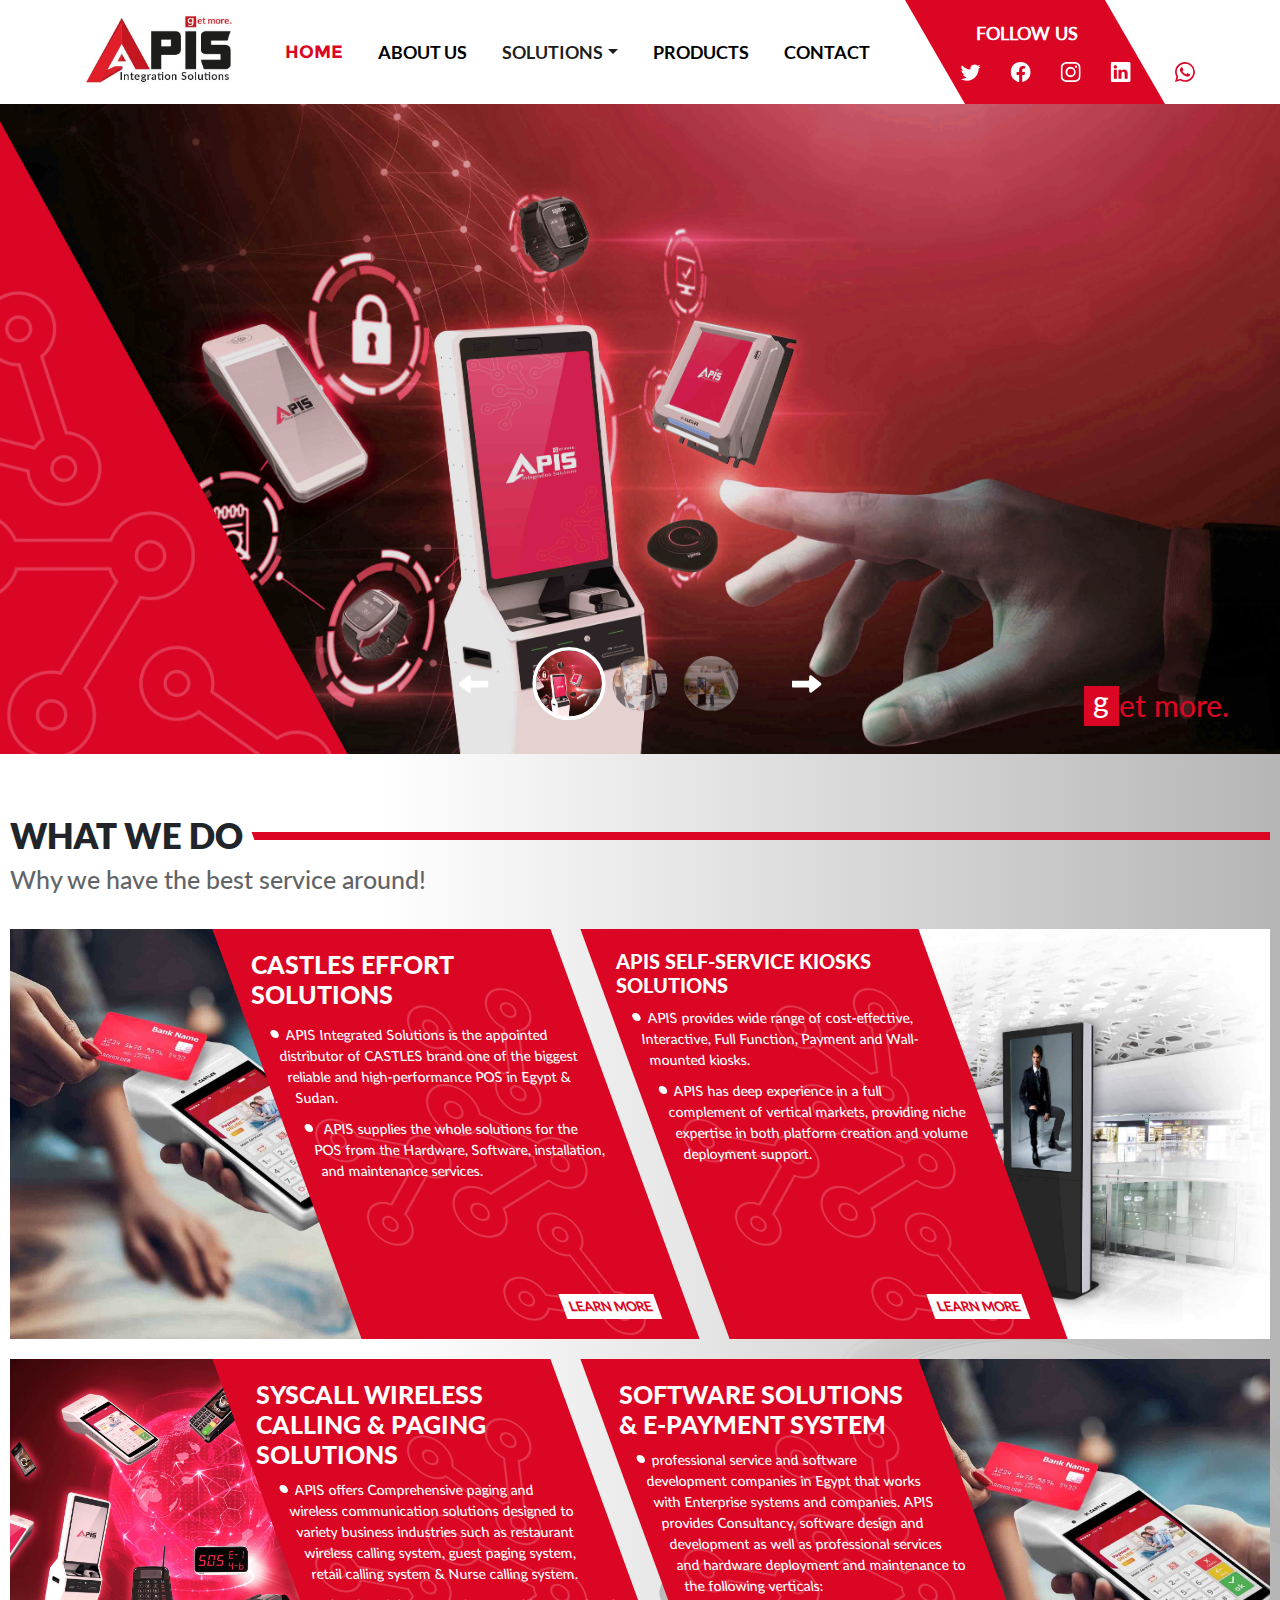
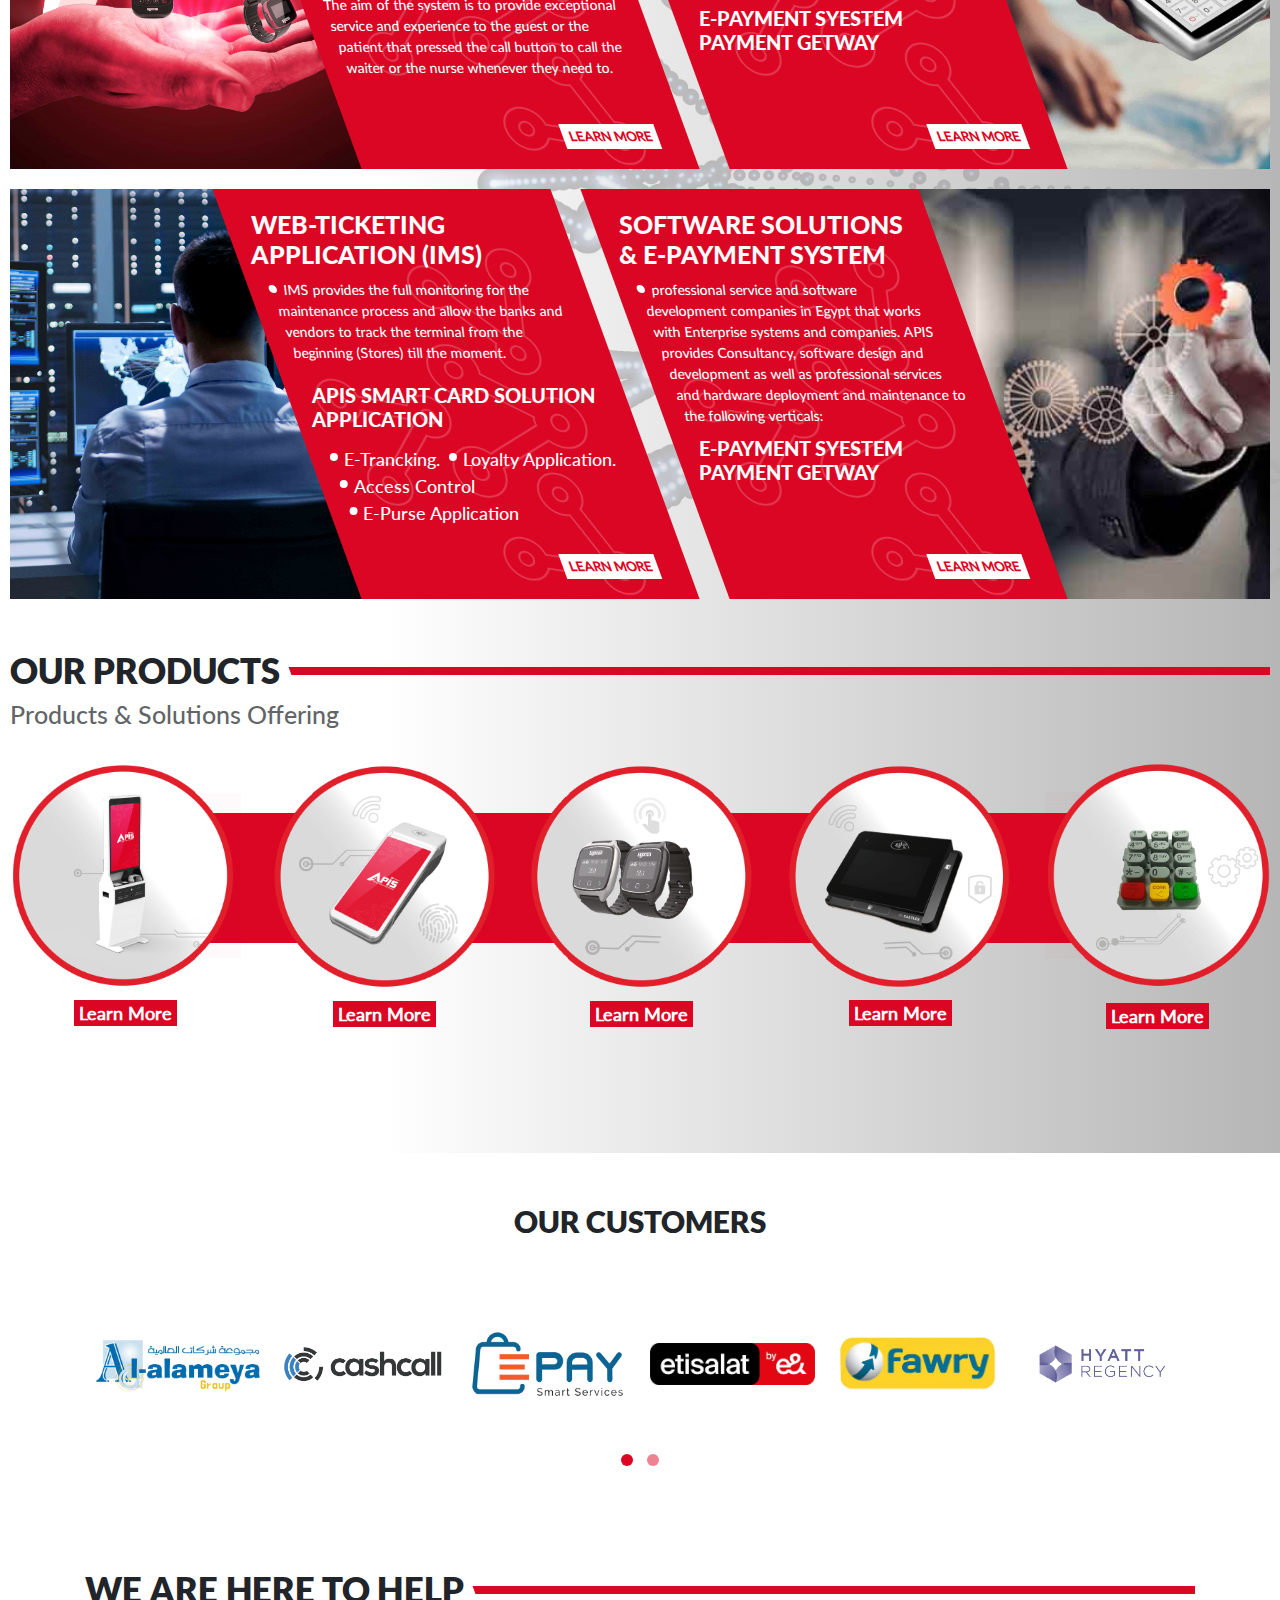
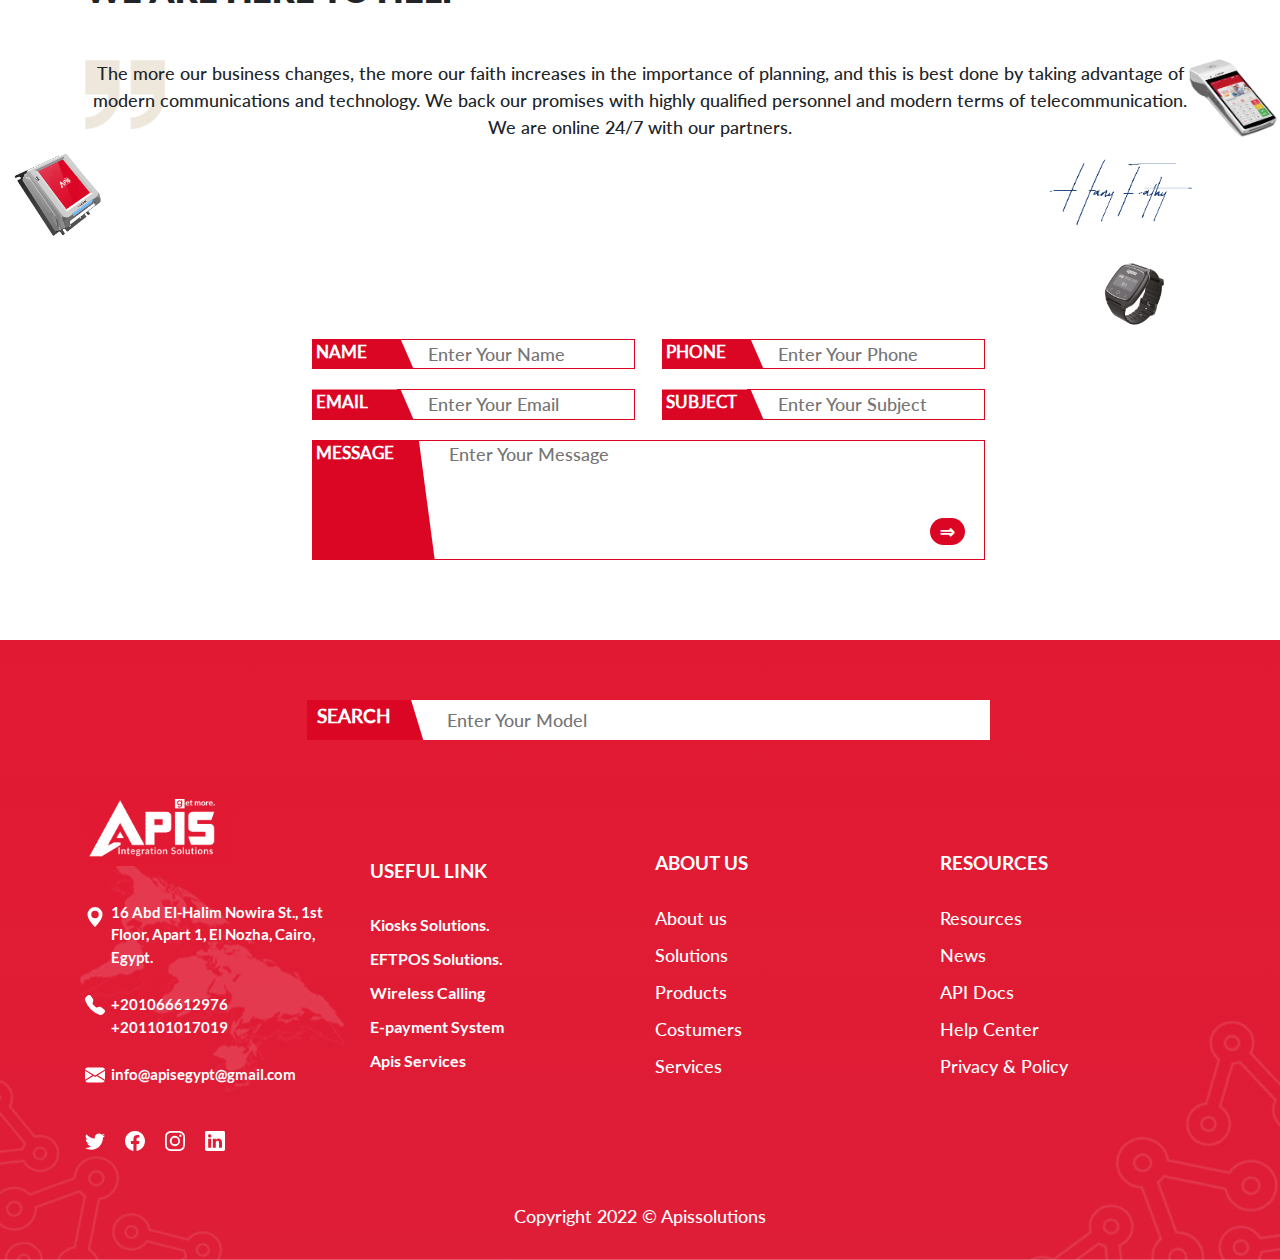
<file: index.html>
<!DOCTYPE html>
<html lang="en">

<head>
    <meta charset="UTF-8">
    <meta http-equiv="X-UA-Compatible" content="IE=edge">
    <meta name="viewport" content="width=device-width, initial-scale=1.0">
    <link rel="stylesheet" href="css/bootstrap.min.css">
    <link rel="stylesheet" href="css/owl.carousel.css">
    <link rel="stylesheet" href="css/owl.theme.css">
    <link rel="stylesheet" href="css/style.css">
    <link rel="stylesheet" href="css/responsive.css">
    <title>APIS Integration Solutions</title>
</head>

<body>
    <!-- Pre-loader start -->
    <div class="theme-loader">
        <div class="loader-track">
            <div class="loader-bar"></div>
        </div>
    </div>
    <!-- Pre-loader end -->
    <header>
        <div class="container">
            <nav class="navbar navbar-expand-lg navbar-light bg-white">
                <a class="navbar-brand" href="#"><img src="img/Apis Website UI Home 2.jpg" alt=""></a>
                <button class="navbar-toggler collapsed" type="button" data-toggle="collapse"
                    data-target="#navbarColor01" aria-controls="navbarColor01" aria-expanded="false"
                    aria-label="Toggle navigation">
                    <span class="navbar-toggler-icon"></span>
                </button>

                <div class="navbar-collapse collapse" id="navbarColor01">
                    <ul class="navbar-nav mr-auto">
                        <li class="nav-item ">
                            <a class="nav-link active" href="index.html">Home <span class="sr-only"></span></a>
                        </li>

                        <li class="nav-item">
                            <a class="nav-link" href="about_us.html">About us</a>
                        </li>
                        <li class="nav-item dropdown show" id="dropDown-link">
                            <a class="nav-link dropdown-toggle" id="dropdownMenuButton" href="javascript:void(0)"
                                data-toggle="dropdown" aria-haspopup="true" aria-expanded="true">Solutions</a>
                            <div class="dropdown-menu " aria-labelledby="dropdownMenuButton">
                                <a class="dropdown-item" href="solutions.html">EFTPOS Solutions</a>
                                <a class="dropdown-item" href="solutions.html">Wireless Calling &amp; Paging
                                    Solutions</a>
                                <a class="dropdown-item" href="solutions.html">APIS Self-Services Kiosks Solutions</a>
                                <a class="dropdown-item" href="solutions.html">Apis Services</a>
                            </div>
                        </li>
                        <li class="nav-item">
                            <a class="nav-link" href="products.html">Products</a>
                        </li>
                        <li class="nav-item">
                            <a class="nav-link" href="contact.html">Contact</a>
                        </li>
                    </ul>
                    <div class="form-warpper">
                        <p>FOLLOW US</p>
                        <form class="form-inline">
                            <a href="#" class="header-btn"><svg width="20" height="20" fill="currentColor"
                                    class="bi bi-twitter" viewBox="0 0 16 16">
                                    <path
                                        d="M5.026 15c6.038 0 9.341-5.003 9.341-9.334 0-.14 0-.282-.006-.422A6.685 6.685 0 0 0 16 3.542a6.658 6.658 0 0 1-1.889.518 3.301 3.301 0 0 0 1.447-1.817 6.533 6.533 0 0 1-2.087.793A3.286 3.286 0 0 0 7.875 6.03a9.325 9.325 0 0 1-6.767-3.429 3.289 3.289 0 0 0 1.018 4.382A3.323 3.323 0 0 1 .64 6.575v.045a3.288 3.288 0 0 0 2.632 3.218 3.203 3.203 0 0 1-.865.115 3.23 3.23 0 0 1-.614-.057 3.283 3.283 0 0 0 3.067 2.277A6.588 6.588 0 0 1 .78 13.58a6.32 6.32 0 0 1-.78-.045A9.344 9.344 0 0 0 5.026 15z" />
                                </svg></a>
                            <a href="#" class="header-btn"><svg width="20" height="20" fill="currentColor"
                                    class="bi bi-facebook" viewBox="0 0 16 16">
                                    <path
                                        d="M16 8.049c0-4.446-3.582-8.05-8-8.05C3.58 0-.002 3.603-.002 8.05c0 4.017 2.926 7.347 6.75 7.951v-5.625h-2.03V8.05H6.75V6.275c0-2.017 1.195-3.131 3.022-3.131.876 0 1.791.157 1.791.157v1.98h-1.009c-.993 0-1.303.621-1.303 1.258v1.51h2.218l-.354 2.326H9.25V16c3.824-.604 6.75-3.934 6.75-7.951z">
                                    </path>
                                </svg></a>
                            <a href="" class="header-btn"><svg width="20" height="20" fill="currentColor"
                                    class="bi bi-instagram" viewBox="0 0 16 16">
                                    <path
                                        d="M8 0C5.829 0 5.556.01 4.703.048 3.85.088 3.269.222 2.76.42a3.917 3.917 0 0 0-1.417.923A3.927 3.927 0 0 0 .42 2.76C.222 3.268.087 3.85.048 4.7.01 5.555 0 5.827 0 8.001c0 2.172.01 2.444.048 3.297.04.852.174 1.433.372 1.942.205.526.478.972.923 1.417.444.445.89.719 1.416.923.51.198 1.09.333 1.942.372C5.555 15.99 5.827 16 8 16s2.444-.01 3.298-.048c.851-.04 1.434-.174 1.943-.372a3.916 3.916 0 0 0 1.416-.923c.445-.445.718-.891.923-1.417.197-.509.332-1.09.372-1.942C15.99 10.445 16 10.173 16 8s-.01-2.445-.048-3.299c-.04-.851-.175-1.433-.372-1.941a3.926 3.926 0 0 0-.923-1.417A3.911 3.911 0 0 0 13.24.42c-.51-.198-1.092-.333-1.943-.372C10.443.01 10.172 0 7.998 0h.003zm-.717 1.442h.718c2.136 0 2.389.007 3.232.046.78.035 1.204.166 1.486.275.373.145.64.319.92.599.28.28.453.546.598.92.11.281.24.705.275 1.485.039.843.047 1.096.047 3.231s-.008 2.389-.047 3.232c-.035.78-.166 1.203-.275 1.485a2.47 2.47 0 0 1-.599.919c-.28.28-.546.453-.92.598-.28.11-.704.24-1.485.276-.843.038-1.096.047-3.232.047s-2.39-.009-3.233-.047c-.78-.036-1.203-.166-1.485-.276a2.478 2.478 0 0 1-.92-.598 2.48 2.48 0 0 1-.6-.92c-.109-.281-.24-.705-.275-1.485-.038-.843-.046-1.096-.046-3.233 0-2.136.008-2.388.046-3.231.036-.78.166-1.204.276-1.486.145-.373.319-.64.599-.92.28-.28.546-.453.92-.598.282-.11.705-.24 1.485-.276.738-.034 1.024-.044 2.515-.045v.002zm4.988 1.328a.96.96 0 1 0 0 1.92.96.96 0 0 0 0-1.92zm-4.27 1.122a4.109 4.109 0 1 0 0 8.217 4.109 4.109 0 0 0 0-8.217zm0 1.441a2.667 2.667 0 1 1 0 5.334 2.667 2.667 0 0 1 0-5.334z" />
                                </svg></a>
                            <a href="" class="header-btn"><svg width="20" height="20" fill="currentColor"
                                    class="bi bi-linkedin" viewBox="0 0 16 16">
                                    <path
                                        d="M0 1.146C0 .513.526 0 1.175 0h13.65C15.474 0 16 .513 16 1.146v13.708c0 .633-.526 1.146-1.175 1.146H1.175C.526 16 0 15.487 0 14.854V1.146zm4.943 12.248V6.169H2.542v7.225h2.401zm-1.2-8.212c.837 0 1.358-.554 1.358-1.248-.015-.709-.52-1.248-1.342-1.248-.822 0-1.359.54-1.359 1.248 0 .694.521 1.248 1.327 1.248h.016zm4.908 8.212V9.359c0-.216.016-.432.08-.586.173-.431.568-.878 1.232-.878.869 0 1.216.662 1.216 1.634v3.865h2.401V9.25c0-2.22-1.184-3.252-2.764-3.252-1.274 0-1.845.7-2.165 1.193v.025h-.016a5.54 5.54 0 0 1 .016-.025V6.169h-2.4c.03.678 0 7.225 0 7.225h2.4z" />
                                </svg></a>
                            <a href="#" class="header-btn d-none db-991"><svg width="20" height="20" fill="currentColor"
                                    class="bi bi-envelope" viewBox="0 0 16 16">
                                    <path
                                        d="M0 4a2 2 0 0 1 2-2h12a2 2 0 0 1 2 2v8a2 2 0 0 1-2 2H2a2 2 0 0 1-2-2V4Zm2-1a1 1 0 0 0-1 1v.217l7 4.2 7-4.2V4a1 1 0 0 0-1-1H2Zm13 2.383-4.708 2.825L15 11.105V5.383Zm-.034 6.876-5.64-3.471L8 9.583l-1.326-.795-5.64 3.47A1 1 0 0 0 2 13h12a1 1 0 0 0 .966-.741ZM1 11.105l4.708-2.897L1 5.383v5.722Z">
                                    </path>
                                </svg></a>
                        </form>
                    </div>
                    <a href="" class="top-whats-app"> <svg width="20" height="20" fill="currentColor"
                            class="bi bi-whatsapp" viewBox="0 0 16 16">
                            <path
                                d="M13.601 2.326A7.854 7.854 0 0 0 7.994 0C3.627 0 .068 3.558.064 7.926c0 1.399.366 2.76 1.057 3.965L0 16l4.204-1.102a7.933 7.933 0 0 0 3.79.965h.004c4.368 0 7.926-3.558 7.93-7.93A7.898 7.898 0 0 0 13.6 2.326zM7.994 14.521a6.573 6.573 0 0 1-3.356-.92l-.24-.144-2.494.654.666-2.433-.156-.251a6.56 6.56 0 0 1-1.007-3.505c0-3.626 2.957-6.584 6.591-6.584a6.56 6.56 0 0 1 4.66 1.931 6.557 6.557 0 0 1 1.928 4.66c-.004 3.639-2.961 6.592-6.592 6.592zm3.615-4.934c-.197-.099-1.17-.578-1.353-.646-.182-.065-.315-.099-.445.099-.133.197-.513.646-.627.775-.114.133-.232.148-.43.05-.197-.1-.836-.308-1.592-.985-.59-.525-.985-1.175-1.103-1.372-.114-.198-.011-.304.088-.403.087-.088.197-.232.296-.346.1-.114.133-.198.198-.33.065-.134.034-.248-.015-.347-.05-.099-.445-1.076-.612-1.47-.16-.389-.323-.335-.445-.34-.114-.007-.247-.007-.38-.007a.729.729 0 0 0-.529.247c-.182.198-.691.677-.691 1.654 0 .977.71 1.916.81 2.049.098.133 1.394 2.132 3.383 2.992.47.205.84.326 1.129.418.475.152.904.129 1.246.08.38-.058 1.171-.48 1.338-.943.164-.464.164-.86.114-.943-.049-.084-.182-.133-.38-.232z">
                            </path>
                        </svg></a>
                </div>
            </nav>
        </div>
    </header>

    <!-- =============== start hero section =============== -->
    <section class="hero-section">
        <div id="carousel" class="carousel slide" data-ride="carousel">
            <div class="carousel-controls">
                <ol class="carousel-indicators">
                    <li data-target="#carousel" data-slide-to="0" class="active"
                        style="background-image:url('img/ban1.jpg')"></li>
                    <li data-target="#carousel" data-slide-to="1" style="background-image:url('img/ban2.jpg')"></li>
                    <li data-target="#carousel" data-slide-to="2" style="background-image:url('img/ban3.jpg')"></li>
                </ol>
                <a class="carousel-control-prev" href="#carousel" role="button" data-slide="prev">
                    <img src="img/left-arrow.svg" alt="Prev">
                </a>
                <a class="carousel-control-next" href="#carousel" role="button" data-slide="next">
                    <img src="img/right-arrow.svg" alt="Next">
                </a>
            </div>
            <div class="carousel-inner">
                <div class="carousel-item active" style="background-image:url('img/ban1.jpg')">
                    <div class="red-shape">
                        <img src="img/red-shape.png" alt="">
                    </div>
                    <div class="container hero-slide-content">
                        <p class="slide-title">We Will Give </p>
                        <h2>The Best Solutions</h2>
                        <p class="slide-title">To Your Business</p>
                        <p class="slide-desc">APIS is Advance Products and Integrated Solutions Company, that is based
                            on the accomplishment of the payment Solutions in Egypt and Africa</p>
                        <button class="btn-readMore">Read More</button>

                    </div>
                    <a href="" class="get-more-btn get-btn-home-page dn-768">
                        <span class="ge">g</span>
                        <span span>et more.</span>
                    </a>
                </div>
                <div class="carousel-item" style="background-image:url('img/ban2.jpg')">
                    <div class="red-shape">
                        <img src="img/red-shape.png" alt="">
                    </div>
                    <div class="red-shape"></div>
                    <div class="container hero-slide-content">
                        <p class="slide-title">We Will Give </p>
                        <h2>The Best Solutions</h2>
                        <p class="slide-title">To Your Business</p>
                        <p class="slide-desc">APIS is Advance Products and Integrated Solutions Company, that is based
                            on the accomplishment of the payment Solutions in Egypt and Africa</p>
                        <button class="btn-readMore">Read More</button>
                    </div>
                    <a href="" class="get-more-btn get-btn-home-page dn-768">
                        <span class="ge">g</span>
                        <span span>et more.</span>
                    </a>
                </div>
                <div class="carousel-item" style="background-image:url('img/ban3.jpg')">
                    <div class="red-shape">
                        <img src="img/red-shape.png" alt="">
                    </div>
                    <div class="container hero-slide-content">
                        <p class="slide-title">We Will Give </p>
                        <h2>The Best Solutions</h2>
                        <p class="slide-title">To Your Business</p>
                        <p class="slide-desc">APIS is Advance Products and Integrated Solutions Company, that is based
                            on the accomplishment of the payment Solutions in Egypt and Africa</p>
                        <button class="btn-readMore">Read More</button>
                    </div>
                    <a href="" class="get-more-btn get-btn-home-page dn-768">
                        <span class="ge">g</span>
                        <span span>et more.</span>
                    </a>
                </div>

            </div>
        </div>
    </section>
    <!-- =============== end hero section =============== -->

    <!-- ============ start what-we-do-section ============ -->
    <section class="we-do-section">
        <div class="container-own">
            <div class="section-heading">
                <h2 class="">What We Do</h2>
                <p class="sub-heading">Why we have the best service around!</p>
            </div>
            <div class="row">
                <div class="col-md-6">
                    <div class="feature-component posi-inherit">
                        <img class="height-auto feature-img" src="img/7-payment.jpg" alt="">
                        <div class="feature-content min-height-40 mr-0">
                            <h3 class="feature-component-heading">CASTLES EFFORT SOLUTIONS</h3>
                            <p class="feature-content-pera"><span class="dot-icon"></span>APIS Integrated Solutions is
                                the appointed distributor of
                                CASTLES
                                brand one of the biggest reliable and high-performance POS in Egypt & Sudan.
                            </p>
                            <p class="feature-content-pera"><span class="dot-icon"></span>
                                APIS supplies the whole solutions for the POS from the Hardware, Software, installation,
                                and maintenance services.
                            </p>

                            <button href="" class="lrn-btn"><span>LEARN MORE</span></button>
                        </div>

                    </div>
                </div>
                <div class="col-md-6">
                    <div class="feature-component right-feature-component">
                        <img class="feature-img" src="img/product/feature-content.jpg" alt="">
                        <div class="feature-content right-feature-content min-height-40">
                            <h3 class="feature-content-heading-small">APIS SELF-SERVICE KIOSKS SOLUTIONS</h2>
                                <p class="feature-content-pera"><span class="dot-icon"></span>APIS provides wide range
                                    of
                                    cost-effective, Interactive, Full Function, Payment and Wall-mounted kiosks.</p>
                                <p class="feature-content-pera"><span class="dot-icon"></span>APIS has deep experience
                                    in a
                                    full complement of vertical markets, providing niche expertise in both platform
                                    creation
                                    and volume deployment support.</p>


                                <button href="" class="lrn-btn"><span>LEARN MORE</span></button>
                        </div>
                    </div>
                </div>
                <div class="col-md-6">
                    <div class="feature-component posi-inherit">
                        <img class="height-auto feature-img" src="img/Solutions for web.jpg" alt="">
                        <div class="feature-content min-height-40 mr-0">
                            <h3>SYSCALL WIRELESS CALLING & PAGING SOLUTIONS</h2>
                                <p class="feature-content-pera"><span class="dot-icon"></span>APIS offers Comprehensive
                                    paging and wireless communication solutions designed to variety business industries
                                    such as restaurant wireless calling system, guest paging system, retail calling
                                    system & Nurse calling system.
                                </p>
                                <p class="feature-content-pera">The aim of the system is to provide exceptional service
                                    and experience to the guest or the patient that pressed the call button to call the
                                    waiter or the nurse whenever they need to.</p>
                                <button href="" class="lrn-btn"><span>LEARN MORE</span></button>
                        </div>

                    </div>
                </div>
                <div class="col-md-6">
                    <div class="feature-component right-feature-component">
                        <img class="feature-img" src="img/7-payment.jpg" alt="">
                        <div class="feature-content right-feature-content min-height-40">
                            <h3>SOFTWARE SOLUTIONS & E-PAYMENT SYSTEM</h3>
                            <p class="feature-content-pera"><span class="dot-icon"></span>professional service and
                                software development companies in Egypt that works with Enterprise systems and
                                companies. APIS provides Consultancy, software design and development as well as
                                professional services and hardware deployment and maintenance to the following
                                verticals:</p>
                            <h3 class="feature-content-heading-small">E-PAYMENT SYESTEM <br>
                                PAYMENT GETWAY</h3>
                            <button href="" class="lrn-btn"><span>LEARN MORE</span></button>
                        </div>
                    </div>
                </div>
                <div class="col-md-6">
                    <div class="feature-component posi-inherit">
                        <img class="height-auto feature-img" src="img/programing-img.jpg" alt="">
                        <div class="feature-content min-height-40 mr-0">
                            <h3>WEB-TICKETING APPLICATION (IMS)</h2>
                                <p class="feature-content-pera"><span class="dot-icon"></span>IMS provides the full
                                    monitoring for the maintenance process and allow the banks and vendors to track the
                                    terminal from the beginning (Stores) till the moment.
                                </p>
                                <h3 class="feature-content-heading-small pt-3 pb-3">APIS SMART CARD SOLUTION APPLICATION
                                </h3>
                                <div class="module-list">
                                    <div class="list">
                                        <span class="dot-icon"></span>
                                        <p>E-Trancking.</p>
                                    </div>
                                    <div class="list">
                                        <span class="dot-icon"></span>
                                        <p>Loyalty Application.</p>
                                    </div>
                                    <div class="list">
                                        <span class="dot-icon"></span>
                                        <p>Access Control</p>
                                    </div>
                                    <div class="list">
                                        <span class="dot-icon"></span>
                                        <p>E-Purse Application</p>
                                    </div>
                                </div>

                                <button href="" class="lrn-btn"><span>LEARN MORE</span></button>
                        </div>

                    </div>
                </div>
                <div class="col-md-6">
                    <div class="feature-component right-feature-component">
                        <img class="feature-img" src="img/intelijence.jpg" alt="">
                        <div class="feature-content right-feature-content min-height-40">
                            <h3>SOFTWARE SOLUTIONS & E-PAYMENT SYSTEM</h3>
                            <p class="feature-content-pera"><span class="dot-icon"></span>professional service and
                                software development companies in Egypt that works with Enterprise systems and
                                companies. APIS provides Consultancy, software design and development as well as
                                professional services and hardware deployment and maintenance to the following
                                verticals:</p>
                            <h3 class="feature-content-heading-small">E-PAYMENT SYESTEM <br>
                                PAYMENT GETWAY</h3>
                            <button href="" class="lrn-btn"><span>LEARN MORE</span></button>
                        </div>
                    </div>
                </div>
            </div>
            <!-- products -->
            <div class="products-section">
                <div class="section-heading">
                    <h2 class="">Our Products</h2>
                    <p class="sub-heading mb-5">Products & Solutions Offering</p>
                </div>
                <div class="product-inner">
                    <div class="red-pro-bg"></div>
                    <div class="product-item">
                        <div class="product">
                            <img src="img/obj1.png" alt="">
                            <a href="" class="lrn-btn-red">Learn More</a>
                        </div>
                        <div class="product">
                            <img src="img/obj2.png" alt="">
                            <a href="" class="lrn-btn-red">Learn More</a>
                        </div>
                        <div class="product">
                            <img src="img/obj3.png" alt="">
                            <a href="" class="lrn-btn-red">Learn More</a>
                        </div>
                        <div class="product">
                            <img src="img/obj4.png" alt="">
                            <a href="" class="lrn-btn-red">Learn More</a>
                        </div>
                        <div class="product">
                            <img src="img/obj5.png" alt="">
                            <a href="" class="lrn-btn-red">Learn More</a>
                        </div>

                    </div>
                </div>
            </div>
        </div>
    </section>
    <!-- ============ end what-we-do-section ============ -->

    <!-- ============ start customer-section ============ -->
    <section class="customer-section">
        <div class="container">
            <h2 class="nrl-section-heading">Our Customers</h2>
            <div id="owl-demo2" class="owl-carousel owl-theme">
                <div class="item">
                    <img src="img/brand/b1.jpg" alt="">
                </div>
                <div class="item">
                    <img src="img/brand/b2.png" alt="">
                </div>
                <div class="item">
                    <img src="img/brand/b3.png" alt="">
                </div>
                <div class="item">
                    <img src="img/brand/b4.jpg" alt="">
                </div>
                <div class="item">
                    <img src="img/brand/b5.webp" alt="">
                </div>
                <div class="item">
                    <img src="img/brand/b6.png" alt="">
                </div>
                <div class="item">
                    <img src="img/brand/b7.png" alt="">
                </div>
                <div class="item">
                    <img src="img/brand/b8.png" alt="">
                </div>
                <div class="item">
                    <img src="img/brand/b9.png" alt="">
                </div>
                <div class="item">
                    <img src="img/brand/b10.jpg" alt="">
                </div>
                <div class="item">
                    <img src="img/brand/b11.jpg" alt="">
                </div>
            </div>
        </div>
    </section>
    <!-- ============ end customer-section ============ -->

    <!-- ============ start teximonial-section ============ -->
    <section class="textimonial-section">
        <div class="container">

            <div class="section-heading">
                <h2 class="">We are here to help</h2>
            </div>

            <div class="row">
                <div class="col-md-12">
                    <div class="testimonial-inner">
                        <div class="testimoanil-imgs">
                            <img class="testimoanil-img1" src="img/cashlessmeschin.png" alt="">
                            <img class="testimoanil-img2" src="img/cashlessmeschin2.png" alt="">
                            <img class=" testimoanil-img3" src="img/watch.png" alt="">
                        </div>
                        <p>The more our business changes, the more our faith increases in the importance of planning,
                            and
                            this is best done by taking advantage of modern communications and technology. We back our
                            promises with highly qualified personnel and modern terms of telecommunication.
                            We are online 24/7 with our partners.</p>
                    </div>
                    <div class="signiser-right">
                        <img class="signiser-img" src="img/sign.png" alt="">
                    </div>
                    <form action="" class="contact-form homepage-contactform">
                        <div class="inputs">
                            <label for="">NAME</label>
                            <input type="text" placeholder="Enter Your Name">
                        </div>
                        <div class="inputs">
                            <label for="">PHONE</label>
                            <input type="text" placeholder="Enter Your Phone">
                        </div>
                        <div class="inputs">
                            <label for="">EMAIL</label>
                            <input type="text" placeholder="Enter Your Email">
                        </div>
                        <div class="inputs">
                            <label for="">SUBJECT</label>
                            <input type="text" placeholder="Enter Your Subject">
                        </div>
                        <div class="inputs inputs-text-area">
                            <label class="msg-label" for="">MESSAGE</label>
                            <textarea placeholder="Enter Your Message"></textarea>
                            <button class="submit-btn">&rArr;</button>
                        </div>
                    </form>
                </div>
            </div>
        </div>
    </section>
    <!-- ============ end teximonial-section ============ -->

    <!-- ============ start footer-section ============ -->
    <footer>
        <div class="container">
            <div class="inputs-seacch">
                <label for="">Search</label>
                <input type="text" placeholder="Enter Your Model">
            </div>
            <div class="row row-center">
                <div class="col-md-3 col-sm-6 bg-map">
                    <div class="footer-logo">
                        <img src="img/white-logo.png" alt="">
                    </div>

                    <ul>
                        <li class="footer-list">
                            <div class="footer-link-address">
                                <div>
                                    <svg fill="currentColor" class="bi bi-geo-alt-fill" viewBox="0 0 16 16">
                                        <path
                                            d="M8 16s6-5.686 6-10A6 6 0 0 0 2 6c0 4.314 6 10 6 10zm0-7a3 3 0 1 1 0-6 3 3 0 0 1 0 6z" />
                                    </svg>
                                </div>
                                <p>16 Abd El-Halim Nowira St., 1st Floor, Apart 1, El Nozha, Cairo, Egypt.
                                </p>
                            </div>
                        </li>
                        <li class="footer-list">
                            <div class="footer-link-address">
                                <svg fill="currentColor" class="bi bi-telephone-fill" viewBox="0 0 16 16">
                                    <path fill-rule="evenodd"
                                        d="M1.885.511a1.745 1.745 0 0 1 2.61.163L6.29 2.98c.329.423.445.974.315 1.494l-.547 2.19a.678.678 0 0 0 .178.643l2.457 2.457a.678.678 0 0 0 .644.178l2.189-.547a1.745 1.745 0 0 1 1.494.315l2.306 1.794c.829.645.905 1.87.163 2.611l-1.034 1.034c-.74.74-1.846 1.065-2.877.702a18.634 18.634 0 0 1-7.01-4.42 18.634 18.634 0 0 1-4.42-7.009c-.362-1.03-.037-2.137.703-2.877L1.885.511z" />
                                </svg>
                                <p>
                                    +201066612976
                                    <br>+201101017019
                                </p>


                            </div>
                        </li>
                        <li class="footer-list">
                            <div class="footer-link-address">
                                <svg fill="currentColor" class="bi bi-envelope-fill" viewBox="0 0 16 16">
                                    <path
                                        d="M.05 3.555A2 2 0 0 1 2 2h12a2 2 0 0 1 1.95 1.555L8 8.414.05 3.555ZM0 4.697v7.104l5.803-3.558L0 4.697ZM6.761 8.83l-6.57 4.027A2 2 0 0 0 2 14h12a2 2 0 0 0 1.808-1.144l-6.57-4.027L8 9.586l-1.239-.757Zm3.436-.586L16 11.801V4.697l-5.803 3.546Z" />
                                </svg>
                                <p>info@apisegypt@gmail.com</p>
                            </div>
                        </li>
                    </ul>
                    <div class="footer-social-icon">
                        <a href="#" class=""><svg width="20" height="20" fill="currentColor" class="bi bi-twitter"
                                viewBox="0 0 16 16">
                                <path
                                    d="M5.026 15c6.038 0 9.341-5.003 9.341-9.334 0-.14 0-.282-.006-.422A6.685 6.685 0 0 0 16 3.542a6.658 6.658 0 0 1-1.889.518 3.301 3.301 0 0 0 1.447-1.817 6.533 6.533 0 0 1-2.087.793A3.286 3.286 0 0 0 7.875 6.03a9.325 9.325 0 0 1-6.767-3.429 3.289 3.289 0 0 0 1.018 4.382A3.323 3.323 0 0 1 .64 6.575v.045a3.288 3.288 0 0 0 2.632 3.218 3.203 3.203 0 0 1-.865.115 3.23 3.23 0 0 1-.614-.057 3.283 3.283 0 0 0 3.067 2.277A6.588 6.588 0 0 1 .78 13.58a6.32 6.32 0 0 1-.78-.045A9.344 9.344 0 0 0 5.026 15z" />
                            </svg></a>
                        <a href="#" class=""><svg width="20" height="20" fill="currentColor" class="bi bi-facebook"
                                viewBox="0 0 16 16">
                                <path
                                    d="M16 8.049c0-4.446-3.582-8.05-8-8.05C3.58 0-.002 3.603-.002 8.05c0 4.017 2.926 7.347 6.75 7.951v-5.625h-2.03V8.05H6.75V6.275c0-2.017 1.195-3.131 3.022-3.131.876 0 1.791.157 1.791.157v1.98h-1.009c-.993 0-1.303.621-1.303 1.258v1.51h2.218l-.354 2.326H9.25V16c3.824-.604 6.75-3.934 6.75-7.951z">
                                </path>
                            </svg></a>
                        <a href=""><svg width="20" height="20" fill="currentColor" class="bi bi-instagram"
                                viewBox="0 0 16 16">
                                <path
                                    d="M8 0C5.829 0 5.556.01 4.703.048 3.85.088 3.269.222 2.76.42a3.917 3.917 0 0 0-1.417.923A3.927 3.927 0 0 0 .42 2.76C.222 3.268.087 3.85.048 4.7.01 5.555 0 5.827 0 8.001c0 2.172.01 2.444.048 3.297.04.852.174 1.433.372 1.942.205.526.478.972.923 1.417.444.445.89.719 1.416.923.51.198 1.09.333 1.942.372C5.555 15.99 5.827 16 8 16s2.444-.01 3.298-.048c.851-.04 1.434-.174 1.943-.372a3.916 3.916 0 0 0 1.416-.923c.445-.445.718-.891.923-1.417.197-.509.332-1.09.372-1.942C15.99 10.445 16 10.173 16 8s-.01-2.445-.048-3.299c-.04-.851-.175-1.433-.372-1.941a3.926 3.926 0 0 0-.923-1.417A3.911 3.911 0 0 0 13.24.42c-.51-.198-1.092-.333-1.943-.372C10.443.01 10.172 0 7.998 0h.003zm-.717 1.442h.718c2.136 0 2.389.007 3.232.046.78.035 1.204.166 1.486.275.373.145.64.319.92.599.28.28.453.546.598.92.11.281.24.705.275 1.485.039.843.047 1.096.047 3.231s-.008 2.389-.047 3.232c-.035.78-.166 1.203-.275 1.485a2.47 2.47 0 0 1-.599.919c-.28.28-.546.453-.92.598-.28.11-.704.24-1.485.276-.843.038-1.096.047-3.232.047s-2.39-.009-3.233-.047c-.78-.036-1.203-.166-1.485-.276a2.478 2.478 0 0 1-.92-.598 2.48 2.48 0 0 1-.6-.92c-.109-.281-.24-.705-.275-1.485-.038-.843-.046-1.096-.046-3.233 0-2.136.008-2.388.046-3.231.036-.78.166-1.204.276-1.486.145-.373.319-.64.599-.92.28-.28.546-.453.92-.598.282-.11.705-.24 1.485-.276.738-.034 1.024-.044 2.515-.045v.002zm4.988 1.328a.96.96 0 1 0 0 1.92.96.96 0 0 0 0-1.92zm-4.27 1.122a4.109 4.109 0 1 0 0 8.217 4.109 4.109 0 0 0 0-8.217zm0 1.441a2.667 2.667 0 1 1 0 5.334 2.667 2.667 0 0 1 0-5.334z" />
                            </svg></a>
                        <a href=""><svg width="20" height="20" fill="currentColor" class="bi bi-linkedin"
                                viewBox="0 0 16 16">
                                <path
                                    d="M0 1.146C0 .513.526 0 1.175 0h13.65C15.474 0 16 .513 16 1.146v13.708c0 .633-.526 1.146-1.175 1.146H1.175C.526 16 0 15.487 0 14.854V1.146zm4.943 12.248V6.169H2.542v7.225h2.401zm-1.2-8.212c.837 0 1.358-.554 1.358-1.248-.015-.709-.52-1.248-1.342-1.248-.822 0-1.359.54-1.359 1.248 0 .694.521 1.248 1.327 1.248h.016zm4.908 8.212V9.359c0-.216.016-.432.08-.586.173-.431.568-.878 1.232-.878.869 0 1.216.662 1.216 1.634v3.865h2.401V9.25c0-2.22-1.184-3.252-2.764-3.252-1.274 0-1.845.7-2.165 1.193v.025h-.016a5.54 5.54 0 0 1 .016-.025V6.169h-2.4c.03.678 0 7.225 0 7.225h2.4z" />
                            </svg></a>
                    </div>
                </div>
                <div class="col-md-3 col-sm-6">
                    <h2 class="footer-subHeading">Useful Link</h2>
                    <ul class="footer-link2 footer-link3">
                        <li><a href="">Kiosks Solutions.</a></li>
                        <li><a href="">EFTPOS Solutions.</a></li>
                        <li><a href="">Wireless Calling</a></li>
                        <li><a href="">E-payment System</a></li>
                        <li><a href="">Apis Services</a></li>
                    </ul>
                </div>
                <div class="col-md-3 col-sm-6">
                    <h2 class="footer-subHeading">About us</h2>
                    <ul class="footer-link2">
                        <li><a href="about_us.html">About us</a></li>
                        <li><a href="solutions.html">Solutions</a></li>
                        <li><a href="products.html">Products</a></li>
                        <li><a href="index.html">Costumers</a></li>
                        <li><a href="products.html">Services</a></li>
                    </ul>
                </div>
                <div class="col-md-3 col-sm-6">
                    <h2 class="footer-subHeading">Resources</h2>
                    <ul class="footer-link2">
                        <li><a href="">Resources</a></li>
                        <li><a href="">News</a></li>
                        <li><a href="">API Docs</a></li>
                        <li><a href="">Help Center</a></li>
                        <li><a href="">Privacy & Policy</a></li>
                    </ul>
                </div>
            </div>
            <div class="footer-text">
                Copyright 2022 &copy; Apissolutions
            </div>
        </div>
    </footer>
    <!-- ============ end footer-section ============ -->
    <section class="tap-toTop">
        <img src="img/whta'sapp-icon.png" alt="">
    </section>

    <script src="js/jquery-3.5.1.min.js"></script>
    <script src="js/bootstrap5.bundle.min.js"></script>
    <script src="js/owl.carousel.js"></script>
    <script src="js/script.js"></script>

</body>

</html>
</file>
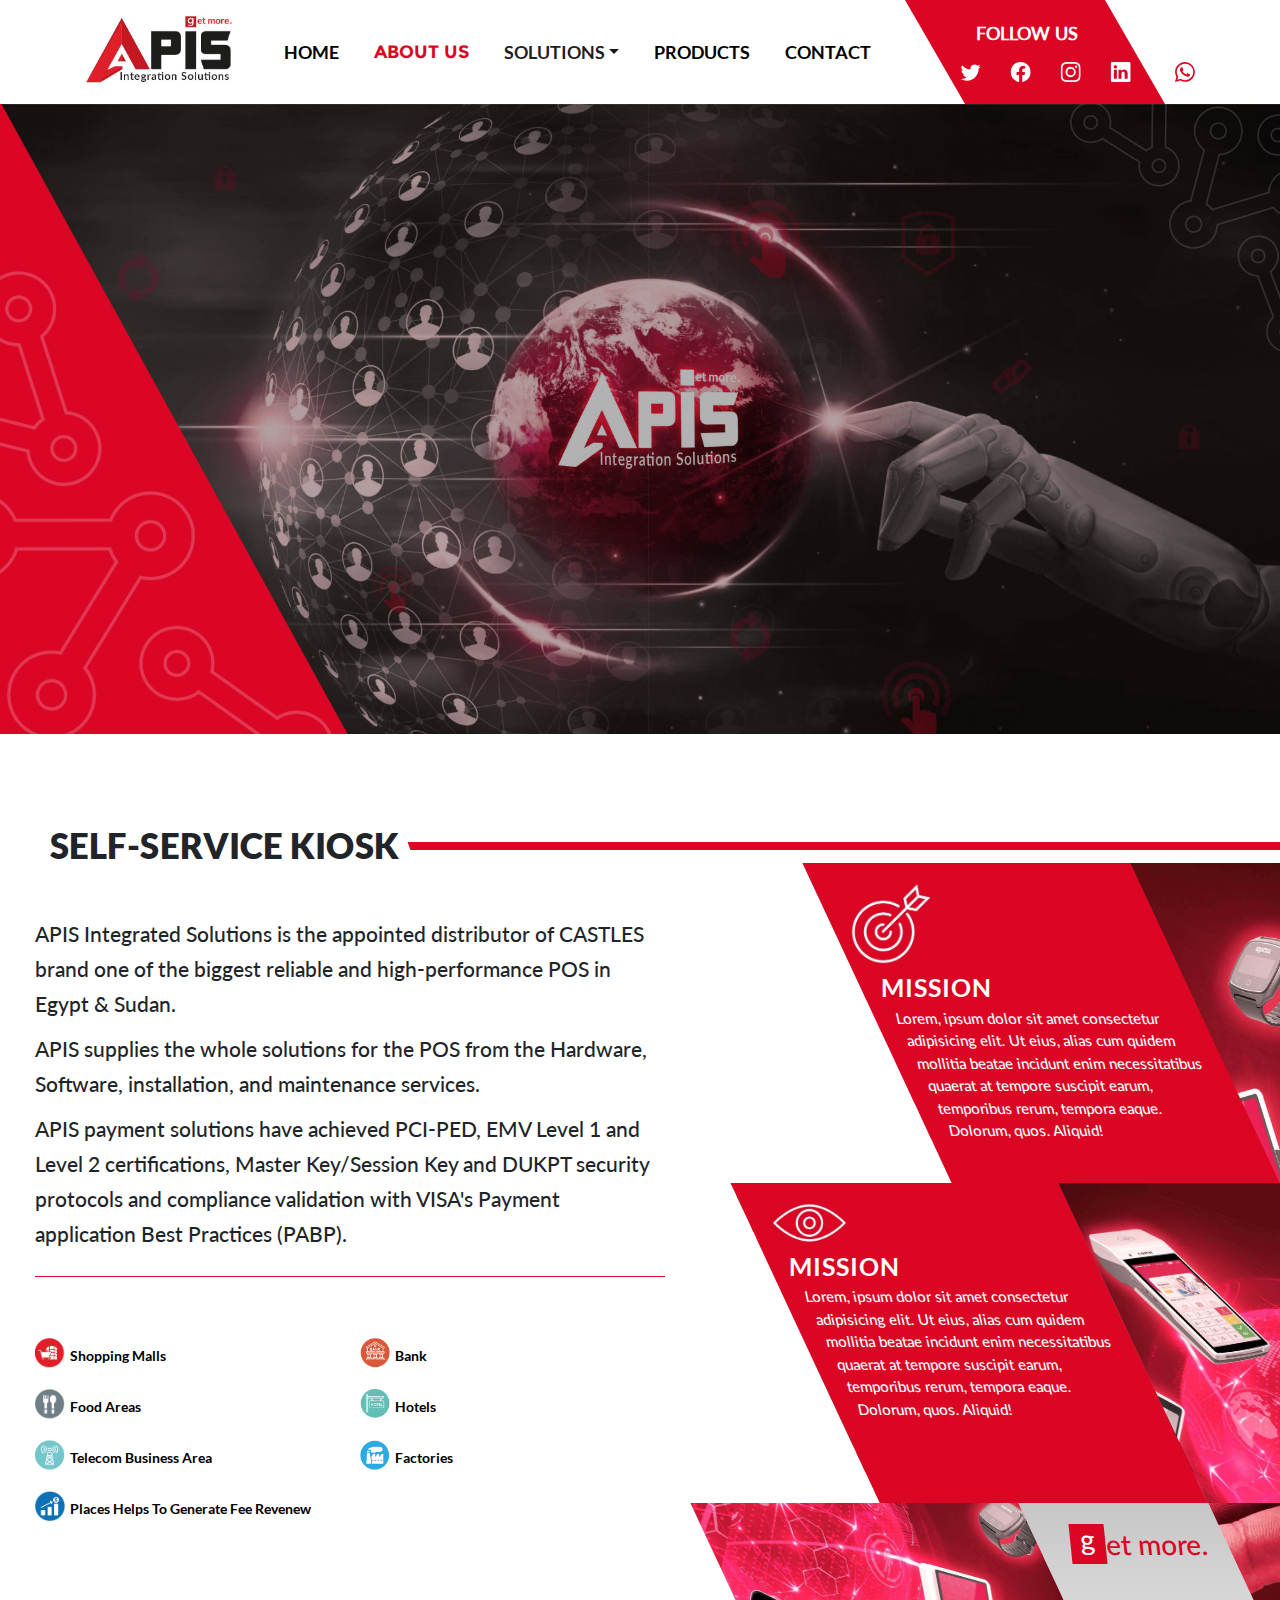
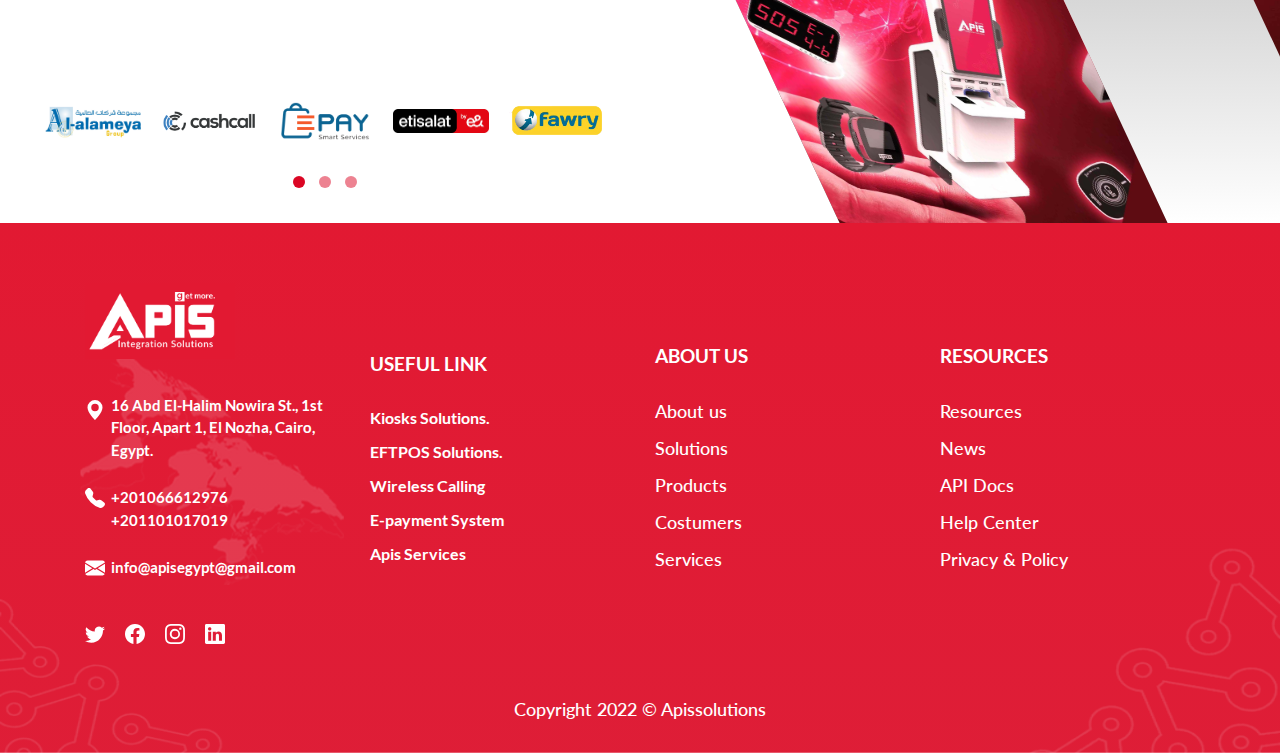
<file: about_us.html>
<!DOCTYPE html>
<html lang="en">

<head>
    <meta charset="UTF-8">
    <meta http-equiv="X-UA-Compatible" content="IE=edge">
    <meta name="viewport" content="width=device-width, initial-scale=1.0">
    <link rel="stylesheet" href="css/bootstrap.min.css">
    <link rel="stylesheet" href="css/owl.carousel.css">
    <link rel="stylesheet" href="css/owl.theme.css">
    <link rel="stylesheet" href="css/style.css">
    <link rel="stylesheet" href="css/responsive.css">
    <title>APIS Integration Solutions</title>
</head>

<body>
    <!-- Pre-loader start -->
    <div class="theme-loader">
        <div class="loader-track">
            <div class="loader-bar"></div>
        </div>
    </div>
    <!-- Pre-loader end -->
    <!--========= start header section ========= -->
    <header>
        <div class="container">
            <nav class="navbar navbar-expand-lg navbar-light bg-white">
                <a class="navbar-brand" href="#"><img src="img/Apis Website UI Home 2.jpg" alt=""></a>
                <button class="navbar-toggler collapsed" type="button" data-toggle="collapse"
                    data-target="#navbarColor01" aria-controls="navbarColor01" aria-expanded="false"
                    aria-label="Toggle navigation">
                    <span class="navbar-toggler-icon"></span>
                </button>

                <div class="navbar-collapse collapse" id="navbarColor01">
                    <ul class="navbar-nav mr-auto">
                        <li class="nav-item">
                            <a class="nav-link" href="index.html">Home <span class="sr-only">(current)</span></a>
                        </li>

                        <li class="nav-item">
                            <a class="nav-link active" href="about_us.html">About us</a>
                        </li>
                        <li class="nav-item dropdown show" id="dropDown-link">
                            <a class="nav-link dropdown-toggle" id="dropdownMenuButton" href="javascript:void(0)"
                                data-toggle="dropdown" aria-haspopup="true" aria-expanded="true">Solutions</a>
                            <div class="dropdown-menu " aria-labelledby="dropdownMenuButton">
                                <a class="dropdown-item" href="solutions.html">EFTPOS Solutions</a>
                                <a class="dropdown-item" href="solutions.html">Wireless Calling &amp; Paging
                                    Solutions</a>
                                <a class="dropdown-item" href="solutions.html">APIS Self-Services Kiosks Solutions</a>
                                <a class="dropdown-item" href="solutions.html">Apis Services</a>
                            </div>
                        </li>
                        <li class="nav-item">
                            <a class="nav-link " href="products.html">Products</a>
                        </li>
                        <li class="nav-item">
                            <a class="nav-link" href="contact.html">Contact</a>
                        </li>
                    </ul>
                    <div class="form-warpper">
                        <p>FOLLOW US</p>
                        <form class="form-inline">
                            <a href="#" class="header-btn"><svg width="20" height="20" fill="currentColor"
                                    class="bi bi-twitter" viewBox="0 0 16 16">
                                    <path
                                        d="M5.026 15c6.038 0 9.341-5.003 9.341-9.334 0-.14 0-.282-.006-.422A6.685 6.685 0 0 0 16 3.542a6.658 6.658 0 0 1-1.889.518 3.301 3.301 0 0 0 1.447-1.817 6.533 6.533 0 0 1-2.087.793A3.286 3.286 0 0 0 7.875 6.03a9.325 9.325 0 0 1-6.767-3.429 3.289 3.289 0 0 0 1.018 4.382A3.323 3.323 0 0 1 .64 6.575v.045a3.288 3.288 0 0 0 2.632 3.218 3.203 3.203 0 0 1-.865.115 3.23 3.23 0 0 1-.614-.057 3.283 3.283 0 0 0 3.067 2.277A6.588 6.588 0 0 1 .78 13.58a6.32 6.32 0 0 1-.78-.045A9.344 9.344 0 0 0 5.026 15z" />
                                </svg></a>
                            <a href="#" class="header-btn"><svg width="20" height="20" fill="currentColor"
                                    class="bi bi-facebook" viewBox="0 0 16 16">
                                    <path
                                        d="M16 8.049c0-4.446-3.582-8.05-8-8.05C3.58 0-.002 3.603-.002 8.05c0 4.017 2.926 7.347 6.75 7.951v-5.625h-2.03V8.05H6.75V6.275c0-2.017 1.195-3.131 3.022-3.131.876 0 1.791.157 1.791.157v1.98h-1.009c-.993 0-1.303.621-1.303 1.258v1.51h2.218l-.354 2.326H9.25V16c3.824-.604 6.75-3.934 6.75-7.951z">
                                    </path>
                                </svg></a>
                            <a href="" class="header-btn"><svg width="20" height="20" fill="currentColor"
                                    class="bi bi-instagram" viewBox="0 0 16 16">
                                    <path
                                        d="M8 0C5.829 0 5.556.01 4.703.048 3.85.088 3.269.222 2.76.42a3.917 3.917 0 0 0-1.417.923A3.927 3.927 0 0 0 .42 2.76C.222 3.268.087 3.85.048 4.7.01 5.555 0 5.827 0 8.001c0 2.172.01 2.444.048 3.297.04.852.174 1.433.372 1.942.205.526.478.972.923 1.417.444.445.89.719 1.416.923.51.198 1.09.333 1.942.372C5.555 15.99 5.827 16 8 16s2.444-.01 3.298-.048c.851-.04 1.434-.174 1.943-.372a3.916 3.916 0 0 0 1.416-.923c.445-.445.718-.891.923-1.417.197-.509.332-1.09.372-1.942C15.99 10.445 16 10.173 16 8s-.01-2.445-.048-3.299c-.04-.851-.175-1.433-.372-1.941a3.926 3.926 0 0 0-.923-1.417A3.911 3.911 0 0 0 13.24.42c-.51-.198-1.092-.333-1.943-.372C10.443.01 10.172 0 7.998 0h.003zm-.717 1.442h.718c2.136 0 2.389.007 3.232.046.78.035 1.204.166 1.486.275.373.145.64.319.92.599.28.28.453.546.598.92.11.281.24.705.275 1.485.039.843.047 1.096.047 3.231s-.008 2.389-.047 3.232c-.035.78-.166 1.203-.275 1.485a2.47 2.47 0 0 1-.599.919c-.28.28-.546.453-.92.598-.28.11-.704.24-1.485.276-.843.038-1.096.047-3.232.047s-2.39-.009-3.233-.047c-.78-.036-1.203-.166-1.485-.276a2.478 2.478 0 0 1-.92-.598 2.48 2.48 0 0 1-.6-.92c-.109-.281-.24-.705-.275-1.485-.038-.843-.046-1.096-.046-3.233 0-2.136.008-2.388.046-3.231.036-.78.166-1.204.276-1.486.145-.373.319-.64.599-.92.28-.28.546-.453.92-.598.282-.11.705-.24 1.485-.276.738-.034 1.024-.044 2.515-.045v.002zm4.988 1.328a.96.96 0 1 0 0 1.92.96.96 0 0 0 0-1.92zm-4.27 1.122a4.109 4.109 0 1 0 0 8.217 4.109 4.109 0 0 0 0-8.217zm0 1.441a2.667 2.667 0 1 1 0 5.334 2.667 2.667 0 0 1 0-5.334z" />
                                </svg></a>
                            <a href="" class="header-btn"><svg width="20" height="20" fill="currentColor"
                                    class="bi bi-linkedin" viewBox="0 0 16 16">
                                    <path
                                        d="M0 1.146C0 .513.526 0 1.175 0h13.65C15.474 0 16 .513 16 1.146v13.708c0 .633-.526 1.146-1.175 1.146H1.175C.526 16 0 15.487 0 14.854V1.146zm4.943 12.248V6.169H2.542v7.225h2.401zm-1.2-8.212c.837 0 1.358-.554 1.358-1.248-.015-.709-.52-1.248-1.342-1.248-.822 0-1.359.54-1.359 1.248 0 .694.521 1.248 1.327 1.248h.016zm4.908 8.212V9.359c0-.216.016-.432.08-.586.173-.431.568-.878 1.232-.878.869 0 1.216.662 1.216 1.634v3.865h2.401V9.25c0-2.22-1.184-3.252-2.764-3.252-1.274 0-1.845.7-2.165 1.193v.025h-.016a5.54 5.54 0 0 1 .016-.025V6.169h-2.4c.03.678 0 7.225 0 7.225h2.4z" />
                                </svg></a>
                            <a href="#" class="header-btn d-none db-991"><svg width="20" height="20" fill="currentColor"
                                    class="bi bi-envelope" viewBox="0 0 16 16">
                                    <path
                                        d="M0 4a2 2 0 0 1 2-2h12a2 2 0 0 1 2 2v8a2 2 0 0 1-2 2H2a2 2 0 0 1-2-2V4Zm2-1a1 1 0 0 0-1 1v.217l7 4.2 7-4.2V4a1 1 0 0 0-1-1H2Zm13 2.383-4.708 2.825L15 11.105V5.383Zm-.034 6.876-5.64-3.471L8 9.583l-1.326-.795-5.64 3.47A1 1 0 0 0 2 13h12a1 1 0 0 0 .966-.741ZM1 11.105l4.708-2.897L1 5.383v5.722Z">
                                    </path>
                                </svg></a>
                        </form>
                    </div>
                    <a href="" class="top-whats-app"> <svg width="20" height="20" fill="currentColor"
                            class="bi bi-whatsapp" viewBox="0 0 16 16">
                            <path
                                d="M13.601 2.326A7.854 7.854 0 0 0 7.994 0C3.627 0 .068 3.558.064 7.926c0 1.399.366 2.76 1.057 3.965L0 16l4.204-1.102a7.933 7.933 0 0 0 3.79.965h.004c4.368 0 7.926-3.558 7.93-7.93A7.898 7.898 0 0 0 13.6 2.326zM7.994 14.521a6.573 6.573 0 0 1-3.356-.92l-.24-.144-2.494.654.666-2.433-.156-.251a6.56 6.56 0 0 1-1.007-3.505c0-3.626 2.957-6.584 6.591-6.584a6.56 6.56 0 0 1 4.66 1.931 6.557 6.557 0 0 1 1.928 4.66c-.004 3.639-2.961 6.592-6.592 6.592zm3.615-4.934c-.197-.099-1.17-.578-1.353-.646-.182-.065-.315-.099-.445.099-.133.197-.513.646-.627.775-.114.133-.232.148-.43.05-.197-.1-.836-.308-1.592-.985-.59-.525-.985-1.175-1.103-1.372-.114-.198-.011-.304.088-.403.087-.088.197-.232.296-.346.1-.114.133-.198.198-.33.065-.134.034-.248-.015-.347-.05-.099-.445-1.076-.612-1.47-.16-.389-.323-.335-.445-.34-.114-.007-.247-.007-.38-.007a.729.729 0 0 0-.529.247c-.182.198-.691.677-.691 1.654 0 .977.71 1.916.81 2.049.098.133 1.394 2.132 3.383 2.992.47.205.84.326 1.129.418.475.152.904.129 1.246.08.38-.058 1.171-.48 1.338-.943.164-.464.164-.86.114-.943-.049-.084-.182-.133-.38-.232z">
                            </path>
                        </svg></a>
                </div>
            </nav>
        </div>
    </header>
    <!--========= end header section ========= -->

    <!--========= start banner section ========= -->
    <section class="banner-section about-banner">
        <div class="red-shape">
            <img src="img/red-shape.png" alt="">
        </div>
    </section>
    <!--========= end header section ========= -->

    <!--========= start service section ========= -->
    <section class="who-are-section">
        <div class="container-own1 bg-white-768">
            <div class="section-heading">
                <h2 class="">Self-service Kiosk</h2>
            </div>
            <div class="row">
                <div class="col-md-6 p-0 zindex-9">
                    <div class="product-service-inner">
                        <div class="product-service-content">
                            <p>APIS Integrated Solutions is the appointed distributor of CASTLES brand one of the
                                biggest reliable and high-performance POS in Egypt & Sudan.</p>
                            <p> APIS supplies the whole solutions for the POS from the Hardware, Software, installation,
                                and maintenance services.</p>
                            <p>
                                APIS payment solutions have achieved PCI-PED, EMV Level 1 and Level 2 certifications,
                                Master Key/Session Key and DUKPT security protocols and compliance validation with
                                VISA's Payment application Best Practices (PABP).</p>
                        </div>
                    </div>
                    <div class="product-tags">
                        <div class="tag">
                            <img src="img/product/shopping-icon.png" alt="">
                            <p>Shopping Malls</p>
                        </div>
                        <div class="tag">
                            <img src="img/product/bank-icon.png" alt="">
                            <p>Bank</p>
                        </div>
                        <div class="tag">
                            <img src="img/product/food-icon.png" alt="">
                            <p>Food Areas</p>
                        </div>
                        <div class="tag">
                            <img src="img/product/hootel-icon.png" alt="">
                            <p>Hotels</p>
                        </div>
                        <div class="tag">
                            <img src="img/product/toweer-icon.png" alt="">
                            <p>Telecom Business Area</p>
                        </div>
                        <div class="tag">
                            <img src="img/product/factories-icon.png" alt="">
                            <p>Factories</p>
                        </div>
                        <div class="tag">
                            <img src="img/product/revinew-icon.png" alt="">
                            <p>Places Helps To Generate Fee Revenew</p>
                        </div>
                    </div>
                    <!-- brand slider -->
                    <div id="owl-brand-aboutPage" class="owl-carousel owl-theme">
                        <div class="item">
                            <img src="img/brand/b1.jpg" alt="">
                        </div>
                        <div class="item">
                            <img src="img/brand/b2.png" alt="">
                        </div>
                        <div class="item">
                            <img src="img/brand/b3.png" alt="">
                        </div>
                        <div class="item">
                            <img src="img/brand/b4.jpg" alt="">
                        </div>
                        <div class="item">
                            <img src="img/brand/b5.webp" alt="">
                        </div>
                        <div class="item">
                            <img src="img/brand/b6.png" alt="">
                        </div>
                        <div class="item">
                            <img src="img/brand/b7.png" alt="">
                        </div>
                        <div class="item">
                            <img src="img/brand/b8.png" alt="">
                        </div>
                        <div class="item">
                            <img src="img/brand/b9.png" alt="">
                        </div>
                        <div class="item">
                            <img src="img/brand/b10.jpg" alt="">
                        </div>
                        <div class="item">
                            <img src="img/brand/b11.jpg" alt="">
                        </div>
                    </div>
                </div>
                <div class="col-md-6 p-0 dn-768">
                    <div class="about-right">
                        <div class="mission mission1">
                            <div class="mission-icon"><img src="img/about_us/mission.jpg" alt="">
                                <p>MISSION</p>
                            </div>

                            <p class="mission-text">Lorem, ipsum dolor sit amet consectetur adipisicing elit. Ut eius,
                                alias cum quidem mollitia beatae incidunt enim necessitatibus quaerat at tempore
                                suscipit earum, temporibus rerum, tempora eaque. Dolorum, quos. Aliquid!</p>
                        </div>
                        <div class="clear"></div>
                        <div class="mission mission2">
                            <div class="mission-icon"><img src="img/about_us/vision.jpg" alt="">
                                <p>MISSION</p>
                            </div>

                            <p class="mission-text">Lorem, ipsum dolor sit amet consectetur adipisicing elit. Ut eius,
                                alias cum quidem mollitia beatae incidunt enim necessitatibus quaerat at tempore
                                suscipit earum, temporibus rerum, tempora eaque. Dolorum, quos. Aliquid!</p>
                        </div>
                        <div class="clear"></div>
                        <div class="mission mission3"><a href="" class="get-more-btn">
                                <span class="ge">g</span>
                                <span>et more.</span>
                            </a>
                        </div>
                    </div>
                </div>
            </div>
        </div>
    </section>
    <section class="d-none-desktop">
        <div class="container">
            <div class="">
                <div class="mission mission1">
                    <div class="mission-icon"><img src="img/about_us/mission.jpg" alt="">
                        <p>MISSION</p>
                    </div>

                    <p class="mission-text">Lorem, ipsum dolor sit amet consectetur adipisicing elit. Ut eius,
                        alias cum quidem mollitia beatae incidunt enim necessitatibus quaerat at tempore
                        suscipit earum, temporibus rerum, tempora eaque. Dolorum, quos. Aliquid!</p>
                </div>
                <div class="clear"></div>
                <div class="mission mission1">
                    <div class="mission-icon"><img src="img/about_us/vision.jpg" alt="">
                        <p>VISION</p>
                    </div>

                    <p class="mission-text">Lorem, ipsum dolor sit amet consectetur adipisicing elit. Ut eius,
                        alias cum quidem mollitia beatae incidunt enim necessitatibus quaerat at tempore
                        suscipit earum, temporibus rerum, tempora eaque. Dolorum, quos. Aliquid!</p>
                </div>
                <div class="clear"></div>
            </div>
        </div>
    </section>
    <!--========= end service section ========= -->



    <!-- ============ start footer-section ============ -->
    <footer>
        <div class="container">
            <div class="row row-center pt-5">
                <div class="col-md-3 col-sm-6 bg-map">
                    <div class="footer-logo">
                        <img src="img/white-logo.png" alt="">
                    </div>

                    <ul>
                        <li class="footer-list">
                            <div class="footer-link-address">
                                <div>
                                    <svg fill="currentColor" class="bi bi-geo-alt-fill" viewBox="0 0 16 16">
                                        <path
                                            d="M8 16s6-5.686 6-10A6 6 0 0 0 2 6c0 4.314 6 10 6 10zm0-7a3 3 0 1 1 0-6 3 3 0 0 1 0 6z" />
                                    </svg>
                                </div>
                                <p>16 Abd El-Halim Nowira St., 1st Floor, Apart 1, El Nozha, Cairo, Egypt.
                                </p>
                            </div>
                        </li>
                        <li class="footer-list">
                            <div class="footer-link-address">
                                <svg fill="currentColor" class="bi bi-telephone-fill" viewBox="0 0 16 16">
                                    <path fill-rule="evenodd"
                                        d="M1.885.511a1.745 1.745 0 0 1 2.61.163L6.29 2.98c.329.423.445.974.315 1.494l-.547 2.19a.678.678 0 0 0 .178.643l2.457 2.457a.678.678 0 0 0 .644.178l2.189-.547a1.745 1.745 0 0 1 1.494.315l2.306 1.794c.829.645.905 1.87.163 2.611l-1.034 1.034c-.74.74-1.846 1.065-2.877.702a18.634 18.634 0 0 1-7.01-4.42 18.634 18.634 0 0 1-4.42-7.009c-.362-1.03-.037-2.137.703-2.877L1.885.511z" />
                                </svg>
                                <p>
                                    +201066612976
                                    <br>+201101017019
                                </p>


                            </div>
                        </li>
                        <li class="footer-list">
                            <div class="footer-link-address">
                                <svg fill="currentColor" class="bi bi-envelope-fill" viewBox="0 0 16 16">
                                    <path
                                        d="M.05 3.555A2 2 0 0 1 2 2h12a2 2 0 0 1 1.95 1.555L8 8.414.05 3.555ZM0 4.697v7.104l5.803-3.558L0 4.697ZM6.761 8.83l-6.57 4.027A2 2 0 0 0 2 14h12a2 2 0 0 0 1.808-1.144l-6.57-4.027L8 9.586l-1.239-.757Zm3.436-.586L16 11.801V4.697l-5.803 3.546Z" />
                                </svg>
                                <p>info@apisegypt@gmail.com</p>
                            </div>
                        </li>
                    </ul>
                    <div class="footer-social-icon">
                        <a href="#" class=""><svg width="20" height="20" fill="currentColor" class="bi bi-twitter"
                                viewBox="0 0 16 16">
                                <path
                                    d="M5.026 15c6.038 0 9.341-5.003 9.341-9.334 0-.14 0-.282-.006-.422A6.685 6.685 0 0 0 16 3.542a6.658 6.658 0 0 1-1.889.518 3.301 3.301 0 0 0 1.447-1.817 6.533 6.533 0 0 1-2.087.793A3.286 3.286 0 0 0 7.875 6.03a9.325 9.325 0 0 1-6.767-3.429 3.289 3.289 0 0 0 1.018 4.382A3.323 3.323 0 0 1 .64 6.575v.045a3.288 3.288 0 0 0 2.632 3.218 3.203 3.203 0 0 1-.865.115 3.23 3.23 0 0 1-.614-.057 3.283 3.283 0 0 0 3.067 2.277A6.588 6.588 0 0 1 .78 13.58a6.32 6.32 0 0 1-.78-.045A9.344 9.344 0 0 0 5.026 15z" />
                            </svg></a>
                        <a href="#" class=""><svg width="20" height="20" fill="currentColor" class="bi bi-facebook"
                                viewBox="0 0 16 16">
                                <path
                                    d="M16 8.049c0-4.446-3.582-8.05-8-8.05C3.58 0-.002 3.603-.002 8.05c0 4.017 2.926 7.347 6.75 7.951v-5.625h-2.03V8.05H6.75V6.275c0-2.017 1.195-3.131 3.022-3.131.876 0 1.791.157 1.791.157v1.98h-1.009c-.993 0-1.303.621-1.303 1.258v1.51h2.218l-.354 2.326H9.25V16c3.824-.604 6.75-3.934 6.75-7.951z">
                                </path>
                            </svg></a>
                        <a href=""><svg width="20" height="20" fill="currentColor" class="bi bi-instagram"
                                viewBox="0 0 16 16">
                                <path
                                    d="M8 0C5.829 0 5.556.01 4.703.048 3.85.088 3.269.222 2.76.42a3.917 3.917 0 0 0-1.417.923A3.927 3.927 0 0 0 .42 2.76C.222 3.268.087 3.85.048 4.7.01 5.555 0 5.827 0 8.001c0 2.172.01 2.444.048 3.297.04.852.174 1.433.372 1.942.205.526.478.972.923 1.417.444.445.89.719 1.416.923.51.198 1.09.333 1.942.372C5.555 15.99 5.827 16 8 16s2.444-.01 3.298-.048c.851-.04 1.434-.174 1.943-.372a3.916 3.916 0 0 0 1.416-.923c.445-.445.718-.891.923-1.417.197-.509.332-1.09.372-1.942C15.99 10.445 16 10.173 16 8s-.01-2.445-.048-3.299c-.04-.851-.175-1.433-.372-1.941a3.926 3.926 0 0 0-.923-1.417A3.911 3.911 0 0 0 13.24.42c-.51-.198-1.092-.333-1.943-.372C10.443.01 10.172 0 7.998 0h.003zm-.717 1.442h.718c2.136 0 2.389.007 3.232.046.78.035 1.204.166 1.486.275.373.145.64.319.92.599.28.28.453.546.598.92.11.281.24.705.275 1.485.039.843.047 1.096.047 3.231s-.008 2.389-.047 3.232c-.035.78-.166 1.203-.275 1.485a2.47 2.47 0 0 1-.599.919c-.28.28-.546.453-.92.598-.28.11-.704.24-1.485.276-.843.038-1.096.047-3.232.047s-2.39-.009-3.233-.047c-.78-.036-1.203-.166-1.485-.276a2.478 2.478 0 0 1-.92-.598 2.48 2.48 0 0 1-.6-.92c-.109-.281-.24-.705-.275-1.485-.038-.843-.046-1.096-.046-3.233 0-2.136.008-2.388.046-3.231.036-.78.166-1.204.276-1.486.145-.373.319-.64.599-.92.28-.28.546-.453.92-.598.282-.11.705-.24 1.485-.276.738-.034 1.024-.044 2.515-.045v.002zm4.988 1.328a.96.96 0 1 0 0 1.92.96.96 0 0 0 0-1.92zm-4.27 1.122a4.109 4.109 0 1 0 0 8.217 4.109 4.109 0 0 0 0-8.217zm0 1.441a2.667 2.667 0 1 1 0 5.334 2.667 2.667 0 0 1 0-5.334z" />
                            </svg></a>
                        <a href=""><svg width="20" height="20" fill="currentColor" class="bi bi-linkedin"
                                viewBox="0 0 16 16">
                                <path
                                    d="M0 1.146C0 .513.526 0 1.175 0h13.65C15.474 0 16 .513 16 1.146v13.708c0 .633-.526 1.146-1.175 1.146H1.175C.526 16 0 15.487 0 14.854V1.146zm4.943 12.248V6.169H2.542v7.225h2.401zm-1.2-8.212c.837 0 1.358-.554 1.358-1.248-.015-.709-.52-1.248-1.342-1.248-.822 0-1.359.54-1.359 1.248 0 .694.521 1.248 1.327 1.248h.016zm4.908 8.212V9.359c0-.216.016-.432.08-.586.173-.431.568-.878 1.232-.878.869 0 1.216.662 1.216 1.634v3.865h2.401V9.25c0-2.22-1.184-3.252-2.764-3.252-1.274 0-1.845.7-2.165 1.193v.025h-.016a5.54 5.54 0 0 1 .016-.025V6.169h-2.4c.03.678 0 7.225 0 7.225h2.4z" />
                            </svg></a>
                    </div>
                </div>
                <div class="col-md-3 col-sm-6">
                    <h2 class="footer-subHeading">Useful Link</h2>
                    <ul class="footer-link2 footer-link3">
                        <li><a href="">Kiosks Solutions.</a></li>
                        <li><a href="">EFTPOS Solutions.</a></li>
                        <li><a href="">Wireless Calling</a></li>
                        <li><a href="">E-payment System</a></li>
                        <li><a href="">Apis Services</a></li>
                    </ul>
                </div>
                <div class="col-md-3 col-sm-6">
                    <h2 class="footer-subHeading">About us</h2>
                    <ul class="footer-link2">
                        <li><a href="about_us.html">About us</a></li>
                        <li><a href="solutions.html">Solutions</a></li>
                        <li><a href="products.html">Products</a></li>
                        <li><a href="index.html">Costumers</a></li>
                        <li><a href="products.html">Services</a></li>
                    </ul>
                </div>
                <div class="col-md-3 col-sm-6">
                    <h2 class="footer-subHeading">Resources</h2>
                    <ul class="footer-link2">
                        <li><a href="">Resources</a></li>
                        <li><a href="">News</a></li>
                        <li><a href="">API Docs</a></li>
                        <li><a href="">Help Center</a></li>
                        <li><a href="">Privacy & Policy</a></li>
                    </ul>
                </div>
            </div>
            <div class="footer-text">
                Copyright 2022 &copy; Apissolutions
            </div>
        </div>
    </footer>
    <!-- ============ end footer-section ============ -->
    <section class="tap-toTop ">
        <img src="img/whta'sapp-icon.png" alt="">
    </section>
    <script src="js/jquery-3.5.1.min.js"></script>
    <script src="js/bootstrap.bundle.js"></script>
    <script src="js/owl.carousel.js"></script>
    <script src="js/script.js"></script>

</body>

</html>
</file>
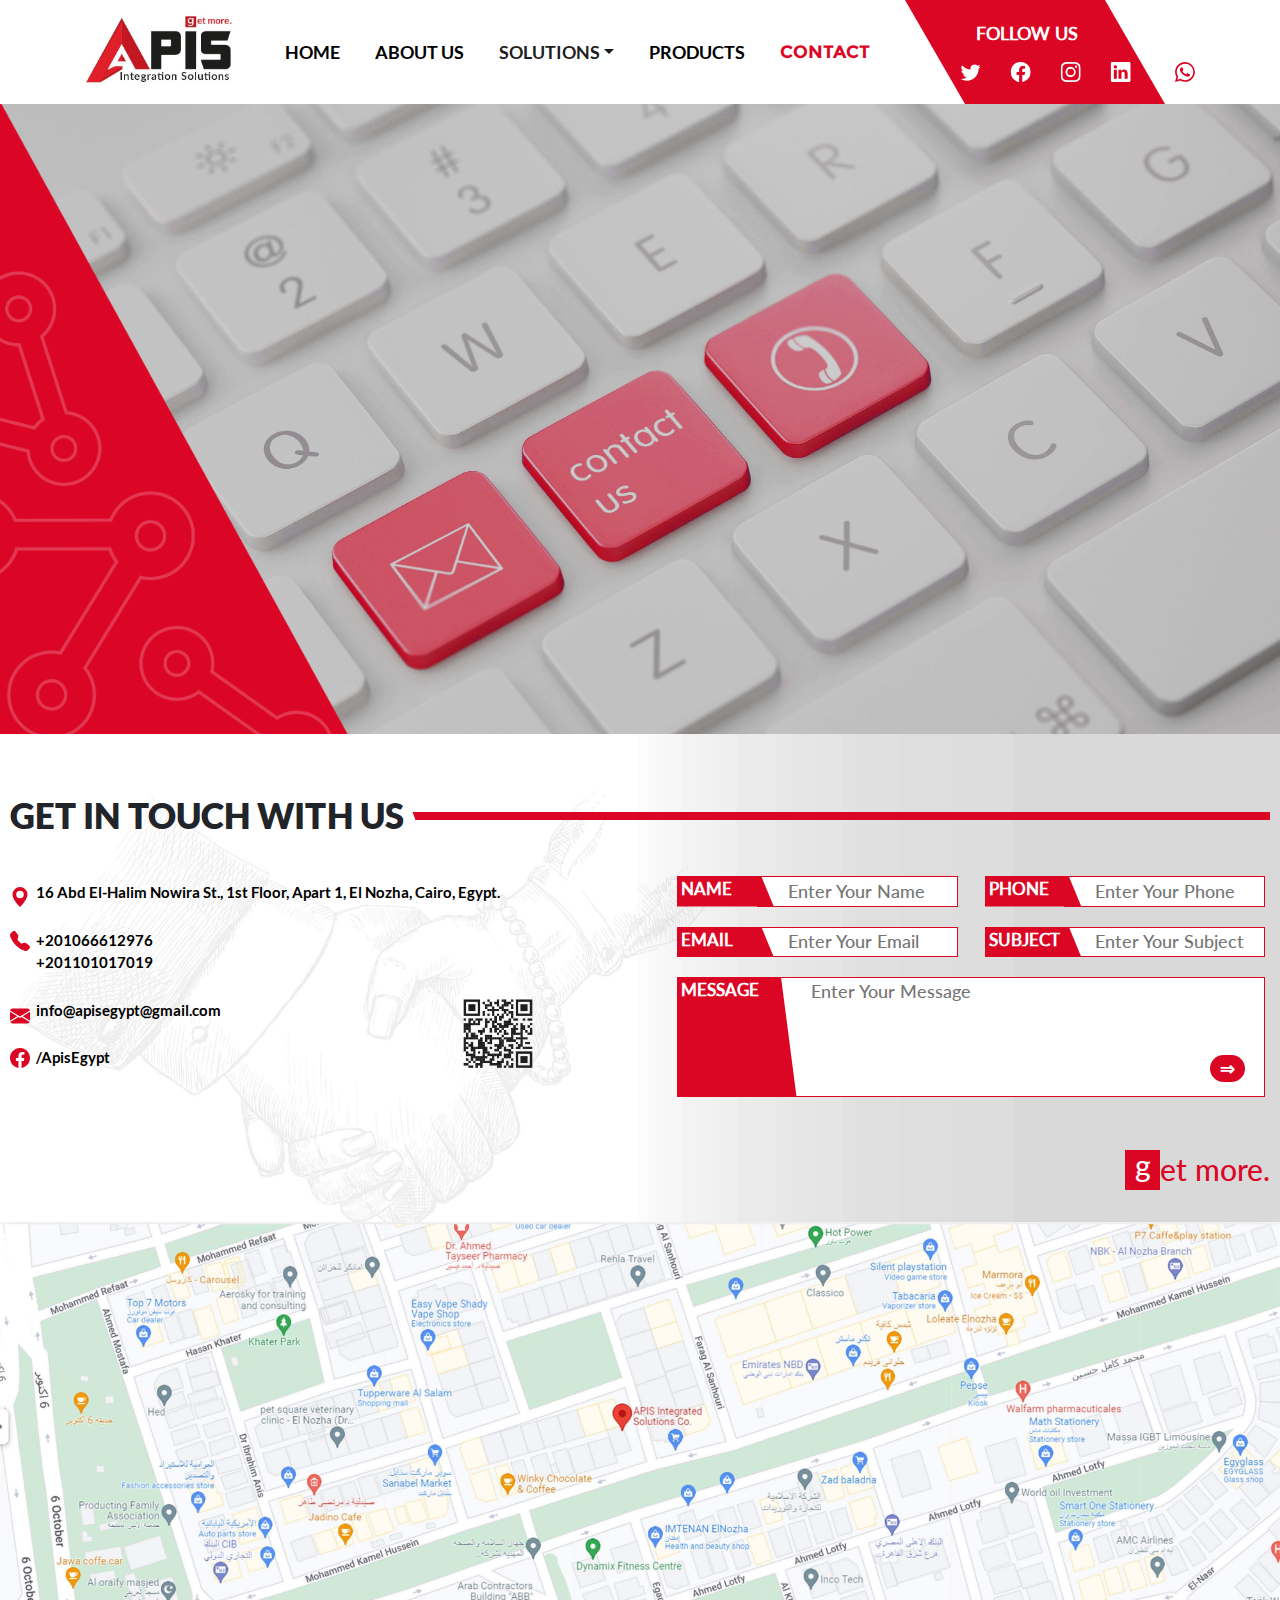
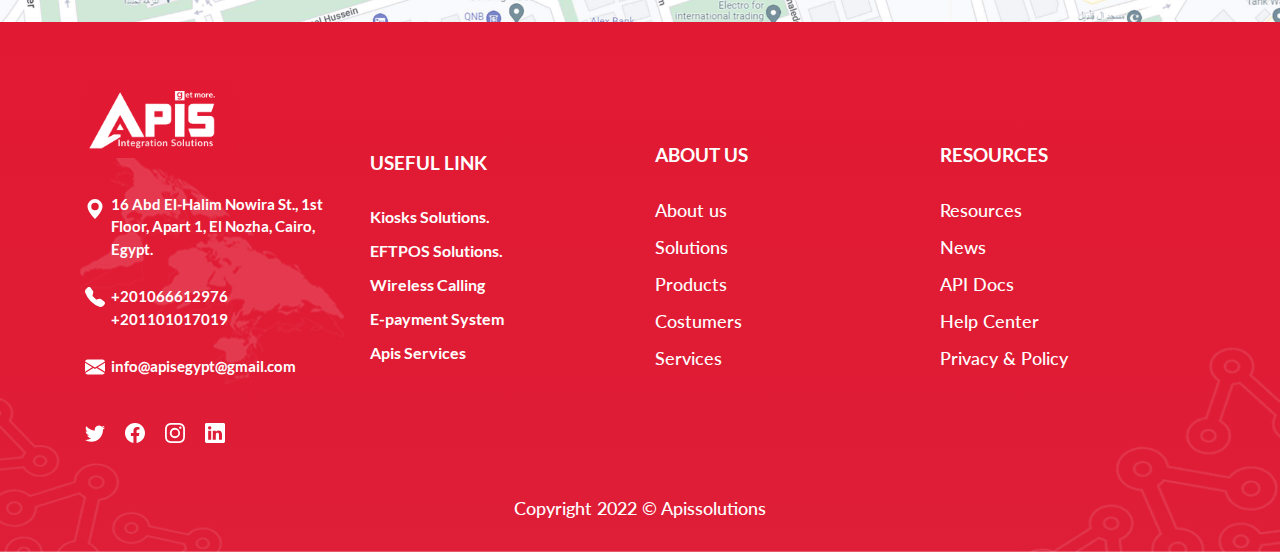
<file: contact.html>
<!DOCTYPE html>
<html lang="en">

<head>
    <meta charset="UTF-8">
    <meta http-equiv="X-UA-Compatible" content="IE=edge">
    <meta name="viewport" content="width=device-width, initial-scale=1.0">
    <link rel="stylesheet" href="css/bootstrap.min.css">
    <link rel="stylesheet" href="css/owl.carousel.css">
    <link rel="stylesheet" href="css/owl.theme.css">
    <link rel="stylesheet" href="css/style.css">
    <link rel="stylesheet" href="css/responsive.css">
    <title>APIS Integration Solutions</title>
</head>

<body>
    <!-- Pre-loader start -->
    <div class="theme-loader">
        <div class="loader-track">
            <div class="loader-bar"></div>
        </div>
    </div>
    <!-- Pre-loader end -->
    <!--========= start header section ========= -->
    <header>
        <div class="container">
            <nav class="navbar navbar-expand-lg navbar-light bg-white">
                <a class="navbar-brand" href="#"><img src="img/Apis Website UI Home 2.jpg" alt=""></a>
                <button class="navbar-toggler collapsed" type="button" data-toggle="collapse"
                    data-target="#navbarColor01" aria-controls="navbarColor01" aria-expanded="false"
                    aria-label="Toggle navigation">
                    <span class="navbar-toggler-icon"></span>
                </button>

                <div class="navbar-collapse collapse" id="navbarColor01">
                    <ul class="navbar-nav mr-auto">
                        <li class="nav-item">
                            <a class="nav-link" href="index.html">Home <span class="sr-only">(current)</span></a>
                        </li>

                        <li class="nav-item">
                            <a class="nav-link" href="about_us.html">About us</a>
                        </li>
                        <li class="nav-item dropdown show" id="dropDown-link">
                            <a class="nav-link dropdown-toggle" id="dropdownMenuButton" href="javascript:void(0)"
                                data-toggle="dropdown" aria-haspopup="true" aria-expanded="true">Solutions</a>
                            <div class="dropdown-menu " aria-labelledby="dropdownMenuButton">
                                <a class="dropdown-item" href="solutions.html">EFTPOS Solutions</a>
                                <a class="dropdown-item" href="solutions.html">Wireless Calling &amp; Paging
                                    Solutions</a>
                                <a class="dropdown-item" href="solutions.html">APIS Self-Services Kiosks Solutions</a>
                                <a class="dropdown-item" href="solutions.html">Apis Services</a>
                            </div>
                        </li>
                        <li class="nav-item">
                            <a class="nav-link " href="products.html">Products</a>
                        </li>
                        <li class="nav-item">
                            <a class="nav-link active" href="contact.html">Contact</a>
                        </li>
                    </ul>
                    <div class="form-warpper">
                        <p>FOLLOW US</p>
                        <form class="form-inline">
                            <a href="#" class="header-btn"><svg width="20" height="20" fill="currentColor"
                                    class="bi bi-twitter" viewBox="0 0 16 16">
                                    <path
                                        d="M5.026 15c6.038 0 9.341-5.003 9.341-9.334 0-.14 0-.282-.006-.422A6.685 6.685 0 0 0 16 3.542a6.658 6.658 0 0 1-1.889.518 3.301 3.301 0 0 0 1.447-1.817 6.533 6.533 0 0 1-2.087.793A3.286 3.286 0 0 0 7.875 6.03a9.325 9.325 0 0 1-6.767-3.429 3.289 3.289 0 0 0 1.018 4.382A3.323 3.323 0 0 1 .64 6.575v.045a3.288 3.288 0 0 0 2.632 3.218 3.203 3.203 0 0 1-.865.115 3.23 3.23 0 0 1-.614-.057 3.283 3.283 0 0 0 3.067 2.277A6.588 6.588 0 0 1 .78 13.58a6.32 6.32 0 0 1-.78-.045A9.344 9.344 0 0 0 5.026 15z" />
                                </svg></a>
                            <a href="#" class="header-btn"><svg width="20" height="20" fill="currentColor"
                                    class="bi bi-facebook" viewBox="0 0 16 16">
                                    <path
                                        d="M16 8.049c0-4.446-3.582-8.05-8-8.05C3.58 0-.002 3.603-.002 8.05c0 4.017 2.926 7.347 6.75 7.951v-5.625h-2.03V8.05H6.75V6.275c0-2.017 1.195-3.131 3.022-3.131.876 0 1.791.157 1.791.157v1.98h-1.009c-.993 0-1.303.621-1.303 1.258v1.51h2.218l-.354 2.326H9.25V16c3.824-.604 6.75-3.934 6.75-7.951z">
                                    </path>
                                </svg></a>
                            <a href="" class="header-btn"><svg width="20" height="20" fill="currentColor"
                                    class="bi bi-instagram" viewBox="0 0 16 16">
                                    <path
                                        d="M8 0C5.829 0 5.556.01 4.703.048 3.85.088 3.269.222 2.76.42a3.917 3.917 0 0 0-1.417.923A3.927 3.927 0 0 0 .42 2.76C.222 3.268.087 3.85.048 4.7.01 5.555 0 5.827 0 8.001c0 2.172.01 2.444.048 3.297.04.852.174 1.433.372 1.942.205.526.478.972.923 1.417.444.445.89.719 1.416.923.51.198 1.09.333 1.942.372C5.555 15.99 5.827 16 8 16s2.444-.01 3.298-.048c.851-.04 1.434-.174 1.943-.372a3.916 3.916 0 0 0 1.416-.923c.445-.445.718-.891.923-1.417.197-.509.332-1.09.372-1.942C15.99 10.445 16 10.173 16 8s-.01-2.445-.048-3.299c-.04-.851-.175-1.433-.372-1.941a3.926 3.926 0 0 0-.923-1.417A3.911 3.911 0 0 0 13.24.42c-.51-.198-1.092-.333-1.943-.372C10.443.01 10.172 0 7.998 0h.003zm-.717 1.442h.718c2.136 0 2.389.007 3.232.046.78.035 1.204.166 1.486.275.373.145.64.319.92.599.28.28.453.546.598.92.11.281.24.705.275 1.485.039.843.047 1.096.047 3.231s-.008 2.389-.047 3.232c-.035.78-.166 1.203-.275 1.485a2.47 2.47 0 0 1-.599.919c-.28.28-.546.453-.92.598-.28.11-.704.24-1.485.276-.843.038-1.096.047-3.232.047s-2.39-.009-3.233-.047c-.78-.036-1.203-.166-1.485-.276a2.478 2.478 0 0 1-.92-.598 2.48 2.48 0 0 1-.6-.92c-.109-.281-.24-.705-.275-1.485-.038-.843-.046-1.096-.046-3.233 0-2.136.008-2.388.046-3.231.036-.78.166-1.204.276-1.486.145-.373.319-.64.599-.92.28-.28.546-.453.92-.598.282-.11.705-.24 1.485-.276.738-.034 1.024-.044 2.515-.045v.002zm4.988 1.328a.96.96 0 1 0 0 1.92.96.96 0 0 0 0-1.92zm-4.27 1.122a4.109 4.109 0 1 0 0 8.217 4.109 4.109 0 0 0 0-8.217zm0 1.441a2.667 2.667 0 1 1 0 5.334 2.667 2.667 0 0 1 0-5.334z" />
                                </svg></a>
                            <a href="" class="header-btn"><svg width="20" height="20" fill="currentColor"
                                    class="bi bi-linkedin" viewBox="0 0 16 16">
                                    <path
                                        d="M0 1.146C0 .513.526 0 1.175 0h13.65C15.474 0 16 .513 16 1.146v13.708c0 .633-.526 1.146-1.175 1.146H1.175C.526 16 0 15.487 0 14.854V1.146zm4.943 12.248V6.169H2.542v7.225h2.401zm-1.2-8.212c.837 0 1.358-.554 1.358-1.248-.015-.709-.52-1.248-1.342-1.248-.822 0-1.359.54-1.359 1.248 0 .694.521 1.248 1.327 1.248h.016zm4.908 8.212V9.359c0-.216.016-.432.08-.586.173-.431.568-.878 1.232-.878.869 0 1.216.662 1.216 1.634v3.865h2.401V9.25c0-2.22-1.184-3.252-2.764-3.252-1.274 0-1.845.7-2.165 1.193v.025h-.016a5.54 5.54 0 0 1 .016-.025V6.169h-2.4c.03.678 0 7.225 0 7.225h2.4z" />
                                </svg></a>
                            <a href="#" class="header-btn d-none db-991"><svg width="20" height="20" fill="currentColor"
                                    class="bi bi-envelope" viewBox="0 0 16 16">
                                    <path
                                        d="M0 4a2 2 0 0 1 2-2h12a2 2 0 0 1 2 2v8a2 2 0 0 1-2 2H2a2 2 0 0 1-2-2V4Zm2-1a1 1 0 0 0-1 1v.217l7 4.2 7-4.2V4a1 1 0 0 0-1-1H2Zm13 2.383-4.708 2.825L15 11.105V5.383Zm-.034 6.876-5.64-3.471L8 9.583l-1.326-.795-5.64 3.47A1 1 0 0 0 2 13h12a1 1 0 0 0 .966-.741ZM1 11.105l4.708-2.897L1 5.383v5.722Z">
                                    </path>
                                </svg></a>
                        </form>
                    </div>
                    <a href="" class="top-whats-app"> <svg width="20" height="20" fill="currentColor"
                            class="bi bi-whatsapp" viewBox="0 0 16 16">
                            <path
                                d="M13.601 2.326A7.854 7.854 0 0 0 7.994 0C3.627 0 .068 3.558.064 7.926c0 1.399.366 2.76 1.057 3.965L0 16l4.204-1.102a7.933 7.933 0 0 0 3.79.965h.004c4.368 0 7.926-3.558 7.93-7.93A7.898 7.898 0 0 0 13.6 2.326zM7.994 14.521a6.573 6.573 0 0 1-3.356-.92l-.24-.144-2.494.654.666-2.433-.156-.251a6.56 6.56 0 0 1-1.007-3.505c0-3.626 2.957-6.584 6.591-6.584a6.56 6.56 0 0 1 4.66 1.931 6.557 6.557 0 0 1 1.928 4.66c-.004 3.639-2.961 6.592-6.592 6.592zm3.615-4.934c-.197-.099-1.17-.578-1.353-.646-.182-.065-.315-.099-.445.099-.133.197-.513.646-.627.775-.114.133-.232.148-.43.05-.197-.1-.836-.308-1.592-.985-.59-.525-.985-1.175-1.103-1.372-.114-.198-.011-.304.088-.403.087-.088.197-.232.296-.346.1-.114.133-.198.198-.33.065-.134.034-.248-.015-.347-.05-.099-.445-1.076-.612-1.47-.16-.389-.323-.335-.445-.34-.114-.007-.247-.007-.38-.007a.729.729 0 0 0-.529.247c-.182.198-.691.677-.691 1.654 0 .977.71 1.916.81 2.049.098.133 1.394 2.132 3.383 2.992.47.205.84.326 1.129.418.475.152.904.129 1.246.08.38-.058 1.171-.48 1.338-.943.164-.464.164-.86.114-.943-.049-.084-.182-.133-.38-.232z">
                            </path>
                        </svg></a>
                </div>
            </nav>
        </div>
    </header>
    <!--========= end header section ========= -->

    <!--========= start banner section ========= -->
    <section class="banner-section contact-banner">
        <div class="red-shape">
            <img src="img/red-shape.png" alt="">
        </div>
    </section>
    <!--========= end header section ========= -->
    <section class="contact-section">
        <div class="container-own">
            <div class="section-heading">
                <h2 class="mb-5 mt-5">Get in touch with us</h2>
            </div>
            <div class="row">
                <div class="col-md-6">
                    <ul>
                        <li class="footer-list contact-page">
                            <div class="footer-link-address">
                                <div>
                                    <svg fill="currentColor" class="bi bi-geo-alt-fill" viewBox="0 0 16 16">
                                        <path
                                            d="M8 16s6-5.686 6-10A6 6 0 0 0 2 6c0 4.314 6 10 6 10zm0-7a3 3 0 1 1 0-6 3 3 0 0 1 0 6z">
                                        </path>
                                    </svg>
                                </div>
                                <p>16 Abd El-Halim Nowira St., 1st Floor, Apart 1, El Nozha, Cairo, Egypt.
                                </p>
                            </div>
                        </li>
                        <li class="footer-list contact-page">
                            <div class="footer-link-address">
                                <svg fill="currentColor" class="bi bi-telephone-fill" viewBox="0 0 16 16">
                                    <path fill-rule="evenodd"
                                        d="M1.885.511a1.745 1.745 0 0 1 2.61.163L6.29 2.98c.329.423.445.974.315 1.494l-.547 2.19a.678.678 0 0 0 .178.643l2.457 2.457a.678.678 0 0 0 .644.178l2.189-.547a1.745 1.745 0 0 1 1.494.315l2.306 1.794c.829.645.905 1.87.163 2.611l-1.034 1.034c-.74.74-1.846 1.065-2.877.702a18.634 18.634 0 0 1-7.01-4.42 18.634 18.634 0 0 1-4.42-7.009c-.362-1.03-.037-2.137.703-2.877L1.885.511z">
                                    </path>
                                </svg>
                                <p>
                                    +201066612976
                                    <br>+201101017019
                                </p>


                            </div>
                        </li>
                        <li class="footer-list">
                            <div class="footer-link-address contact-page contact-footer-list">
                                <svg fill="currentColor" class="bi bi-envelope-fill" viewBox="0 0 16 16">
                                    <path
                                        d="M.05 3.555A2 2 0 0 1 2 2h12a2 2 0 0 1 1.95 1.555L8 8.414.05 3.555ZM0 4.697v7.104l5.803-3.558L0 4.697ZM6.761 8.83l-6.57 4.027A2 2 0 0 0 2 14h12a2 2 0 0 0 1.808-1.144l-6.57-4.027L8 9.586l-1.239-.757Zm3.436-.586L16 11.801V4.697l-5.803 3.546Z">
                                    </path>
                                </svg>
                                <p>info@apisegypt@gmail.com</p>
                                <div class="qr-code"><img src="img/contact/OQ-code.jpg" alt=""></div>
                            </div>
                        </li>
                        <li class="footer-list">
                            <div class="footer-link-address contact-page">
                                <svg fill="currentColor" class="bi bi-facebook" viewBox="0 0 16 16">
                                    <path
                                        d="M16 8.049c0-4.446-3.582-8.05-8-8.05C3.58 0-.002 3.603-.002 8.05c0 4.017 2.926 7.347 6.75 7.951v-5.625h-2.03V8.05H6.75V6.275c0-2.017 1.195-3.131 3.022-3.131.876 0 1.791.157 1.791.157v1.98h-1.009c-.993 0-1.303.621-1.303 1.258v1.51h2.218l-.354 2.326H9.25V16c3.824-.604 6.75-3.934 6.75-7.951z">
                                    </path>
                                </svg>
                                <p> /ApisEgypt</p>
                            </div>
                        </li>
                    </ul>
                </div>
                <div class="col-md-6">
                    <form action="" class="contact-form mt-0">
                        <div class="inputs">
                            <label for="">NAME</label>
                            <input type="text" placeholder="Enter Your Name">
                        </div>
                        <div class="inputs">
                            <label for="">PHONE</label>
                            <input type="text" placeholder="Enter Your Phone">
                        </div>
                        <div class="inputs">
                            <label for="">EMAIL</label>
                            <input type="text" placeholder="Enter Your Email">
                        </div>
                        <div class="inputs">
                            <label for="">SUBJECT</label>
                            <input type="text" placeholder="Enter Your Subject">
                        </div>
                        <div class="inputs inputs-text-area">
                            <label class="msg-label" for="">MESSAGE</label>
                            <textarea placeholder="Enter Your Message"></textarea>
                            <button class="submit-btn">⇒</button>
                        </div>
                    </form>
                    <a href="" class="get-more-btn get-btn-contact-page">
                        <span class="ge">g</span>
                        <span>et more.</span>
                    </a>
                </div>
            </div>
        </div>
    </section>
    <!-- ============ start footer-section ============ -->

    <!-- ============ start location-section ============ -->
    <div class="location-section">
        <img src="img/contact/location.jpg" alt="">
    </div>
    <!-- ============ end location-section ============ -->
    <footer>
        <div class="container">
            <div class="row row-center pt-5">
                <div class="col-md-3 col-sm-6 bg-map">
                    <div class="footer-logo">
                        <img src="img/white-logo.png" alt="">
                    </div>

                    <ul>
                        <li class="footer-list">
                            <div class="footer-link-address">
                                <div>
                                    <svg fill="currentColor" class="bi bi-geo-alt-fill" viewBox="0 0 16 16">
                                        <path
                                            d="M8 16s6-5.686 6-10A6 6 0 0 0 2 6c0 4.314 6 10 6 10zm0-7a3 3 0 1 1 0-6 3 3 0 0 1 0 6z" />
                                    </svg>
                                </div>
                                <p>16 Abd El-Halim Nowira St., 1st Floor, Apart 1, El Nozha, Cairo, Egypt.
                                </p>
                            </div>
                        </li>
                        <li class="footer-list">
                            <div class="footer-link-address">
                                <svg fill="currentColor" class="bi bi-telephone-fill" viewBox="0 0 16 16">
                                    <path fill-rule="evenodd"
                                        d="M1.885.511a1.745 1.745 0 0 1 2.61.163L6.29 2.98c.329.423.445.974.315 1.494l-.547 2.19a.678.678 0 0 0 .178.643l2.457 2.457a.678.678 0 0 0 .644.178l2.189-.547a1.745 1.745 0 0 1 1.494.315l2.306 1.794c.829.645.905 1.87.163 2.611l-1.034 1.034c-.74.74-1.846 1.065-2.877.702a18.634 18.634 0 0 1-7.01-4.42 18.634 18.634 0 0 1-4.42-7.009c-.362-1.03-.037-2.137.703-2.877L1.885.511z" />
                                </svg>
                                <p>
                                    +201066612976
                                    <br>+201101017019
                                </p>


                            </div>
                        </li>
                        <li class="footer-list">
                            <div class="footer-link-address">
                                <svg fill="currentColor" class="bi bi-envelope-fill" viewBox="0 0 16 16">
                                    <path
                                        d="M.05 3.555A2 2 0 0 1 2 2h12a2 2 0 0 1 1.95 1.555L8 8.414.05 3.555ZM0 4.697v7.104l5.803-3.558L0 4.697ZM6.761 8.83l-6.57 4.027A2 2 0 0 0 2 14h12a2 2 0 0 0 1.808-1.144l-6.57-4.027L8 9.586l-1.239-.757Zm3.436-.586L16 11.801V4.697l-5.803 3.546Z" />
                                </svg>
                                <p>info@apisegypt@gmail.com</p>
                            </div>
                        </li>
                    </ul>
                    <div class="footer-social-icon">
                        <a href="#" class=""><svg width="20" height="20" fill="currentColor" class="bi bi-twitter"
                                viewBox="0 0 16 16">
                                <path
                                    d="M5.026 15c6.038 0 9.341-5.003 9.341-9.334 0-.14 0-.282-.006-.422A6.685 6.685 0 0 0 16 3.542a6.658 6.658 0 0 1-1.889.518 3.301 3.301 0 0 0 1.447-1.817 6.533 6.533 0 0 1-2.087.793A3.286 3.286 0 0 0 7.875 6.03a9.325 9.325 0 0 1-6.767-3.429 3.289 3.289 0 0 0 1.018 4.382A3.323 3.323 0 0 1 .64 6.575v.045a3.288 3.288 0 0 0 2.632 3.218 3.203 3.203 0 0 1-.865.115 3.23 3.23 0 0 1-.614-.057 3.283 3.283 0 0 0 3.067 2.277A6.588 6.588 0 0 1 .78 13.58a6.32 6.32 0 0 1-.78-.045A9.344 9.344 0 0 0 5.026 15z" />
                            </svg></a>
                        <a href="#" class=""><svg width="20" height="20" fill="currentColor" class="bi bi-facebook"
                                viewBox="0 0 16 16">
                                <path
                                    d="M16 8.049c0-4.446-3.582-8.05-8-8.05C3.58 0-.002 3.603-.002 8.05c0 4.017 2.926 7.347 6.75 7.951v-5.625h-2.03V8.05H6.75V6.275c0-2.017 1.195-3.131 3.022-3.131.876 0 1.791.157 1.791.157v1.98h-1.009c-.993 0-1.303.621-1.303 1.258v1.51h2.218l-.354 2.326H9.25V16c3.824-.604 6.75-3.934 6.75-7.951z">
                                </path>
                            </svg></a>
                        <a href=""><svg width="20" height="20" fill="currentColor" class="bi bi-instagram"
                                viewBox="0 0 16 16">
                                <path
                                    d="M8 0C5.829 0 5.556.01 4.703.048 3.85.088 3.269.222 2.76.42a3.917 3.917 0 0 0-1.417.923A3.927 3.927 0 0 0 .42 2.76C.222 3.268.087 3.85.048 4.7.01 5.555 0 5.827 0 8.001c0 2.172.01 2.444.048 3.297.04.852.174 1.433.372 1.942.205.526.478.972.923 1.417.444.445.89.719 1.416.923.51.198 1.09.333 1.942.372C5.555 15.99 5.827 16 8 16s2.444-.01 3.298-.048c.851-.04 1.434-.174 1.943-.372a3.916 3.916 0 0 0 1.416-.923c.445-.445.718-.891.923-1.417.197-.509.332-1.09.372-1.942C15.99 10.445 16 10.173 16 8s-.01-2.445-.048-3.299c-.04-.851-.175-1.433-.372-1.941a3.926 3.926 0 0 0-.923-1.417A3.911 3.911 0 0 0 13.24.42c-.51-.198-1.092-.333-1.943-.372C10.443.01 10.172 0 7.998 0h.003zm-.717 1.442h.718c2.136 0 2.389.007 3.232.046.78.035 1.204.166 1.486.275.373.145.64.319.92.599.28.28.453.546.598.92.11.281.24.705.275 1.485.039.843.047 1.096.047 3.231s-.008 2.389-.047 3.232c-.035.78-.166 1.203-.275 1.485a2.47 2.47 0 0 1-.599.919c-.28.28-.546.453-.92.598-.28.11-.704.24-1.485.276-.843.038-1.096.047-3.232.047s-2.39-.009-3.233-.047c-.78-.036-1.203-.166-1.485-.276a2.478 2.478 0 0 1-.92-.598 2.48 2.48 0 0 1-.6-.92c-.109-.281-.24-.705-.275-1.485-.038-.843-.046-1.096-.046-3.233 0-2.136.008-2.388.046-3.231.036-.78.166-1.204.276-1.486.145-.373.319-.64.599-.92.28-.28.546-.453.92-.598.282-.11.705-.24 1.485-.276.738-.034 1.024-.044 2.515-.045v.002zm4.988 1.328a.96.96 0 1 0 0 1.92.96.96 0 0 0 0-1.92zm-4.27 1.122a4.109 4.109 0 1 0 0 8.217 4.109 4.109 0 0 0 0-8.217zm0 1.441a2.667 2.667 0 1 1 0 5.334 2.667 2.667 0 0 1 0-5.334z" />
                            </svg></a>
                        <a href=""><svg width="20" height="20" fill="currentColor" class="bi bi-linkedin"
                                viewBox="0 0 16 16">
                                <path
                                    d="M0 1.146C0 .513.526 0 1.175 0h13.65C15.474 0 16 .513 16 1.146v13.708c0 .633-.526 1.146-1.175 1.146H1.175C.526 16 0 15.487 0 14.854V1.146zm4.943 12.248V6.169H2.542v7.225h2.401zm-1.2-8.212c.837 0 1.358-.554 1.358-1.248-.015-.709-.52-1.248-1.342-1.248-.822 0-1.359.54-1.359 1.248 0 .694.521 1.248 1.327 1.248h.016zm4.908 8.212V9.359c0-.216.016-.432.08-.586.173-.431.568-.878 1.232-.878.869 0 1.216.662 1.216 1.634v3.865h2.401V9.25c0-2.22-1.184-3.252-2.764-3.252-1.274 0-1.845.7-2.165 1.193v.025h-.016a5.54 5.54 0 0 1 .016-.025V6.169h-2.4c.03.678 0 7.225 0 7.225h2.4z" />
                            </svg></a>
                    </div>
                </div>
                <div class="col-md-3 col-sm-6">
                    <h2 class="footer-subHeading">Useful Link</h2>
                    <ul class="footer-link2 footer-link3">
                        <li><a href="">Kiosks Solutions.</a></li>
                        <li><a href="">EFTPOS Solutions.</a></li>
                        <li><a href="">Wireless Calling</a></li>
                        <li><a href="">E-payment System</a></li>
                        <li><a href="">Apis Services</a></li>
                    </ul>
                </div>
                <div class="col-md-3 col-sm-6">
                    <h2 class="footer-subHeading">About us</h2>
                    <ul class="footer-link2">
                        <li><a href="about_us.html">About us</a></li>
                        <li><a href="solutions.html">Solutions</a></li>
                        <li><a href="products.html">Products</a></li>
                        <li><a href="index.html">Costumers</a></li>
                        <li><a href="products.html">Services</a></li>
                    </ul>
                </div>
                <div class="col-md-3 col-sm-6">
                    <h2 class="footer-subHeading">Resources</h2>
                    <ul class="footer-link2">
                        <li><a href="">Resources</a></li>
                        <li><a href="">News</a></li>
                        <li><a href="">API Docs</a></li>
                        <li><a href="">Help Center</a></li>
                        <li><a href="">Privacy & Policy</a></li>
                    </ul>
                </div>
            </div>
            <div class="footer-text">
                Copyright 2022 &copy; Apissolutions
            </div>
        </div>
    </footer>
    <!-- ============ end footer-section ============ -->
    <section class="tap-toTop ">
        <img src="img/whta'sapp-icon.png" alt="">
    </section>
    <script src="js/jquery-3.5.1.min.js"></script>
    <script src="js/bootstrap.bundle.js"></script>
    <script src="js/owl.carousel.js"></script>
    <script src="js/script.js"></script>

</body>

</html>
</file>
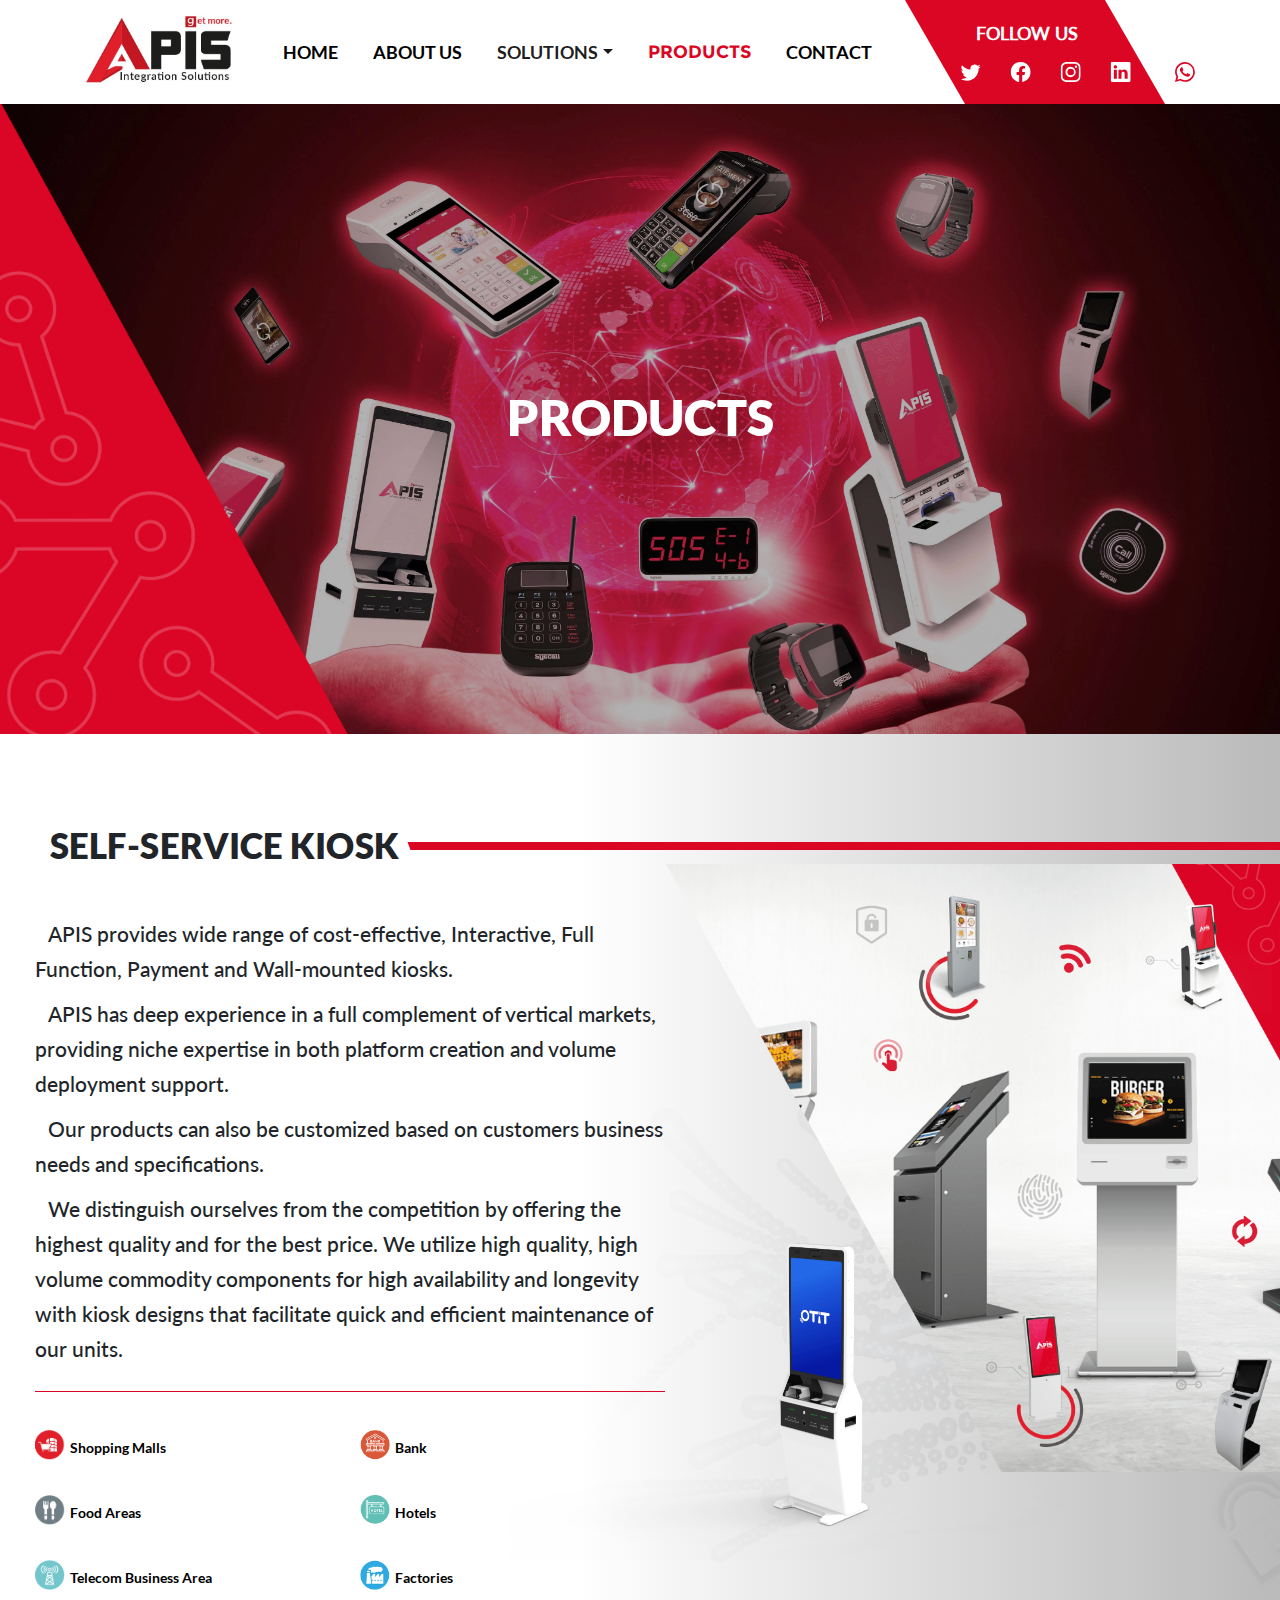
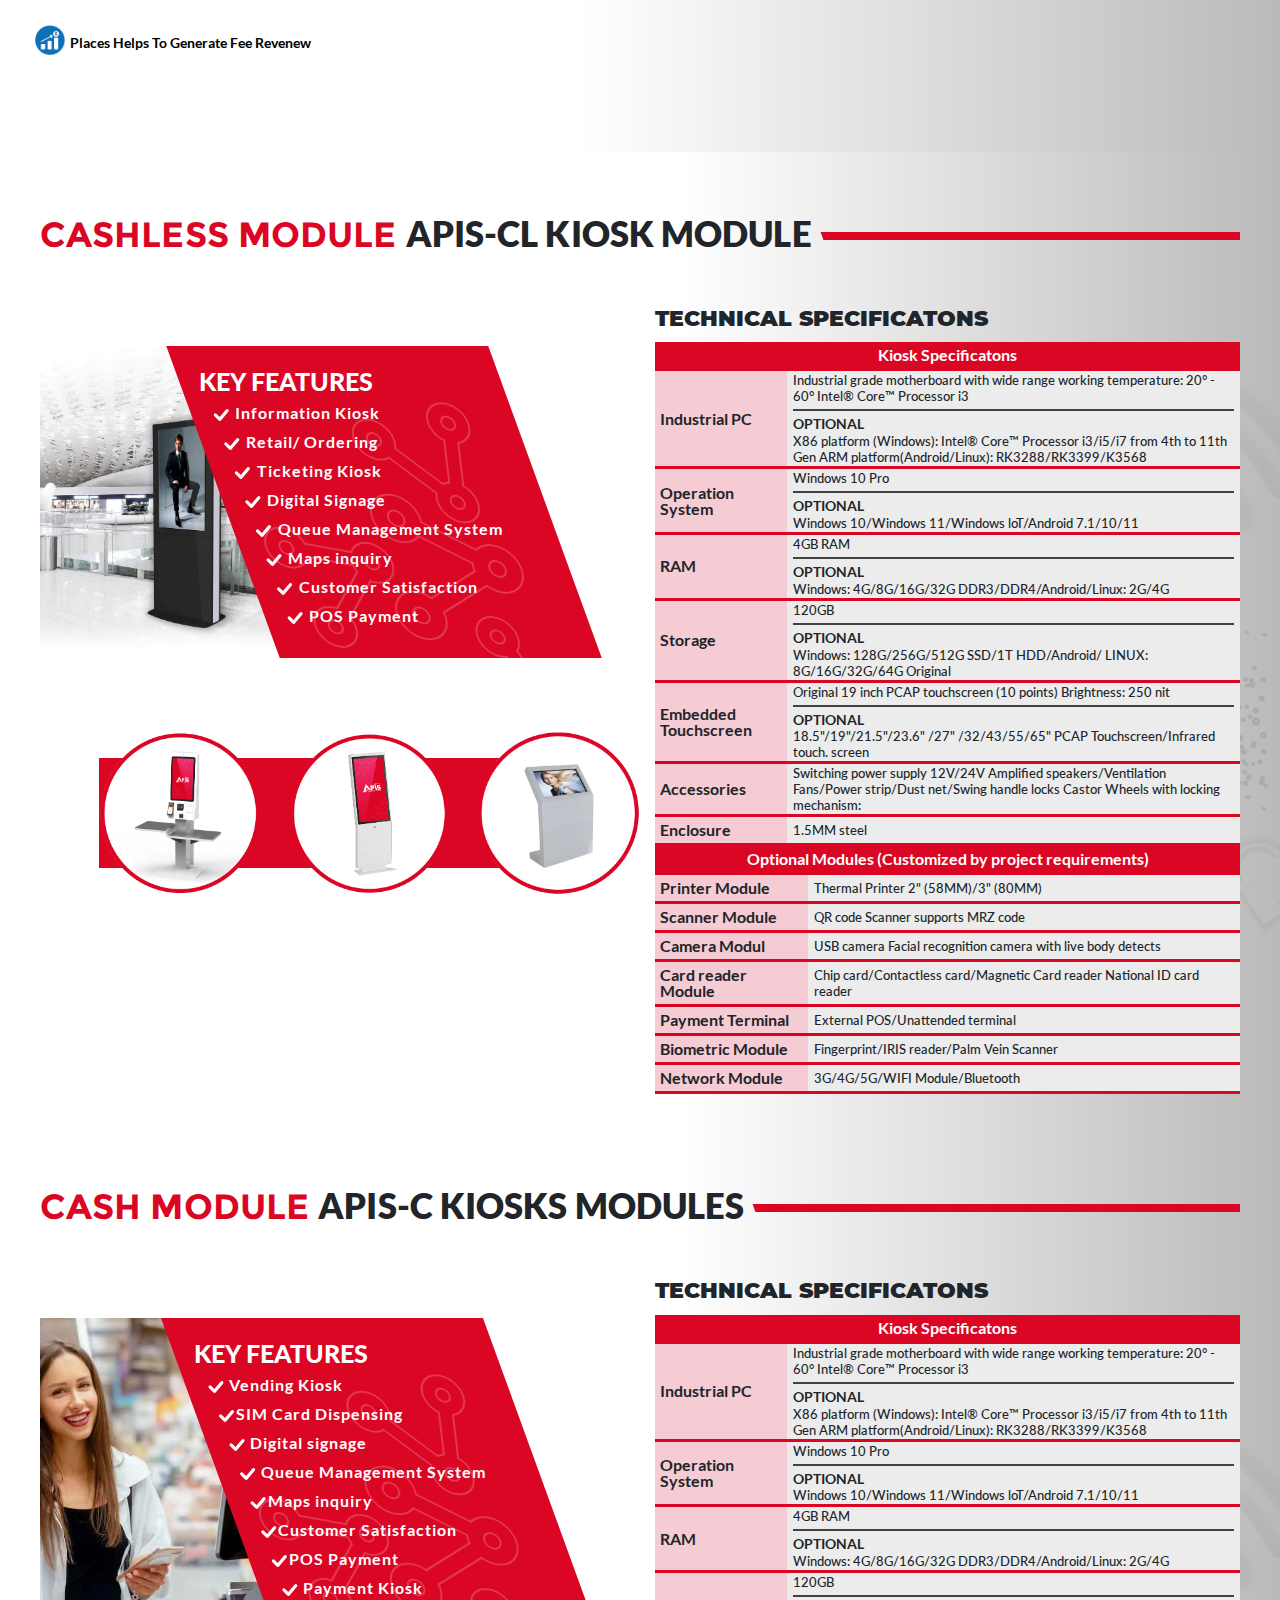
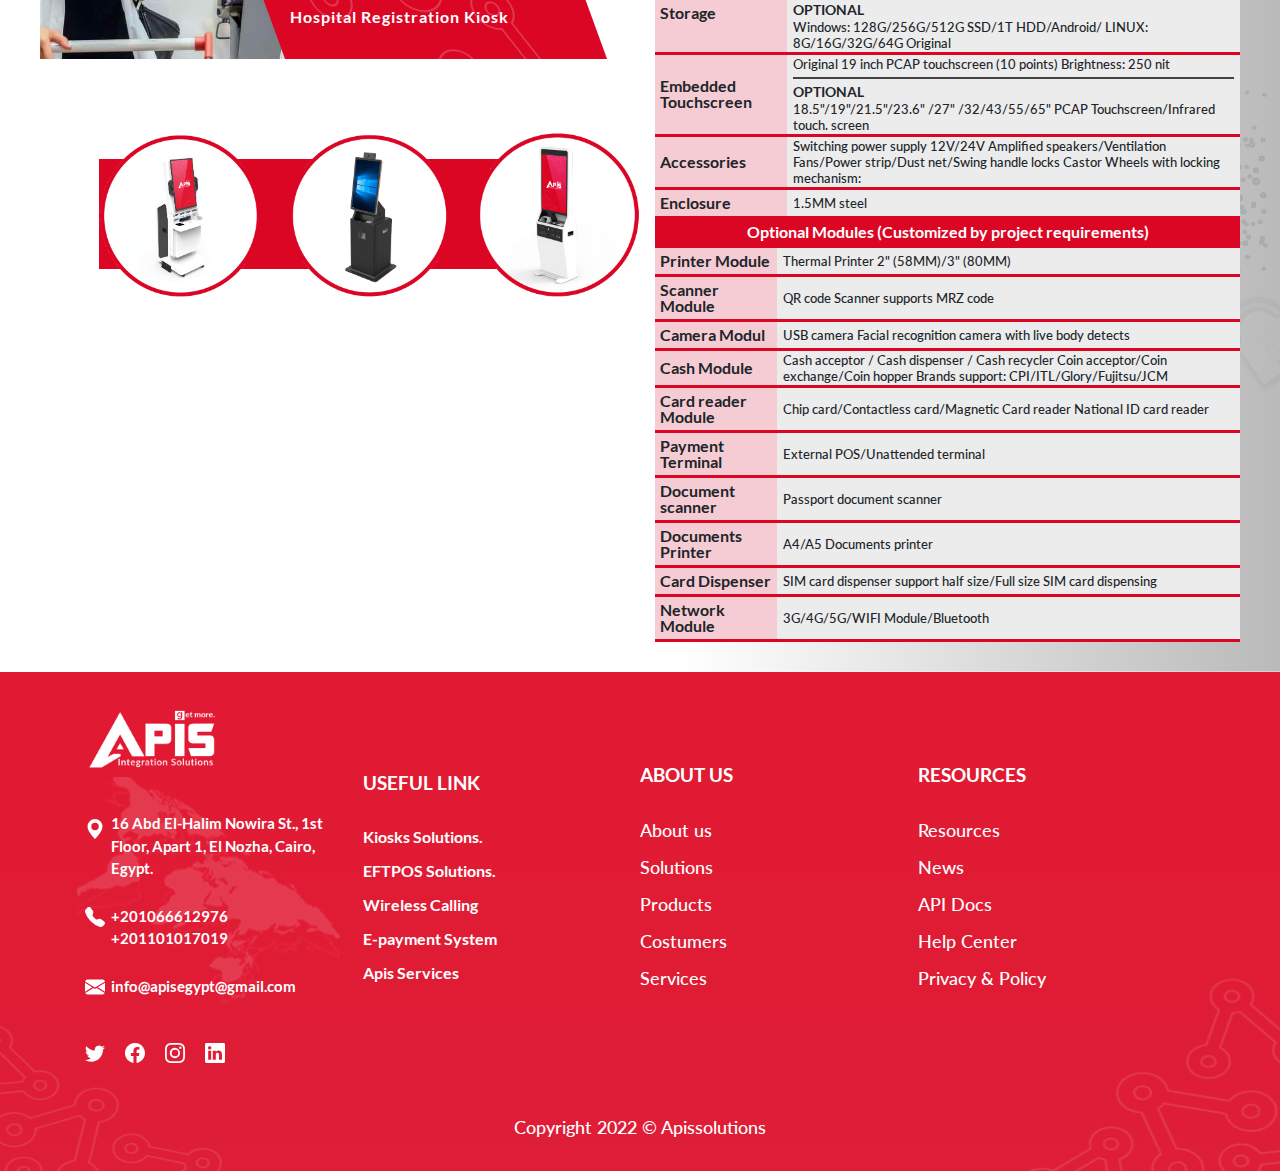
<file: products.html>
<!DOCTYPE html>
<html lang="en">

<head>
    <meta charset="UTF-8">
    <meta http-equiv="X-UA-Compatible" content="IE=edge">
    <meta name="viewport" content="width=device-width, initial-scale=1.0">
    <link rel="stylesheet" href="css/bootstrap.min.css">
    <link rel="stylesheet" href="css/owl.carousel.css">
    <link rel="stylesheet" href="css/owl.theme.css">
    <link rel="stylesheet" href="css/style.css">
    <link rel="stylesheet" href="css/responsive.css">
    <title>APIS Integration Solutions</title>
</head>

<body>
    <!-- Pre-loader start -->
    <div class="theme-loader">
        <div class="loader-track">
            <div class="loader-bar"></div>
        </div>
    </div>
    <!-- Pre-loader end -->
    <!--========= start header section ========= -->
    <header>
        <div class="container">
            <nav class="navbar navbar-expand-lg navbar-light bg-white">
                <a class="navbar-brand" href="#"><img src="img/Apis Website UI Home 2.jpg" alt=""></a>
                <button class="navbar-toggler collapsed" type="button" data-toggle="collapse"
                    data-target="#navbarColor01" aria-controls="navbarColor01" aria-expanded="false"
                    aria-label="Toggle navigation">
                    <span class="navbar-toggler-icon"></span>
                </button>

                <div class="navbar-collapse collapse" id="navbarColor01">
                    <ul class="navbar-nav mr-auto">
                        <li class="nav-item">
                            <a class="nav-link" href="index.html">Home <span class="sr-only">(current)</span></a>
                        </li>

                        <li class="nav-item">
                            <a class="nav-link" href="about_us.html">About us</a>
                        </li>
                        <li class="nav-item dropdown show" id="dropDown-link">
                            <a class="nav-link dropdown-toggle" id="dropdownMenuButton" href="javascript:void(0)"
                                data-toggle="dropdown" aria-haspopup="true" aria-expanded="true">Solutions</a>
                            <div class="dropdown-menu " aria-labelledby="dropdownMenuButton">
                                <a class="dropdown-item" href="solutions.html">EFTPOS Solutions</a>
                                <a class="dropdown-item" href="solutions.html">Wireless Calling &amp; Paging
                                    Solutions</a>
                                <a class="dropdown-item" href="solutions.html">APIS Self-Services Kiosks Solutions</a>
                                <a class="dropdown-item" href="solutions.html">Apis Services</a>
                            </div>
                        </li>
                        <li class="nav-item">
                            <a class="nav-link active" href="products.html">Products</a>
                        </li>
                        <li class="nav-item">
                            <a class="nav-link" href="contact.html">Contact</a>
                        </li>
                    </ul>
                    <div class="form-warpper">
                        <p>FOLLOW US</p>
                        <form class="form-inline">
                            <a href="#" class="header-btn"><svg width="20" height="20" fill="currentColor"
                                    class="bi bi-twitter" viewBox="0 0 16 16">
                                    <path
                                        d="M5.026 15c6.038 0 9.341-5.003 9.341-9.334 0-.14 0-.282-.006-.422A6.685 6.685 0 0 0 16 3.542a6.658 6.658 0 0 1-1.889.518 3.301 3.301 0 0 0 1.447-1.817 6.533 6.533 0 0 1-2.087.793A3.286 3.286 0 0 0 7.875 6.03a9.325 9.325 0 0 1-6.767-3.429 3.289 3.289 0 0 0 1.018 4.382A3.323 3.323 0 0 1 .64 6.575v.045a3.288 3.288 0 0 0 2.632 3.218 3.203 3.203 0 0 1-.865.115 3.23 3.23 0 0 1-.614-.057 3.283 3.283 0 0 0 3.067 2.277A6.588 6.588 0 0 1 .78 13.58a6.32 6.32 0 0 1-.78-.045A9.344 9.344 0 0 0 5.026 15z" />
                                </svg></a>
                            <a href="#" class="header-btn"><svg width="20" height="20" fill="currentColor"
                                    class="bi bi-facebook" viewBox="0 0 16 16">
                                    <path
                                        d="M16 8.049c0-4.446-3.582-8.05-8-8.05C3.58 0-.002 3.603-.002 8.05c0 4.017 2.926 7.347 6.75 7.951v-5.625h-2.03V8.05H6.75V6.275c0-2.017 1.195-3.131 3.022-3.131.876 0 1.791.157 1.791.157v1.98h-1.009c-.993 0-1.303.621-1.303 1.258v1.51h2.218l-.354 2.326H9.25V16c3.824-.604 6.75-3.934 6.75-7.951z">
                                    </path>
                                </svg></a>
                            <a href="" class="header-btn"><svg width="20" height="20" fill="currentColor"
                                    class="bi bi-instagram" viewBox="0 0 16 16">
                                    <path
                                        d="M8 0C5.829 0 5.556.01 4.703.048 3.85.088 3.269.222 2.76.42a3.917 3.917 0 0 0-1.417.923A3.927 3.927 0 0 0 .42 2.76C.222 3.268.087 3.85.048 4.7.01 5.555 0 5.827 0 8.001c0 2.172.01 2.444.048 3.297.04.852.174 1.433.372 1.942.205.526.478.972.923 1.417.444.445.89.719 1.416.923.51.198 1.09.333 1.942.372C5.555 15.99 5.827 16 8 16s2.444-.01 3.298-.048c.851-.04 1.434-.174 1.943-.372a3.916 3.916 0 0 0 1.416-.923c.445-.445.718-.891.923-1.417.197-.509.332-1.09.372-1.942C15.99 10.445 16 10.173 16 8s-.01-2.445-.048-3.299c-.04-.851-.175-1.433-.372-1.941a3.926 3.926 0 0 0-.923-1.417A3.911 3.911 0 0 0 13.24.42c-.51-.198-1.092-.333-1.943-.372C10.443.01 10.172 0 7.998 0h.003zm-.717 1.442h.718c2.136 0 2.389.007 3.232.046.78.035 1.204.166 1.486.275.373.145.64.319.92.599.28.28.453.546.598.92.11.281.24.705.275 1.485.039.843.047 1.096.047 3.231s-.008 2.389-.047 3.232c-.035.78-.166 1.203-.275 1.485a2.47 2.47 0 0 1-.599.919c-.28.28-.546.453-.92.598-.28.11-.704.24-1.485.276-.843.038-1.096.047-3.232.047s-2.39-.009-3.233-.047c-.78-.036-1.203-.166-1.485-.276a2.478 2.478 0 0 1-.92-.598 2.48 2.48 0 0 1-.6-.92c-.109-.281-.24-.705-.275-1.485-.038-.843-.046-1.096-.046-3.233 0-2.136.008-2.388.046-3.231.036-.78.166-1.204.276-1.486.145-.373.319-.64.599-.92.28-.28.546-.453.92-.598.282-.11.705-.24 1.485-.276.738-.034 1.024-.044 2.515-.045v.002zm4.988 1.328a.96.96 0 1 0 0 1.92.96.96 0 0 0 0-1.92zm-4.27 1.122a4.109 4.109 0 1 0 0 8.217 4.109 4.109 0 0 0 0-8.217zm0 1.441a2.667 2.667 0 1 1 0 5.334 2.667 2.667 0 0 1 0-5.334z" />
                                </svg></a>
                            <a href="" class="header-btn"><svg width="20" height="20" fill="currentColor"
                                    class="bi bi-linkedin" viewBox="0 0 16 16">
                                    <path
                                        d="M0 1.146C0 .513.526 0 1.175 0h13.65C15.474 0 16 .513 16 1.146v13.708c0 .633-.526 1.146-1.175 1.146H1.175C.526 16 0 15.487 0 14.854V1.146zm4.943 12.248V6.169H2.542v7.225h2.401zm-1.2-8.212c.837 0 1.358-.554 1.358-1.248-.015-.709-.52-1.248-1.342-1.248-.822 0-1.359.54-1.359 1.248 0 .694.521 1.248 1.327 1.248h.016zm4.908 8.212V9.359c0-.216.016-.432.08-.586.173-.431.568-.878 1.232-.878.869 0 1.216.662 1.216 1.634v3.865h2.401V9.25c0-2.22-1.184-3.252-2.764-3.252-1.274 0-1.845.7-2.165 1.193v.025h-.016a5.54 5.54 0 0 1 .016-.025V6.169h-2.4c.03.678 0 7.225 0 7.225h2.4z" />
                                </svg></a>
                            <a href="#" class="header-btn d-none db-991"><svg width="20" height="20" fill="currentColor"
                                    class="bi bi-envelope" viewBox="0 0 16 16">
                                    <path
                                        d="M0 4a2 2 0 0 1 2-2h12a2 2 0 0 1 2 2v8a2 2 0 0 1-2 2H2a2 2 0 0 1-2-2V4Zm2-1a1 1 0 0 0-1 1v.217l7 4.2 7-4.2V4a1 1 0 0 0-1-1H2Zm13 2.383-4.708 2.825L15 11.105V5.383Zm-.034 6.876-5.64-3.471L8 9.583l-1.326-.795-5.64 3.47A1 1 0 0 0 2 13h12a1 1 0 0 0 .966-.741ZM1 11.105l4.708-2.897L1 5.383v5.722Z">
                                    </path>
                                </svg></a>
                        </form>
                    </div>
                    <a href="" class="top-whats-app"> <svg width="20" height="20" fill="currentColor"
                            class="bi bi-whatsapp" viewBox="0 0 16 16">
                            <path
                                d="M13.601 2.326A7.854 7.854 0 0 0 7.994 0C3.627 0 .068 3.558.064 7.926c0 1.399.366 2.76 1.057 3.965L0 16l4.204-1.102a7.933 7.933 0 0 0 3.79.965h.004c4.368 0 7.926-3.558 7.93-7.93A7.898 7.898 0 0 0 13.6 2.326zM7.994 14.521a6.573 6.573 0 0 1-3.356-.92l-.24-.144-2.494.654.666-2.433-.156-.251a6.56 6.56 0 0 1-1.007-3.505c0-3.626 2.957-6.584 6.591-6.584a6.56 6.56 0 0 1 4.66 1.931 6.557 6.557 0 0 1 1.928 4.66c-.004 3.639-2.961 6.592-6.592 6.592zm3.615-4.934c-.197-.099-1.17-.578-1.353-.646-.182-.065-.315-.099-.445.099-.133.197-.513.646-.627.775-.114.133-.232.148-.43.05-.197-.1-.836-.308-1.592-.985-.59-.525-.985-1.175-1.103-1.372-.114-.198-.011-.304.088-.403.087-.088.197-.232.296-.346.1-.114.133-.198.198-.33.065-.134.034-.248-.015-.347-.05-.099-.445-1.076-.612-1.47-.16-.389-.323-.335-.445-.34-.114-.007-.247-.007-.38-.007a.729.729 0 0 0-.529.247c-.182.198-.691.677-.691 1.654 0 .977.71 1.916.81 2.049.098.133 1.394 2.132 3.383 2.992.47.205.84.326 1.129.418.475.152.904.129 1.246.08.38-.058 1.171-.48 1.338-.943.164-.464.164-.86.114-.943-.049-.084-.182-.133-.38-.232z">
                            </path>
                        </svg></a>
                </div>
            </nav>
        </div>
    </header>
    <!--========= end header section ========= -->

    <!--========= start banner section ========= -->
    <section class="banner-section">
        <div class="red-shape">
            <img src="img/red-shape.png" alt="">
        </div>
        <h1 class="banner-heading">PRODUCTS</h1>
    </section>
    <!--========= end header section ========= -->

    <!--========= start service section ========= -->
    <section class="product-service-section">
        <div class="container-own1 bg-white-768">
            <div class="section-heading">
                <h2 class="">Self-service Kiosk</h2>
            </div>
            <div class="row">
                <div class="col-md-6 p-0 ">
                    <div class="product-service-inner">
                        <div class="product-service-content">
                            <p><span class="dot-icon"></span>APIS provides wide range of cost-effective, Interactive,
                                Full Function, Payment and Wall-mounted kiosks.</p>
                            <p><span class="dot-icon"></span>APIS has deep experience in a full complement of vertical
                                markets, providing niche expertise in both platform creation and volume deployment
                                support.</p>
                            <p><span class="dot-icon"></span>Our products can also be customized based on customers
                                business needs and specifications.</p>
                            <p><span class="dot-icon"></span>We distinguish ourselves from the competition by offering
                                the highest quality and for the best price. We utilize high quality, high volume
                                commodity components for high availability and longevity with kiosk designs that
                                facilitate quick and efficient maintenance of our units.</p>
                        </div>
                        <div class="product-tags">
                            <div class="tag">
                                <img src="img/product/shopping-icon.png" alt="">
                                <p>Shopping Malls</p>
                            </div>
                            <div class="tag">
                                <img src="img/product/bank-icon.png" alt="">
                                <p>Bank</p>
                            </div>
                            <div class="tag">
                                <img src="img/product/food-icon.png" alt="">
                                <p>Food Areas</p>
                            </div>
                            <div class="tag">
                                <img src="img/product/hootel-icon.png" alt="">
                                <p>Hotels</p>
                            </div>
                            <div class="tag">
                                <img src="img/product/toweer-icon.png" alt="">
                                <p>Telecom Business Area</p>
                            </div>
                            <div class="tag">
                                <img src="img/product/factories-icon.png" alt="">
                                <p>Factories</p>
                            </div>
                            <div class="tag">
                                <img src="img/product/revinew-icon.png" alt="">
                                <p>Places Helps To Generate Fee Revenew</p>
                            </div>
                        </div>
                    </div>
                </div>
                <div class="col-md-6 p-0 dn-768">
                    <div class="product-service-left-inner">
                        <img class="ser-inner-img" src="img/product/DESIGN 1 (2).png" alt="">
                        <img src="img/product/product-serviceImg.png" alt="">
                    </div>
                </div>
            </div>
        </div>
    </section>
    <!--========= end service section ========= -->

    <!--========= start module section ========= -->
    <section class="module-section">
        <div class="container-own2">
            <div class="section-heading">
                <h2 class=""><span class="red-section-heading">Cashless Module </span>APIS-CL Kiosk Module</h2>
            </div>
            <div class="row  pt-5 ">
                <div class="col-md-6 mt-5">
                    <div class="feature-component">
                        <img class="feature-img" src="img/product/feature-content.jpg" alt="">
                        <div class="feature-content">
                            <h3>key features</h3>
                            <ul>
                                <li><span class="check-icon"><svg fill="currentColor" class="bi bi-check-lg"
                                            viewBox="0 0 16 16">
                                            <path
                                                d="M12.736 3.97a.733.733 0 0 1 1.047 0c.286.289.29.756.01 1.05L7.88 12.01a.733.733 0 0 1-1.065.02L3.217 8.384a.757.757 0 0 1 0-1.06.733.733 0 0 1 1.047 0l3.052 3.093 5.4-6.425a.247.247 0 0 1 .02-.022Z" />
                                        </svg></span> Information Kiosk</li>
                                <li> <span class="check-icon"><svg fill="currentColor" class="bi bi-check-lg"
                                            viewBox="0 0 16 16">
                                            <path
                                                d="M12.736 3.97a.733.733 0 0 1 1.047 0c.286.289.29.756.01 1.05L7.88 12.01a.733.733 0 0 1-1.065.02L3.217 8.384a.757.757 0 0 1 0-1.06.733.733 0 0 1 1.047 0l3.052 3.093 5.4-6.425a.247.247 0 0 1 .02-.022Z" />
                                        </svg> </span> Retail/ Ordering</li>
                                <li> <span class="check-icon"><svg fill="currentColor" class="bi bi-check-lg"
                                            viewBox="0 0 16 16">
                                            <path
                                                d="M12.736 3.97a.733.733 0 0 1 1.047 0c.286.289.29.756.01 1.05L7.88 12.01a.733.733 0 0 1-1.065.02L3.217 8.384a.757.757 0 0 1 0-1.06.733.733 0 0 1 1.047 0l3.052 3.093 5.4-6.425a.247.247 0 0 1 .02-.022Z" />
                                        </svg> </span> Ticketing Kiosk</li>
                                <li> <span class="check-icon"><svg fill="currentColor" class="bi bi-check-lg"
                                            viewBox="0 0 16 16">
                                            <path
                                                d="M12.736 3.97a.733.733 0 0 1 1.047 0c.286.289.29.756.01 1.05L7.88 12.01a.733.733 0 0 1-1.065.02L3.217 8.384a.757.757 0 0 1 0-1.06.733.733 0 0 1 1.047 0l3.052 3.093 5.4-6.425a.247.247 0 0 1 .02-.022Z" />
                                        </svg> </span>Digital Signage </li>
                                <li> <span class="check-icon"><svg fill="currentColor" class="bi bi-check-lg"
                                            viewBox="0 0 16 16">
                                            <path
                                                d="M12.736 3.97a.733.733 0 0 1 1.047 0c.286.289.29.756.01 1.05L7.88 12.01a.733.733 0 0 1-1.065.02L3.217 8.384a.757.757 0 0 1 0-1.06.733.733 0 0 1 1.047 0l3.052 3.093 5.4-6.425a.247.247 0 0 1 .02-.022Z" />
                                        </svg> </span>Queue Management System </li>
                                <li> <span class="check-icon"><svg fill="currentColor" class="bi bi-check-lg"
                                            viewBox="0 0 16 16">
                                            <path
                                                d="M12.736 3.97a.733.733 0 0 1 1.047 0c.286.289.29.756.01 1.05L7.88 12.01a.733.733 0 0 1-1.065.02L3.217 8.384a.757.757 0 0 1 0-1.06.733.733 0 0 1 1.047 0l3.052 3.093 5.4-6.425a.247.247 0 0 1 .02-.022Z" />
                                        </svg> </span>Maps inquiry</li>
                                <li> <span class="check-icon"><svg fill="currentColor" class="bi bi-check-lg"
                                            viewBox="0 0 16 16">
                                            <path
                                                d="M12.736 3.97a.733.733 0 0 1 1.047 0c.286.289.29.756.01 1.05L7.88 12.01a.733.733 0 0 1-1.065.02L3.217 8.384a.757.757 0 0 1 0-1.06.733.733 0 0 1 1.047 0l3.052 3.093 5.4-6.425a.247.247 0 0 1 .02-.022Z" />
                                        </svg> </span>Customer Satisfaction </li>
                                <li> <span class="check-icon"><svg fill="currentColor" class="bi bi-check-lg"
                                            viewBox="0 0 16 16">
                                            <path
                                                d="M12.736 3.97a.733.733 0 0 1 1.047 0c.286.289.29.756.01 1.05L7.88 12.01a.733.733 0 0 1-1.065.02L3.217 8.384a.757.757 0 0 1 0-1.06.733.733 0 0 1 1.047 0l3.052 3.093 5.4-6.425a.247.247 0 0 1 .02-.022Z" />
                                        </svg> </span> POS Payment</li>
                            </ul>
                        </div>
                    </div>
                    <div class="products-component">
                        <div class="products">
                            <img src="img/product/pro1.png" alt="">
                            <img src="img/product/pro2.png" alt="">
                            <img src="img/product/pro3.png" alt="">

                        </div>
                    </div>
                </div>
                <div class="col-md-6">
                    <h3 class="table-heading mb-3">Technical Specificatons</h3>
                    <table class="product-dtl-table">
                        <thead>
                            <td colspan="2">Kiosk Specificatons</td>
                        </thead>
                        <tr>
                            <td>Industrial PC</td>
                            <td>
                                Industrial grade motherboard with wide range working temperature: 20° - 60° Intel® Core™
                                Processor i3
                                <hr class="separetion">
                                <h3>OPTIONAL</h3>
                                X86 platform (Windows): Intel® Core™ Processor i3/i5/i7 from 4th to 11th Gen ARM
                                platform(Android/Linux): RK3288/RK3399/K3568
                            </td>
                        </tr>
                        <tr>
                            <td>Operation System</td>
                            <td>
                                Windows 10 Pro
                                <hr class="separetion">
                                <h3>OPTIONAL</h3>
                                Windows 10/Windows 11/Windows loT/Android 7.1/10/11
                            </td>
                        </tr>

                        <tr>
                            <td> RAM</td>
                            <td>
                                4GB RAM
                                <hr class="separetion">
                                <h3>OPTIONAL</h3>
                                Windows: 4G/8G/16G/32G DDR3/DDR4/Android/Linux: 2G/4G
                            </td>
                        </tr>

                        <tr>
                            <td>Storage</td>
                            <td>
                                120GB
                                <hr class="separetion">
                                <h3>OPTIONAL</h3>
                                Windows: 128G/256G/512G SSD/1T HDD/Android/ LINUX: 8G/16G/32G/64G
                                Original
                            </td>
                        </tr>

                        <tr>
                            <td>Embedded Touchscreen</td>
                            <td>
                                Original 19 inch PCAP touchscreen (10 points)
                                Brightness: 250 nit
                                <hr class="separetion">
                                <h3>OPTIONAL</h3>
                                18.5"/19"/21.5"/23.6" /27" /32/43/55/65" PCAP Touchscreen/Infrared touch.
                                screen
                            </td>
                        </tr>

                        <tr>
                            <td>Accessories</td>
                            <td>
                                Switching power supply 12V/24V Amplified speakers/Ventilation Fans/Power strip/Dust
                                net/Swing handle locks
                                Castor Wheels with locking mechanism:
                            </td>
                        </tr>
                        <tr>
                            <td>Enclosure</td>
                            <td>
                                1.5MM steel
                            </td>
                        </tr>
                    </table>
                    <table class="product-dtl-table">
                        <thead>
                            <td colspan="2">Optional Modules (Customized by project requirements)</td>
                        </thead>
                        <tr>
                            <td>Printer Module</td>
                            <td>Thermal Printer 2" (58MM)/3" (80MM)</td>
                        </tr>
                        <tr>
                            <td>Scanner Module</td>
                            <td>QR code Scanner supports MRZ code</td>
                        </tr>
                        <tr>
                            <td> Camera Modul</td>
                            <td>USB camera Facial recognition camera with live body detects</td>
                        </tr>
                        <tr>
                            <td>Card reader Module </td>
                            <td>Chip card/Contactless card/Magnetic Card reader National ID card reader</td>
                        </tr>
                        <tr>
                            <td>Payment Terminal</td>
                            <td>External POS/Unattended terminal</td>
                        </tr>
                        <tr>
                            <td>Biometric Module</td>
                            <td>Fingerprint/IRIS reader/Palm Vein Scanner</td>
                        </tr>
                        <tr>
                            <td>Network Module</td>
                            <td>3G/4G/5G/WIFI Module/Bluetooth</td>
                        </tr>
                    </table>
                </div>
            </div>
        </div>
    </section>
    <!--========= end module section ========= -->
    <!--========= start second odule section ========= -->
    <section class="module-section">
        <div class="container-own2">
            <div class="section-heading">
                <h2 class=""><span class="red-section-heading">Cash Module </span>APIS-C Kiosks Modules</h2>
            </div>
            <div class="row pt-5 ">
                <div class="col-md-6 mt-5">
                    <div class="feature-component">
                        <img class="feature-img" src="img/product/ban2.jpg" alt="">
                        <div class="feature-content">
                            <h3>key features</h3>
                            <ul>
                                <li><span class="check-icon"> <svg fill="currentColor" class="bi bi-check-lg"
                                            viewBox="0 0 16 16">
                                            <path
                                                d="M12.736 3.97a.733.733 0 0 1 1.047 0c.286.289.29.756.01 1.05L7.88 12.01a.733.733 0 0 1-1.065.02L3.217 8.384a.757.757 0 0 1 0-1.06.733.733 0 0 1 1.047 0l3.052 3.093 5.4-6.425a.247.247 0 0 1 .02-.022Z" />
                                        </svg></span> Vending Kiosk</li>
                                <li><span class="check-icon"> <svg fill="currentColor" class="bi bi-check-lg"
                                            viewBox="0 0 16 16">
                                            <path
                                                d="M12.736 3.97a.733.733 0 0 1 1.047 0c.286.289.29.756.01 1.05L7.88 12.01a.733.733 0 0 1-1.065.02L3.217 8.384a.757.757 0 0 1 0-1.06.733.733 0 0 1 1.047 0l3.052 3.093 5.4-6.425a.247.247 0 0 1 .02-.022Z" />
                                        </svg></span>SIM Card Dispensing</li>
                                <li><span class="check-icon"> <svg fill="currentColor" class="bi bi-check-lg"
                                            viewBox="0 0 16 16">
                                            <path
                                                d="M12.736 3.97a.733.733 0 0 1 1.047 0c.286.289.29.756.01 1.05L7.88 12.01a.733.733 0 0 1-1.065.02L3.217 8.384a.757.757 0 0 1 0-1.06.733.733 0 0 1 1.047 0l3.052 3.093 5.4-6.425a.247.247 0 0 1 .02-.022Z" />
                                        </svg></span> Digital signage</li>
                                <li><span class="check-icon"> <svg fill="currentColor" class="bi bi-check-lg"
                                            viewBox="0 0 16 16">
                                            <path
                                                d="M12.736 3.97a.733.733 0 0 1 1.047 0c.286.289.29.756.01 1.05L7.88 12.01a.733.733 0 0 1-1.065.02L3.217 8.384a.757.757 0 0 1 0-1.06.733.733 0 0 1 1.047 0l3.052 3.093 5.4-6.425a.247.247 0 0 1 .02-.022Z" />
                                        </svg></span> Queue Management System</li>
                                <li><span class="check-icon"> <svg fill="currentColor" class="bi bi-check-lg"
                                            viewBox="0 0 16 16">
                                            <path
                                                d="M12.736 3.97a.733.733 0 0 1 1.047 0c.286.289.29.756.01 1.05L7.88 12.01a.733.733 0 0 1-1.065.02L3.217 8.384a.757.757 0 0 1 0-1.06.733.733 0 0 1 1.047 0l3.052 3.093 5.4-6.425a.247.247 0 0 1 .02-.022Z" />
                                        </svg></span>Maps inquiry </li>
                                <li><span class="check-icon"> <svg fill="currentColor" class="bi bi-check-lg"
                                            viewBox="0 0 16 16">
                                            <path
                                                d="M12.736 3.97a.733.733 0 0 1 1.047 0c.286.289.29.756.01 1.05L7.88 12.01a.733.733 0 0 1-1.065.02L3.217 8.384a.757.757 0 0 1 0-1.06.733.733 0 0 1 1.047 0l3.052 3.093 5.4-6.425a.247.247 0 0 1 .02-.022Z" />
                                        </svg></span>Customer Satisfaction</li>
                                <li><span class="check-icon"> <svg fill="currentColor" class="bi bi-check-lg"
                                            viewBox="0 0 16 16">
                                            <path
                                                d="M12.736 3.97a.733.733 0 0 1 1.047 0c.286.289.29.756.01 1.05L7.88 12.01a.733.733 0 0 1-1.065.02L3.217 8.384a.757.757 0 0 1 0-1.06.733.733 0 0 1 1.047 0l3.052 3.093 5.4-6.425a.247.247 0 0 1 .02-.022Z" />
                                        </svg></span>POS Payment
                                </li>
                                <li> <span class="check-icon"><svg fill="currentColor" class="bi bi-check-lg"
                                            viewBox="0 0 16 16">
                                            <path
                                                d="M12.736 3.97a.733.733 0 0 1 1.047 0c.286.289.29.756.01 1.05L7.88 12.01a.733.733 0 0 1-1.065.02L3.217 8.384a.757.757 0 0 1 0-1.06.733.733 0 0 1 1.047 0l3.052 3.093 5.4-6.425a.247.247 0 0 1 .02-.022Z" />
                                        </svg></span> Payment Kiosk </li>
                                <li>Hospital Registration Kiosk</li>
                            </ul>
                        </div>
                    </div>
                    <div class="products-component">
                        <div class="products">
                            <img src="img/product/pro4.png" alt="">
                            <img src="img/product/pro5.png" alt="">
                            <img src="img/product/pro6.png" alt="">
                        </div>
                    </div>
                </div>
                <div class="col-md-6">
                    <h3 class="table-heading mb-3">Technical Specificatons</h3>
                    <table class="product-dtl-table">
                        <thead>
                            <td colspan="2">Kiosk Specificatons</td>
                        </thead>
                        <tr>
                            <td>Industrial PC</td>
                            <td>
                                Industrial grade motherboard with wide range working temperature: 20° - 60° Intel® Core™
                                Processor i3
                                <hr class="separetion">
                                <h3>OPTIONAL</h3>
                                X86 platform (Windows): Intel® Core™ Processor i3/i5/i7 from 4th to 11th Gen ARM
                                platform(Android/Linux): RK3288/RK3399/K3568
                            </td>
                        </tr>
                        <tr>
                            <td>Operation System</td>
                            <td>
                                Windows 10 Pro
                                <hr class="separetion">
                                <h3>OPTIONAL</h3>
                                Windows 10/Windows 11/Windows loT/Android 7.1/10/11
                            </td>
                        </tr>

                        <tr>
                            <td> RAM</td>
                            <td>
                                4GB RAM
                                <hr class="separetion">
                                <h3>OPTIONAL</h3>
                                Windows: 4G/8G/16G/32G DDR3/DDR4/Android/Linux: 2G/4G
                            </td>
                        </tr>

                        <tr>
                            <td>Storage</td>
                            <td>
                                120GB
                                <hr class="separetion">
                                <h3>OPTIONAL</h3>
                                Windows: 128G/256G/512G SSD/1T HDD/Android/ LINUX: 8G/16G/32G/64G
                                Original
                            </td>
                        </tr>

                        <tr>
                            <td>Embedded Touchscreen</td>
                            <td>
                                Original 19 inch PCAP touchscreen (10 points)
                                Brightness: 250 nit
                                <hr class="separetion">
                                <h3>OPTIONAL</h3>
                                18.5"/19"/21.5"/23.6" /27" /32/43/55/65" PCAP Touchscreen/Infrared touch.
                                screen
                            </td>
                        </tr>

                        <tr>
                            <td>Accessories</td>
                            <td>
                                Switching power supply 12V/24V Amplified speakers/Ventilation Fans/Power strip/Dust
                                net/Swing handle locks
                                Castor Wheels with locking mechanism:
                            </td>
                        </tr>
                        <tr>
                            <td>Enclosure</td>
                            <td>
                                1.5MM steel
                            </td>
                        </tr>
                    </table>
                    <table class="product-dtl-table">
                        <thead>
                            <td colspan="2">Optional Modules (Customized by project requirements)</td>
                        </thead>
                        <tr>
                            <td>Printer Module</td>
                            <td>Thermal Printer 2" (58MM)/3" (80MM)</td>
                        </tr>
                        <tr>
                            <td>Scanner Module</td>
                            <td>QR code Scanner supports MRZ code</td>
                        </tr>
                        <tr>
                            <td> Camera Modul</td>
                            <td>USB camera Facial recognition camera with live body detects</td>
                        </tr>
                        <tr>
                            <td>Cash Module</td>
                            <td>Cash acceptor / Cash dispenser / Cash recycler
                                Coin acceptor/Coin exchange/Coin hopper Brands support: CPI/ITL/Glory/Fujitsu/JCM</td>
                        </tr>
                        <tr>
                            <td>Card reader Module </td>
                            <td>Chip card/Contactless card/Magnetic Card reader National ID card reader</td>
                        </tr>
                        <tr>
                            <td>Payment Terminal</td>
                            <td>External POS/Unattended terminal</td>
                        </tr>
                        <tr>
                            <td>Document scanner</td>
                            <td>Passport document scanner</td>
                        </tr>

                        <tr>
                            <td>Documents Printer</td>
                            <td>A4/A5 Documents printer</td>
                        </tr>
                        <tr>
                            <td>Card Dispenser</td>
                            <td>SIM card dispenser support half size/Full size SIM card dispensing</td>
                        </tr>
                        <tr>
                            <td>Network Module</td>
                            <td>3G/4G/5G/WIFI Module/Bluetooth</td>
                        </tr>
                    </table>

                </div>
            </div>
        </div>
    </section>
    <!--========= end module section ========= -->
    <!-- ============ start footer-section ============ -->
    <footer>
        <div class="container">

            <div class="row row-center pr-5">
                <div class="col-md-3 col-sm-6 bg-map">
                    <div class="footer-logo">
                        <img src="img/white-logo.png" alt="">
                    </div>

                    <ul>
                        <li class="footer-list">
                            <div class="footer-link-address">
                                <div>
                                    <svg fill="currentColor" class="bi bi-geo-alt-fill" viewBox="0 0 16 16">
                                        <path
                                            d="M8 16s6-5.686 6-10A6 6 0 0 0 2 6c0 4.314 6 10 6 10zm0-7a3 3 0 1 1 0-6 3 3 0 0 1 0 6z" />
                                    </svg>
                                </div>
                                <p>16 Abd El-Halim Nowira St., 1st Floor, Apart 1, El Nozha, Cairo, Egypt.
                                </p>
                            </div>
                        </li>
                        <li class="footer-list">
                            <div class="footer-link-address">
                                <svg fill="currentColor" class="bi bi-telephone-fill" viewBox="0 0 16 16">
                                    <path fill-rule="evenodd"
                                        d="M1.885.511a1.745 1.745 0 0 1 2.61.163L6.29 2.98c.329.423.445.974.315 1.494l-.547 2.19a.678.678 0 0 0 .178.643l2.457 2.457a.678.678 0 0 0 .644.178l2.189-.547a1.745 1.745 0 0 1 1.494.315l2.306 1.794c.829.645.905 1.87.163 2.611l-1.034 1.034c-.74.74-1.846 1.065-2.877.702a18.634 18.634 0 0 1-7.01-4.42 18.634 18.634 0 0 1-4.42-7.009c-.362-1.03-.037-2.137.703-2.877L1.885.511z" />
                                </svg>
                                <p>
                                    +201066612976
                                    <br>+201101017019
                                </p>


                            </div>
                        </li>
                        <li class="footer-list">
                            <div class="footer-link-address">
                                <svg fill="currentColor" class="bi bi-envelope-fill" viewBox="0 0 16 16">
                                    <path
                                        d="M.05 3.555A2 2 0 0 1 2 2h12a2 2 0 0 1 1.95 1.555L8 8.414.05 3.555ZM0 4.697v7.104l5.803-3.558L0 4.697ZM6.761 8.83l-6.57 4.027A2 2 0 0 0 2 14h12a2 2 0 0 0 1.808-1.144l-6.57-4.027L8 9.586l-1.239-.757Zm3.436-.586L16 11.801V4.697l-5.803 3.546Z" />
                                </svg>
                                <p>info@apisegypt@gmail.com</p>
                            </div>
                        </li>
                    </ul>
                    <div class="footer-social-icon">
                        <a href="#" class=""><svg width="20" height="20" fill="currentColor" class="bi bi-twitter"
                                viewBox="0 0 16 16">
                                <path
                                    d="M5.026 15c6.038 0 9.341-5.003 9.341-9.334 0-.14 0-.282-.006-.422A6.685 6.685 0 0 0 16 3.542a6.658 6.658 0 0 1-1.889.518 3.301 3.301 0 0 0 1.447-1.817 6.533 6.533 0 0 1-2.087.793A3.286 3.286 0 0 0 7.875 6.03a9.325 9.325 0 0 1-6.767-3.429 3.289 3.289 0 0 0 1.018 4.382A3.323 3.323 0 0 1 .64 6.575v.045a3.288 3.288 0 0 0 2.632 3.218 3.203 3.203 0 0 1-.865.115 3.23 3.23 0 0 1-.614-.057 3.283 3.283 0 0 0 3.067 2.277A6.588 6.588 0 0 1 .78 13.58a6.32 6.32 0 0 1-.78-.045A9.344 9.344 0 0 0 5.026 15z" />
                            </svg></a>
                        <a href="#" class=""><svg width="20" height="20" fill="currentColor" class="bi bi-facebook"
                                viewBox="0 0 16 16">
                                <path
                                    d="M16 8.049c0-4.446-3.582-8.05-8-8.05C3.58 0-.002 3.603-.002 8.05c0 4.017 2.926 7.347 6.75 7.951v-5.625h-2.03V8.05H6.75V6.275c0-2.017 1.195-3.131 3.022-3.131.876 0 1.791.157 1.791.157v1.98h-1.009c-.993 0-1.303.621-1.303 1.258v1.51h2.218l-.354 2.326H9.25V16c3.824-.604 6.75-3.934 6.75-7.951z">
                                </path>
                            </svg></a>
                        <a href=""><svg width="20" height="20" fill="currentColor" class="bi bi-instagram"
                                viewBox="0 0 16 16">
                                <path
                                    d="M8 0C5.829 0 5.556.01 4.703.048 3.85.088 3.269.222 2.76.42a3.917 3.917 0 0 0-1.417.923A3.927 3.927 0 0 0 .42 2.76C.222 3.268.087 3.85.048 4.7.01 5.555 0 5.827 0 8.001c0 2.172.01 2.444.048 3.297.04.852.174 1.433.372 1.942.205.526.478.972.923 1.417.444.445.89.719 1.416.923.51.198 1.09.333 1.942.372C5.555 15.99 5.827 16 8 16s2.444-.01 3.298-.048c.851-.04 1.434-.174 1.943-.372a3.916 3.916 0 0 0 1.416-.923c.445-.445.718-.891.923-1.417.197-.509.332-1.09.372-1.942C15.99 10.445 16 10.173 16 8s-.01-2.445-.048-3.299c-.04-.851-.175-1.433-.372-1.941a3.926 3.926 0 0 0-.923-1.417A3.911 3.911 0 0 0 13.24.42c-.51-.198-1.092-.333-1.943-.372C10.443.01 10.172 0 7.998 0h.003zm-.717 1.442h.718c2.136 0 2.389.007 3.232.046.78.035 1.204.166 1.486.275.373.145.64.319.92.599.28.28.453.546.598.92.11.281.24.705.275 1.485.039.843.047 1.096.047 3.231s-.008 2.389-.047 3.232c-.035.78-.166 1.203-.275 1.485a2.47 2.47 0 0 1-.599.919c-.28.28-.546.453-.92.598-.28.11-.704.24-1.485.276-.843.038-1.096.047-3.232.047s-2.39-.009-3.233-.047c-.78-.036-1.203-.166-1.485-.276a2.478 2.478 0 0 1-.92-.598 2.48 2.48 0 0 1-.6-.92c-.109-.281-.24-.705-.275-1.485-.038-.843-.046-1.096-.046-3.233 0-2.136.008-2.388.046-3.231.036-.78.166-1.204.276-1.486.145-.373.319-.64.599-.92.28-.28.546-.453.92-.598.282-.11.705-.24 1.485-.276.738-.034 1.024-.044 2.515-.045v.002zm4.988 1.328a.96.96 0 1 0 0 1.92.96.96 0 0 0 0-1.92zm-4.27 1.122a4.109 4.109 0 1 0 0 8.217 4.109 4.109 0 0 0 0-8.217zm0 1.441a2.667 2.667 0 1 1 0 5.334 2.667 2.667 0 0 1 0-5.334z" />
                            </svg></a>
                        <a href=""><svg width="20" height="20" fill="currentColor" class="bi bi-linkedin"
                                viewBox="0 0 16 16">
                                <path
                                    d="M0 1.146C0 .513.526 0 1.175 0h13.65C15.474 0 16 .513 16 1.146v13.708c0 .633-.526 1.146-1.175 1.146H1.175C.526 16 0 15.487 0 14.854V1.146zm4.943 12.248V6.169H2.542v7.225h2.401zm-1.2-8.212c.837 0 1.358-.554 1.358-1.248-.015-.709-.52-1.248-1.342-1.248-.822 0-1.359.54-1.359 1.248 0 .694.521 1.248 1.327 1.248h.016zm4.908 8.212V9.359c0-.216.016-.432.08-.586.173-.431.568-.878 1.232-.878.869 0 1.216.662 1.216 1.634v3.865h2.401V9.25c0-2.22-1.184-3.252-2.764-3.252-1.274 0-1.845.7-2.165 1.193v.025h-.016a5.54 5.54 0 0 1 .016-.025V6.169h-2.4c.03.678 0 7.225 0 7.225h2.4z" />
                            </svg></a>
                    </div>
                </div>
                <div class="col-md-3 col-sm-6">
                    <h2 class="footer-subHeading">Useful Link</h2>
                    <ul class="footer-link2 footer-link3">
                        <li><a href="">Kiosks Solutions.</a></li>
                        <li><a href="">EFTPOS Solutions.</a></li>
                        <li><a href="">Wireless Calling</a></li>
                        <li><a href="">E-payment System</a></li>
                        <li><a href="">Apis Services</a></li>
                    </ul>
                </div>
                <div class="col-md-3 col-sm-6">
                    <h2 class="footer-subHeading">About us</h2>
                    <ul class="footer-link2">
                        <li><a href="about_us.html">About us</a></li>
                        <li><a href="solutions.html">Solutions</a></li>
                        <li><a href="products.html">Products</a></li>
                        <li><a href="index.html">Costumers</a></li>
                        <li><a href="products.html">Services</a></li>
                    </ul>
                </div>
                <div class="col-md-3 col-sm-6">
                    <h2 class="footer-subHeading">Resources</h2>
                    <ul class="footer-link2">
                        <li><a href="">Resources</a></li>
                        <li><a href="">News</a></li>
                        <li><a href="">API Docs</a></li>
                        <li><a href="">Help Center</a></li>
                        <li><a href="">Privacy & Policy</a></li>
                    </ul>
                </div>
            </div>
            <div class="footer-text">
                Copyright 2022 &copy; Apissolutions
            </div>
        </div>
    </footer>
    <!-- ============ end footer-section ============ -->
    <section class="tap-toTop ">
        <img src="img/whta'sapp-icon.png" alt="">
    </section>
    <script src="js/jquery-3.5.1.min.js"></script>
    <script src="js/bootstrap.bundle.js"></script>
    <script src="js/script.js"></script>
</body>

</html>
</file>
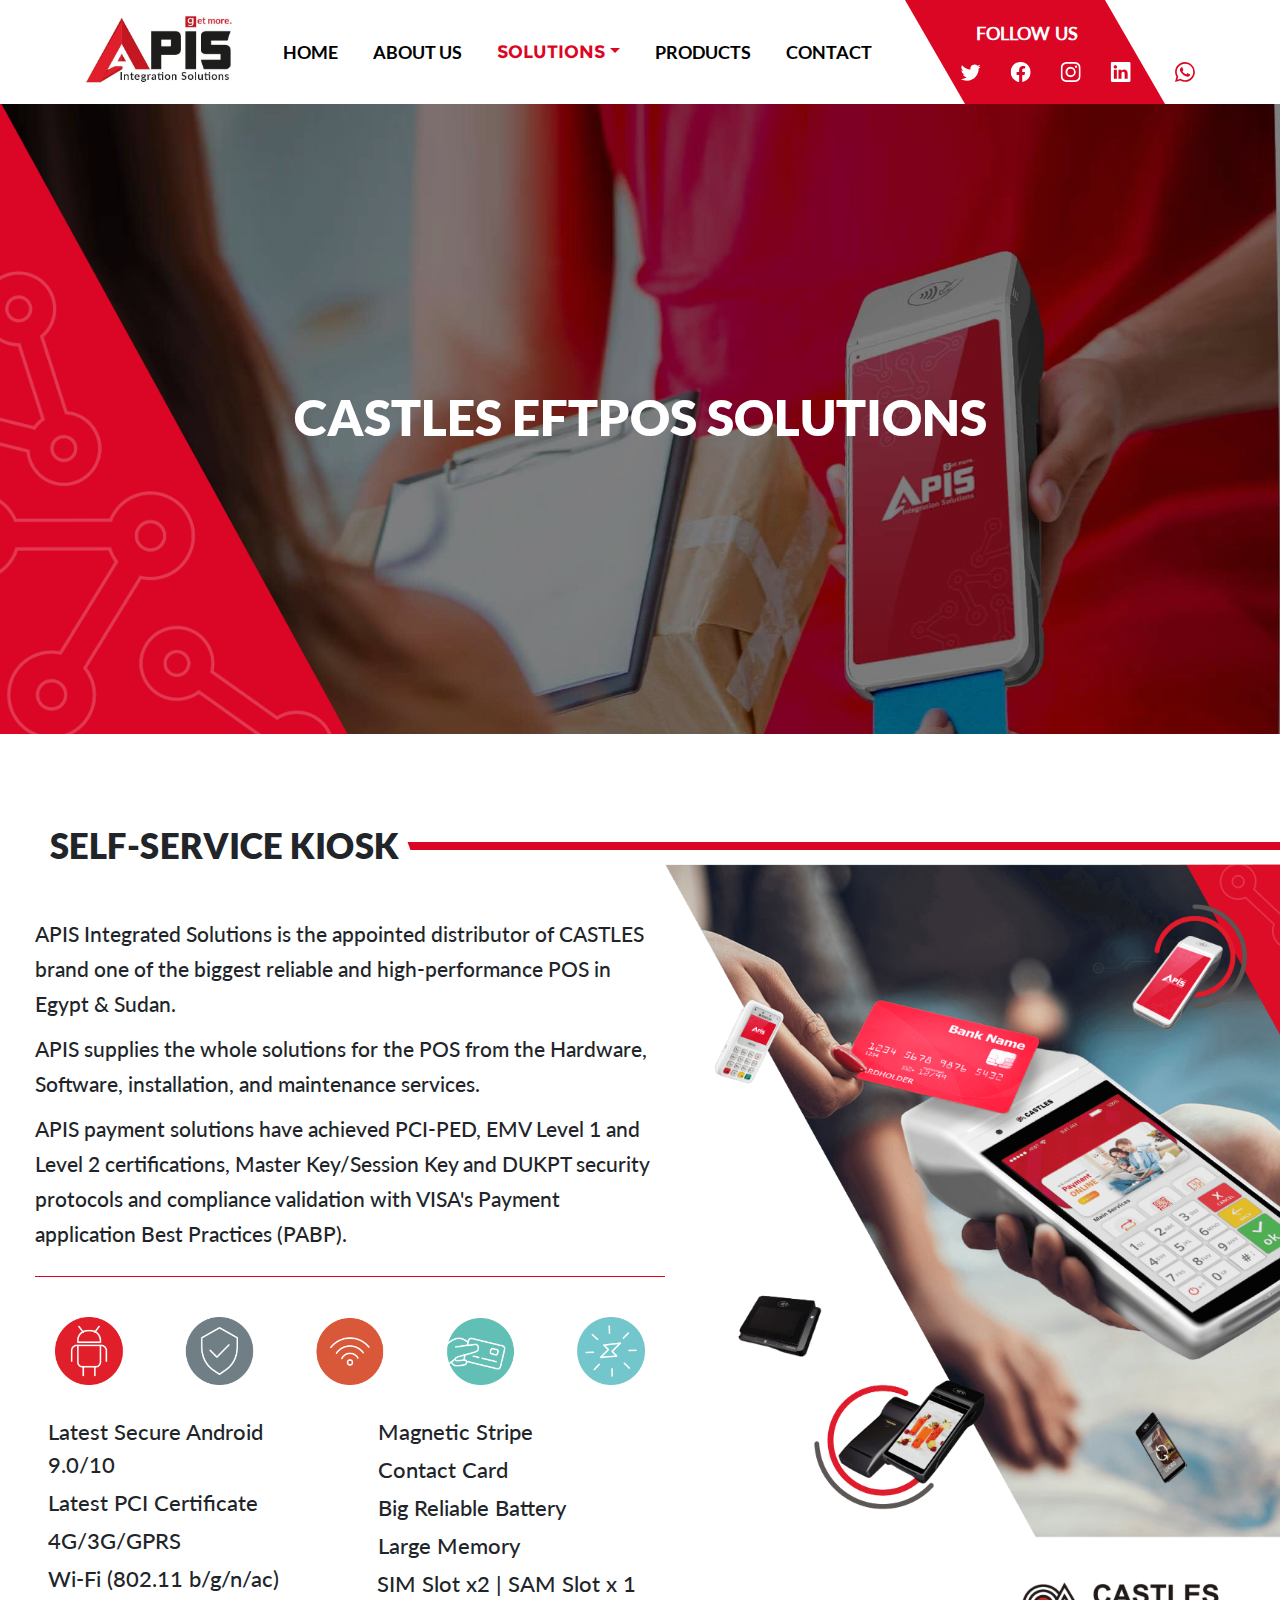
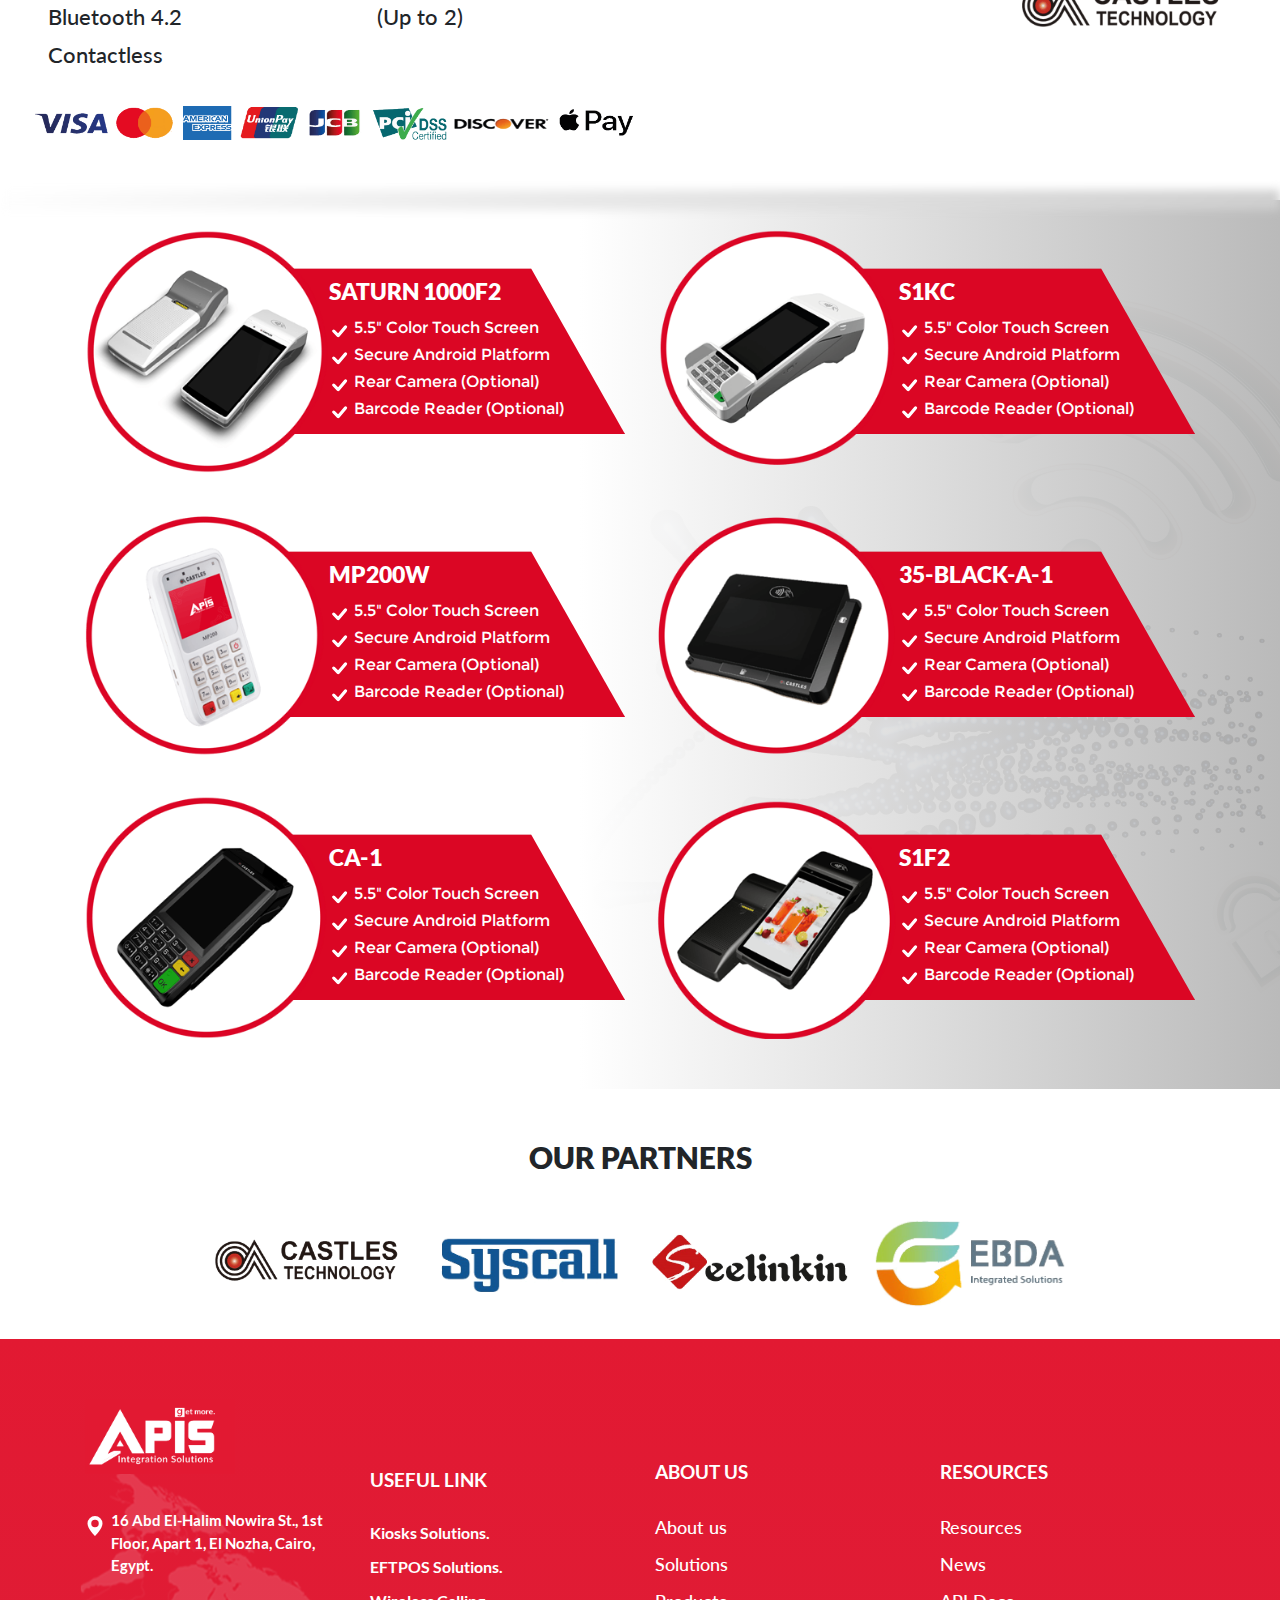
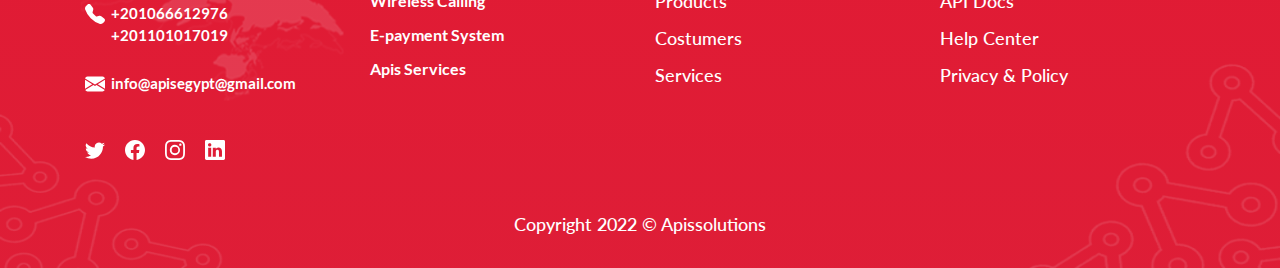
<file: solutions.html>
<!DOCTYPE html>
<html lang="en">

<head>
    <meta charset="UTF-8">
    <meta http-equiv="X-UA-Compatible" content="IE=edge">
    <meta name="viewport" content="width=device-width, initial-scale=1.0">
    <link rel="stylesheet" href="css/bootstrap.min.css">
    <link rel="stylesheet" href="css/owl.carousel.css">
    <link rel="stylesheet" href="css/owl.theme.css">
    <link rel="stylesheet" href="css/style.css">
    <link rel="stylesheet" href="css/responsive.css">
    <title>APIS Integration Solutions</title>
</head>

<body>
    <!-- Pre-loader start -->
    <div class="theme-loader">
        <div class="loader-track">
            <div class="loader-bar"></div>
        </div>
    </div>
    <!-- Pre-loader end -->
    <!--========= start header section ========= -->
    <header>
        <div class="container">
            <nav class="navbar navbar-expand-lg navbar-light bg-white">
                <a class="navbar-brand" href="#"><img src="img/Apis Website UI Home 2.jpg" alt=""></a>
                <button class="navbar-toggler collapsed" type="button" data-toggle="collapse"
                    data-target="#navbarColor01" aria-controls="navbarColor01" aria-expanded="false"
                    aria-label="Toggle navigation">
                    <span class="navbar-toggler-icon"></span>
                </button>

                <div class="navbar-collapse collapse" id="navbarColor01">
                    <ul class="navbar-nav mr-auto">
                        <li class="nav-item">
                            <a class="nav-link" href="index.html">Home <span class="sr-only">(current)</span></a>
                        </li>

                        <li class="nav-item">
                            <a class="nav-link" href="about_us.html">About us</a>
                        </li>
                        <li class="nav-item dropdown show" id="dropDown-link">
                            <a class="nav-link dropdown-toggle active" id="dropdownMenuButton" href="javascript:void(0)"
                                data-toggle="dropdown" aria-haspopup="true" aria-expanded="true">Solutions</a>
                            <div class="dropdown-menu " aria-labelledby="dropdownMenuButton">
                                <a class="dropdown-item" href="solutions.html">EFTPOS Solutions</a>
                                <a class="dropdown-item" href="solutions.html">Wireless Calling &amp; Paging
                                    Solutions</a>
                                <a class="dropdown-item" href="solutions.html">APIS Self-Services Kiosks Solutions</a>
                                <a class="dropdown-item" href="solutions.html">Apis Services</a>
                            </div>
                        </li>
                        <li class="nav-item">
                            <a class="nav-link " href="products.html">Products</a>
                        </li>
                        <li class="nav-item">
                            <a class="nav-link" href="contact.html">Contact</a>
                        </li>
                    </ul>
                    <div class="form-warpper">
                        <p>FOLLOW US</p>
                        <form class="form-inline">
                            <a href="#" class="header-btn"><svg width="20" height="20" fill="currentColor"
                                    class="bi bi-twitter" viewBox="0 0 16 16">
                                    <path
                                        d="M5.026 15c6.038 0 9.341-5.003 9.341-9.334 0-.14 0-.282-.006-.422A6.685 6.685 0 0 0 16 3.542a6.658 6.658 0 0 1-1.889.518 3.301 3.301 0 0 0 1.447-1.817 6.533 6.533 0 0 1-2.087.793A3.286 3.286 0 0 0 7.875 6.03a9.325 9.325 0 0 1-6.767-3.429 3.289 3.289 0 0 0 1.018 4.382A3.323 3.323 0 0 1 .64 6.575v.045a3.288 3.288 0 0 0 2.632 3.218 3.203 3.203 0 0 1-.865.115 3.23 3.23 0 0 1-.614-.057 3.283 3.283 0 0 0 3.067 2.277A6.588 6.588 0 0 1 .78 13.58a6.32 6.32 0 0 1-.78-.045A9.344 9.344 0 0 0 5.026 15z" />
                                </svg></a>
                            <a href="#" class="header-btn"><svg width="20" height="20" fill="currentColor"
                                    class="bi bi-facebook" viewBox="0 0 16 16">
                                    <path
                                        d="M16 8.049c0-4.446-3.582-8.05-8-8.05C3.58 0-.002 3.603-.002 8.05c0 4.017 2.926 7.347 6.75 7.951v-5.625h-2.03V8.05H6.75V6.275c0-2.017 1.195-3.131 3.022-3.131.876 0 1.791.157 1.791.157v1.98h-1.009c-.993 0-1.303.621-1.303 1.258v1.51h2.218l-.354 2.326H9.25V16c3.824-.604 6.75-3.934 6.75-7.951z">
                                    </path>
                                </svg></a>
                            <a href="" class="header-btn"><svg width="20" height="20" fill="currentColor"
                                    class="bi bi-instagram" viewBox="0 0 16 16">
                                    <path
                                        d="M8 0C5.829 0 5.556.01 4.703.048 3.85.088 3.269.222 2.76.42a3.917 3.917 0 0 0-1.417.923A3.927 3.927 0 0 0 .42 2.76C.222 3.268.087 3.85.048 4.7.01 5.555 0 5.827 0 8.001c0 2.172.01 2.444.048 3.297.04.852.174 1.433.372 1.942.205.526.478.972.923 1.417.444.445.89.719 1.416.923.51.198 1.09.333 1.942.372C5.555 15.99 5.827 16 8 16s2.444-.01 3.298-.048c.851-.04 1.434-.174 1.943-.372a3.916 3.916 0 0 0 1.416-.923c.445-.445.718-.891.923-1.417.197-.509.332-1.09.372-1.942C15.99 10.445 16 10.173 16 8s-.01-2.445-.048-3.299c-.04-.851-.175-1.433-.372-1.941a3.926 3.926 0 0 0-.923-1.417A3.911 3.911 0 0 0 13.24.42c-.51-.198-1.092-.333-1.943-.372C10.443.01 10.172 0 7.998 0h.003zm-.717 1.442h.718c2.136 0 2.389.007 3.232.046.78.035 1.204.166 1.486.275.373.145.64.319.92.599.28.28.453.546.598.92.11.281.24.705.275 1.485.039.843.047 1.096.047 3.231s-.008 2.389-.047 3.232c-.035.78-.166 1.203-.275 1.485a2.47 2.47 0 0 1-.599.919c-.28.28-.546.453-.92.598-.28.11-.704.24-1.485.276-.843.038-1.096.047-3.232.047s-2.39-.009-3.233-.047c-.78-.036-1.203-.166-1.485-.276a2.478 2.478 0 0 1-.92-.598 2.48 2.48 0 0 1-.6-.92c-.109-.281-.24-.705-.275-1.485-.038-.843-.046-1.096-.046-3.233 0-2.136.008-2.388.046-3.231.036-.78.166-1.204.276-1.486.145-.373.319-.64.599-.92.28-.28.546-.453.92-.598.282-.11.705-.24 1.485-.276.738-.034 1.024-.044 2.515-.045v.002zm4.988 1.328a.96.96 0 1 0 0 1.92.96.96 0 0 0 0-1.92zm-4.27 1.122a4.109 4.109 0 1 0 0 8.217 4.109 4.109 0 0 0 0-8.217zm0 1.441a2.667 2.667 0 1 1 0 5.334 2.667 2.667 0 0 1 0-5.334z" />
                                </svg></a>
                            <a href="" class="header-btn"><svg width="20" height="20" fill="currentColor"
                                    class="bi bi-linkedin" viewBox="0 0 16 16">
                                    <path
                                        d="M0 1.146C0 .513.526 0 1.175 0h13.65C15.474 0 16 .513 16 1.146v13.708c0 .633-.526 1.146-1.175 1.146H1.175C.526 16 0 15.487 0 14.854V1.146zm4.943 12.248V6.169H2.542v7.225h2.401zm-1.2-8.212c.837 0 1.358-.554 1.358-1.248-.015-.709-.52-1.248-1.342-1.248-.822 0-1.359.54-1.359 1.248 0 .694.521 1.248 1.327 1.248h.016zm4.908 8.212V9.359c0-.216.016-.432.08-.586.173-.431.568-.878 1.232-.878.869 0 1.216.662 1.216 1.634v3.865h2.401V9.25c0-2.22-1.184-3.252-2.764-3.252-1.274 0-1.845.7-2.165 1.193v.025h-.016a5.54 5.54 0 0 1 .016-.025V6.169h-2.4c.03.678 0 7.225 0 7.225h2.4z" />
                                </svg></a>
                            <a href="#" class="header-btn d-none db-991"><svg width="20" height="20" fill="currentColor"
                                    class="bi bi-envelope" viewBox="0 0 16 16">
                                    <path
                                        d="M0 4a2 2 0 0 1 2-2h12a2 2 0 0 1 2 2v8a2 2 0 0 1-2 2H2a2 2 0 0 1-2-2V4Zm2-1a1 1 0 0 0-1 1v.217l7 4.2 7-4.2V4a1 1 0 0 0-1-1H2Zm13 2.383-4.708 2.825L15 11.105V5.383Zm-.034 6.876-5.64-3.471L8 9.583l-1.326-.795-5.64 3.47A1 1 0 0 0 2 13h12a1 1 0 0 0 .966-.741ZM1 11.105l4.708-2.897L1 5.383v5.722Z">
                                    </path>
                                </svg></a>
                        </form>
                    </div>
                    <a href="" class="top-whats-app"> <svg width="20" height="20" fill="currentColor"
                            class="bi bi-whatsapp" viewBox="0 0 16 16">
                            <path
                                d="M13.601 2.326A7.854 7.854 0 0 0 7.994 0C3.627 0 .068 3.558.064 7.926c0 1.399.366 2.76 1.057 3.965L0 16l4.204-1.102a7.933 7.933 0 0 0 3.79.965h.004c4.368 0 7.926-3.558 7.93-7.93A7.898 7.898 0 0 0 13.6 2.326zM7.994 14.521a6.573 6.573 0 0 1-3.356-.92l-.24-.144-2.494.654.666-2.433-.156-.251a6.56 6.56 0 0 1-1.007-3.505c0-3.626 2.957-6.584 6.591-6.584a6.56 6.56 0 0 1 4.66 1.931 6.557 6.557 0 0 1 1.928 4.66c-.004 3.639-2.961 6.592-6.592 6.592zm3.615-4.934c-.197-.099-1.17-.578-1.353-.646-.182-.065-.315-.099-.445.099-.133.197-.513.646-.627.775-.114.133-.232.148-.43.05-.197-.1-.836-.308-1.592-.985-.59-.525-.985-1.175-1.103-1.372-.114-.198-.011-.304.088-.403.087-.088.197-.232.296-.346.1-.114.133-.198.198-.33.065-.134.034-.248-.015-.347-.05-.099-.445-1.076-.612-1.47-.16-.389-.323-.335-.445-.34-.114-.007-.247-.007-.38-.007a.729.729 0 0 0-.529.247c-.182.198-.691.677-.691 1.654 0 .977.71 1.916.81 2.049.098.133 1.394 2.132 3.383 2.992.47.205.84.326 1.129.418.475.152.904.129 1.246.08.38-.058 1.171-.48 1.338-.943.164-.464.164-.86.114-.943-.049-.084-.182-.133-.38-.232z">
                            </path>
                        </svg></a>
                </div>
            </nav>
        </div>
    </header>
    <!--========= end header section ========= -->

    <!--========= start banner section ========= -->
    <section class="banner-section solution-banner">
        <div class="red-shape">
            <img src="img/red-shape.png" alt="">
        </div>
        <h1 class="banner-heading">Castles EFTPOS Solutions</h1>
    </section>
    <!--========= end header section ========= -->

    <!--========= start service section ========= -->
    <section class="solution-service-section">
        <div class="container-own1 bg-white-768">
            <div class="section-heading">
                <h2 class="">Self-service Kiosk</h2>
            </div>
            <div class="row">
                <div class="col-md-6 p-0 ">
                    <div class="product-service-inner">
                        <div class="product-service-content">
                            <p>APIS Integrated Solutions is the appointed distributor of CASTLES brand one of the
                                biggest reliable and high-performance POS in Egypt & Sudan.</p>
                            <p> APIS supplies the whole solutions for the POS from the Hardware, Software, installation,
                                and maintenance services.</p>
                            <p>
                                APIS payment solutions have achieved PCI-PED, EMV Level 1 and Level 2 certifications,
                                Master Key/Session Key and DUKPT security protocols and compliance validation with
                                VISA's Payment application Best Practices (PABP).</p>
                        </div>
                        <div class="band-icon">
                            <img src="img/ic1.png" alt="">
                            <img src="img/ic2.png" alt="">
                            <img src="img/ic3.png" alt="">
                            <img src="img/ic4.png" alt="">
                            <img src="img/ic5.png" alt="">
                        </div>
                    </div>
                    <div class="row">
                        <div class="col-md-6">
                            <div class="list-service">
                                <span class="dot-icon"></span>
                                <p>Latest Secure Android 9.0/10</p>
                            </div>
                            <div class="list-service">
                                <span class="dot-icon"></span>
                                <p>Latest PCI Certificate</p>
                            </div>
                            <div class="list-service">
                                <span class="dot-icon"></span>
                                <p>4G/3G/GPRS</p>
                            </div>
                            <div class="list-service">
                                <span class="dot-icon"></span>
                                <p>Wi-Fi (802.11 b/g/n/ac)</p>
                            </div>
                            <div class="list-service">
                                <span class="dot-icon"></span>
                                <p>Bluetooth 4.2</p>
                            </div>
                            <div class="list-service">
                                <span class="dot-icon"></span>
                                <p>Contactless</p>
                            </div>
                        </div>
                        <div class="col-md-6">
                            <div class="list-service">
                                <span class="dot-icon"></span>
                                <p>Magnetic Stripe </p>
                            </div>
                            <div class="list-service">
                                <span class="dot-icon"></span>
                                <p>Contact Card</p>
                            </div>
                            <div class="list-service">
                                <span class="dot-icon"></span>
                                <p>Big Reliable Battery</p>
                            </div>
                            <div class="list-service">
                                <span class="dot-icon"></span>
                                <p>Large Memory</p>
                            </div>
                            <div class="list-service">
                                <span class="dot-icon"></span>
                                <p>SIM Slot x2 | SAM Slot x 1 (Up to 2)</p>
                            </div>
                        </div>
                    </div>
                    <img class="payment-supprots" src="img/solutions/payment-supports.png" alt="">
                </div>
                <div class="col-md-6 p-0 dn-768">
                    <div class="product-service-left-inner">
                        <img src="img/solutions/e-payment.png" alt="">
                    </div>
                </div>
            </div>
        </div>
    </section>
    <!--========= end service section ========= -->

    <!--========= start solution-products section ========= -->
    <section class="solution-products-section">
        <hr class="shodow-blur">
        <div class="container">
            <div class="row">
                <div class="col-lg-6">
                    <div class="solution-product-inner">
                        <img src="img/solutions/s-pro1.png" alt="">
                        <ul class="solution-products">
                            <h3 class="solution-product-heading">
                                SATURN 1000F2
                            </h3>

                            <li>
                                <span class="check-icon"><svg fill="currentColor" class="bi bi-check-lg"
                                        viewBox="0 0 16 16">
                                        <path
                                            d="M12.736 3.97a.733.733 0 0 1 1.047 0c.286.289.29.756.01 1.05L7.88 12.01a.733.733 0 0 1-1.065.02L3.217 8.384a.757.757 0 0 1 0-1.06.733.733 0 0 1 1.047 0l3.052 3.093 5.4-6.425a.247.247 0 0 1 .02-.022Z">
                                        </path>
                                    </svg></span>
                                <p>5.5" Color Touch Screen</p>
                            </li>
                            <li>
                                <span class="check-icon"><svg fill="currentColor" class="bi bi-check-lg"
                                        viewBox="0 0 16 16">
                                        <path
                                            d="M12.736 3.97a.733.733 0 0 1 1.047 0c.286.289.29.756.01 1.05L7.88 12.01a.733.733 0 0 1-1.065.02L3.217 8.384a.757.757 0 0 1 0-1.06.733.733 0 0 1 1.047 0l3.052 3.093 5.4-6.425a.247.247 0 0 1 .02-.022Z">
                                        </path>
                                    </svg></span>
                                <p>Secure Android Platform</p>
                            </li>
                            <li>
                                <span class="check-icon"><svg fill="currentColor" class="bi bi-check-lg"
                                        viewBox="0 0 16 16">
                                        <path
                                            d="M12.736 3.97a.733.733 0 0 1 1.047 0c.286.289.29.756.01 1.05L7.88 12.01a.733.733 0 0 1-1.065.02L3.217 8.384a.757.757 0 0 1 0-1.06.733.733 0 0 1 1.047 0l3.052 3.093 5.4-6.425a.247.247 0 0 1 .02-.022Z">
                                        </path>
                                    </svg></span>
                                <p>Rear Camera (Optional)</p>
                            </li>
                            <li>
                                <span class="check-icon"><svg fill="currentColor" class="bi bi-check-lg"
                                        viewBox="0 0 16 16">
                                        <path
                                            d="M12.736 3.97a.733.733 0 0 1 1.047 0c.286.289.29.756.01 1.05L7.88 12.01a.733.733 0 0 1-1.065.02L3.217 8.384a.757.757 0 0 1 0-1.06.733.733 0 0 1 1.047 0l3.052 3.093 5.4-6.425a.247.247 0 0 1 .02-.022Z">
                                        </path>
                                    </svg></span>
                                <p>Barcode Reader (Optional)</p>
                            </li>
                        </ul>
                    </div>
                </div>
                <div class="col-lg-6">
                    <div class="solution-product-inner">
                        <img src="img/solutions/s-pro2.png" alt="">
                        <ul class="solution-products">
                            <h3 class="solution-product-heading">S1KC</h3>
                            <li>
                                <span class="check-icon"><svg fill="currentColor" class="bi bi-check-lg"
                                        viewBox="0 0 16 16">
                                        <path
                                            d="M12.736 3.97a.733.733 0 0 1 1.047 0c.286.289.29.756.01 1.05L7.88 12.01a.733.733 0 0 1-1.065.02L3.217 8.384a.757.757 0 0 1 0-1.06.733.733 0 0 1 1.047 0l3.052 3.093 5.4-6.425a.247.247 0 0 1 .02-.022Z">
                                        </path>
                                    </svg></span>
                                <p>5.5" Color Touch Screen</p>
                            </li>
                            <li>
                                <span class="check-icon"><svg fill="currentColor" class="bi bi-check-lg"
                                        viewBox="0 0 16 16">
                                        <path
                                            d="M12.736 3.97a.733.733 0 0 1 1.047 0c.286.289.29.756.01 1.05L7.88 12.01a.733.733 0 0 1-1.065.02L3.217 8.384a.757.757 0 0 1 0-1.06.733.733 0 0 1 1.047 0l3.052 3.093 5.4-6.425a.247.247 0 0 1 .02-.022Z">
                                        </path>
                                    </svg></span>
                                <p>Secure Android Platform</p>
                            </li>
                            <li>
                                <span class="check-icon"><svg fill="currentColor" class="bi bi-check-lg"
                                        viewBox="0 0 16 16">
                                        <path
                                            d="M12.736 3.97a.733.733 0 0 1 1.047 0c.286.289.29.756.01 1.05L7.88 12.01a.733.733 0 0 1-1.065.02L3.217 8.384a.757.757 0 0 1 0-1.06.733.733 0 0 1 1.047 0l3.052 3.093 5.4-6.425a.247.247 0 0 1 .02-.022Z">
                                        </path>
                                    </svg></span>
                                <p>Rear Camera (Optional)</p>
                            </li>
                            <li>
                                <span class="check-icon"><svg fill="currentColor" class="bi bi-check-lg"
                                        viewBox="0 0 16 16">
                                        <path
                                            d="M12.736 3.97a.733.733 0 0 1 1.047 0c.286.289.29.756.01 1.05L7.88 12.01a.733.733 0 0 1-1.065.02L3.217 8.384a.757.757 0 0 1 0-1.06.733.733 0 0 1 1.047 0l3.052 3.093 5.4-6.425a.247.247 0 0 1 .02-.022Z">
                                        </path>
                                    </svg></span>
                                <p>Barcode Reader (Optional)</p>
                            </li>
                        </ul>
                    </div>
                </div>
                <div class="col-lg-6">
                    <div class="solution-product-inner">
                        <img src="img/solutions/s-pro3.png" alt="">
                        <ul class="solution-products">
                            <h3 class="solution-product-heading">MP200W</h3>
                            <li>
                                <span class="check-icon"><svg fill="currentColor" class="bi bi-check-lg"
                                        viewBox="0 0 16 16">
                                        <path
                                            d="M12.736 3.97a.733.733 0 0 1 1.047 0c.286.289.29.756.01 1.05L7.88 12.01a.733.733 0 0 1-1.065.02L3.217 8.384a.757.757 0 0 1 0-1.06.733.733 0 0 1 1.047 0l3.052 3.093 5.4-6.425a.247.247 0 0 1 .02-.022Z">
                                        </path>
                                    </svg></span>
                                <p>5.5" Color Touch Screen</p>
                            </li>
                            <li>
                                <span class="check-icon"><svg fill="currentColor" class="bi bi-check-lg"
                                        viewBox="0 0 16 16">
                                        <path
                                            d="M12.736 3.97a.733.733 0 0 1 1.047 0c.286.289.29.756.01 1.05L7.88 12.01a.733.733 0 0 1-1.065.02L3.217 8.384a.757.757 0 0 1 0-1.06.733.733 0 0 1 1.047 0l3.052 3.093 5.4-6.425a.247.247 0 0 1 .02-.022Z">
                                        </path>
                                    </svg></span>
                                <p>Secure Android Platform</p>
                            </li>
                            <li>
                                <span class="check-icon"><svg fill="currentColor" class="bi bi-check-lg"
                                        viewBox="0 0 16 16">
                                        <path
                                            d="M12.736 3.97a.733.733 0 0 1 1.047 0c.286.289.29.756.01 1.05L7.88 12.01a.733.733 0 0 1-1.065.02L3.217 8.384a.757.757 0 0 1 0-1.06.733.733 0 0 1 1.047 0l3.052 3.093 5.4-6.425a.247.247 0 0 1 .02-.022Z">
                                        </path>
                                    </svg></span>
                                <p>Rear Camera (Optional)</p>
                            </li>
                            <li>
                                <span class="check-icon"><svg fill="currentColor" class="bi bi-check-lg"
                                        viewBox="0 0 16 16">
                                        <path
                                            d="M12.736 3.97a.733.733 0 0 1 1.047 0c.286.289.29.756.01 1.05L7.88 12.01a.733.733 0 0 1-1.065.02L3.217 8.384a.757.757 0 0 1 0-1.06.733.733 0 0 1 1.047 0l3.052 3.093 5.4-6.425a.247.247 0 0 1 .02-.022Z">
                                        </path>
                                    </svg></span>
                                <p>Barcode Reader (Optional)</p>
                            </li>
                        </ul>
                    </div>
                </div>
                <div class="col-lg-6">
                    <div class="solution-product-inner">
                        <img src="img/solutions/s-pro4.png" alt="">
                        <ul class="solution-products">
                            <h3 class="solution-product-heading">35-BLACK-A-1</h3>
                            <li>
                                <span class="check-icon"><svg fill="currentColor" class="bi bi-check-lg"
                                        viewBox="0 0 16 16">
                                        <path
                                            d="M12.736 3.97a.733.733 0 0 1 1.047 0c.286.289.29.756.01 1.05L7.88 12.01a.733.733 0 0 1-1.065.02L3.217 8.384a.757.757 0 0 1 0-1.06.733.733 0 0 1 1.047 0l3.052 3.093 5.4-6.425a.247.247 0 0 1 .02-.022Z">
                                        </path>
                                    </svg></span>
                                <p>5.5" Color Touch Screen</p>
                            </li>
                            <li>
                                <span class="check-icon"><svg fill="currentColor" class="bi bi-check-lg"
                                        viewBox="0 0 16 16">
                                        <path
                                            d="M12.736 3.97a.733.733 0 0 1 1.047 0c.286.289.29.756.01 1.05L7.88 12.01a.733.733 0 0 1-1.065.02L3.217 8.384a.757.757 0 0 1 0-1.06.733.733 0 0 1 1.047 0l3.052 3.093 5.4-6.425a.247.247 0 0 1 .02-.022Z">
                                        </path>
                                    </svg></span>
                                <p>Secure Android Platform</p>
                            </li>
                            <li>
                                <span class="check-icon"><svg fill="currentColor" class="bi bi-check-lg"
                                        viewBox="0 0 16 16">
                                        <path
                                            d="M12.736 3.97a.733.733 0 0 1 1.047 0c.286.289.29.756.01 1.05L7.88 12.01a.733.733 0 0 1-1.065.02L3.217 8.384a.757.757 0 0 1 0-1.06.733.733 0 0 1 1.047 0l3.052 3.093 5.4-6.425a.247.247 0 0 1 .02-.022Z">
                                        </path>
                                    </svg></span>
                                <p>Rear Camera (Optional)</p>
                            </li>
                            <li>
                                <span class="check-icon"><svg fill="currentColor" class="bi bi-check-lg"
                                        viewBox="0 0 16 16">
                                        <path
                                            d="M12.736 3.97a.733.733 0 0 1 1.047 0c.286.289.29.756.01 1.05L7.88 12.01a.733.733 0 0 1-1.065.02L3.217 8.384a.757.757 0 0 1 0-1.06.733.733 0 0 1 1.047 0l3.052 3.093 5.4-6.425a.247.247 0 0 1 .02-.022Z">
                                        </path>
                                    </svg></span>
                                <p>Barcode Reader (Optional)</p>
                            </li>
                        </ul>
                    </div>
                </div>
                <div class="col-lg-6">
                    <div class="solution-product-inner">
                        <img src="img/solutions/s-pro5.png" alt="">
                        <ul class="solution-products">
                            <h3 class="solution-product-heading">CA-1</h3>
                            <li>
                                <span class="check-icon"><svg fill="currentColor" class="bi bi-check-lg"
                                        viewBox="0 0 16 16">
                                        <path
                                            d="M12.736 3.97a.733.733 0 0 1 1.047 0c.286.289.29.756.01 1.05L7.88 12.01a.733.733 0 0 1-1.065.02L3.217 8.384a.757.757 0 0 1 0-1.06.733.733 0 0 1 1.047 0l3.052 3.093 5.4-6.425a.247.247 0 0 1 .02-.022Z">
                                        </path>
                                    </svg></span>
                                <p>5.5" Color Touch Screen</p>
                            </li>
                            <li>
                                <span class="check-icon"><svg fill="currentColor" class="bi bi-check-lg"
                                        viewBox="0 0 16 16">
                                        <path
                                            d="M12.736 3.97a.733.733 0 0 1 1.047 0c.286.289.29.756.01 1.05L7.88 12.01a.733.733 0 0 1-1.065.02L3.217 8.384a.757.757 0 0 1 0-1.06.733.733 0 0 1 1.047 0l3.052 3.093 5.4-6.425a.247.247 0 0 1 .02-.022Z">
                                        </path>
                                    </svg></span>
                                <p>Secure Android Platform</p>
                            </li>
                            <li>
                                <span class="check-icon"><svg fill="currentColor" class="bi bi-check-lg"
                                        viewBox="0 0 16 16">
                                        <path
                                            d="M12.736 3.97a.733.733 0 0 1 1.047 0c.286.289.29.756.01 1.05L7.88 12.01a.733.733 0 0 1-1.065.02L3.217 8.384a.757.757 0 0 1 0-1.06.733.733 0 0 1 1.047 0l3.052 3.093 5.4-6.425a.247.247 0 0 1 .02-.022Z">
                                        </path>
                                    </svg></span>
                                <p>Rear Camera (Optional)</p>
                            </li>
                            <li>
                                <span class="check-icon"><svg fill="currentColor" class="bi bi-check-lg"
                                        viewBox="0 0 16 16">
                                        <path
                                            d="M12.736 3.97a.733.733 0 0 1 1.047 0c.286.289.29.756.01 1.05L7.88 12.01a.733.733 0 0 1-1.065.02L3.217 8.384a.757.757 0 0 1 0-1.06.733.733 0 0 1 1.047 0l3.052 3.093 5.4-6.425a.247.247 0 0 1 .02-.022Z">
                                        </path>
                                    </svg></span>
                                <p>Barcode Reader (Optional)</p>
                            </li>
                        </ul>
                    </div>
                </div>
                <div class="col-lg-6">
                    <div class="solution-product-inner">
                        <img src="img/solutions/s-pro6.png" alt="">
                        <ul class="solution-products">
                            <h3 class="solution-product-heading">S1F2</h3>
                            <li>
                                <span class="check-icon"><svg fill="currentColor" class="bi bi-check-lg"
                                        viewBox="0 0 16 16">
                                        <path
                                            d="M12.736 3.97a.733.733 0 0 1 1.047 0c.286.289.29.756.01 1.05L7.88 12.01a.733.733 0 0 1-1.065.02L3.217 8.384a.757.757 0 0 1 0-1.06.733.733 0 0 1 1.047 0l3.052 3.093 5.4-6.425a.247.247 0 0 1 .02-.022Z">
                                        </path>
                                    </svg></span>
                                <p>5.5" Color Touch Screen</p>
                            </li>
                            <li>
                                <span class="check-icon"><svg fill="currentColor" class="bi bi-check-lg"
                                        viewBox="0 0 16 16">
                                        <path
                                            d="M12.736 3.97a.733.733 0 0 1 1.047 0c.286.289.29.756.01 1.05L7.88 12.01a.733.733 0 0 1-1.065.02L3.217 8.384a.757.757 0 0 1 0-1.06.733.733 0 0 1 1.047 0l3.052 3.093 5.4-6.425a.247.247 0 0 1 .02-.022Z">
                                        </path>
                                    </svg></span>
                                <p>Secure Android Platform</p>
                            </li>
                            <li>
                                <span class="check-icon"><svg fill="currentColor" class="bi bi-check-lg"
                                        viewBox="0 0 16 16">
                                        <path
                                            d="M12.736 3.97a.733.733 0 0 1 1.047 0c.286.289.29.756.01 1.05L7.88 12.01a.733.733 0 0 1-1.065.02L3.217 8.384a.757.757 0 0 1 0-1.06.733.733 0 0 1 1.047 0l3.052 3.093 5.4-6.425a.247.247 0 0 1 .02-.022Z">
                                        </path>
                                    </svg></span>
                                <p>Rear Camera (Optional)</p>
                            </li>
                            <li>
                                <span class="check-icon"><svg fill="currentColor" class="bi bi-check-lg"
                                        viewBox="0 0 16 16">
                                        <path
                                            d="M12.736 3.97a.733.733 0 0 1 1.047 0c.286.289.29.756.01 1.05L7.88 12.01a.733.733 0 0 1-1.065.02L3.217 8.384a.757.757 0 0 1 0-1.06.733.733 0 0 1 1.047 0l3.052 3.093 5.4-6.425a.247.247 0 0 1 .02-.022Z">
                                        </path>
                                    </svg></span>
                                <p>Barcode Reader (Optional)</p>
                            </li>
                        </ul>
                    </div>
                </div>
            </div>
        </div>
    </section>
    <!--========= end solution-products section ========= -->

    <!--========= start partners section ========= -->
    <section class="partners-section">
        <div class="container">
            <h2 class="nrl-section-heading">Our Partners</h2>
            <div class="partners-logo">
                <img src="img/solutions/partners-logo1.png" alt="">
                <img src="img/solutions/partners-logo2.png" alt="">
                <img src="img/solutions/partners-logo3.png" alt="">
                <img src="img/solutions/partners-logo4.png" alt="">
            </div>
        </div>
    </section>
    <!--========= end partners section ========= -->

    <!-- ============ start footer-section ============ -->
    <footer>
        <div class="container">
            <div class="row row-center pt-5">
                <div class="col-md-3 col-sm-6 bg-map">
                    <div class="footer-logo">
                        <img src="img/white-logo.png" alt="">
                    </div>

                    <ul>
                        <li class="footer-list">
                            <div class="footer-link-address">
                                <div>
                                    <svg fill="currentColor" class="bi bi-geo-alt-fill" viewBox="0 0 16 16">
                                        <path
                                            d="M8 16s6-5.686 6-10A6 6 0 0 0 2 6c0 4.314 6 10 6 10zm0-7a3 3 0 1 1 0-6 3 3 0 0 1 0 6z" />
                                    </svg>
                                </div>
                                <p>16 Abd El-Halim Nowira St., 1st Floor, Apart 1, El Nozha, Cairo, Egypt.
                                </p>
                            </div>
                        </li>
                        <li class="footer-list">
                            <div class="footer-link-address">
                                <svg fill="currentColor" class="bi bi-telephone-fill" viewBox="0 0 16 16">
                                    <path fill-rule="evenodd"
                                        d="M1.885.511a1.745 1.745 0 0 1 2.61.163L6.29 2.98c.329.423.445.974.315 1.494l-.547 2.19a.678.678 0 0 0 .178.643l2.457 2.457a.678.678 0 0 0 .644.178l2.189-.547a1.745 1.745 0 0 1 1.494.315l2.306 1.794c.829.645.905 1.87.163 2.611l-1.034 1.034c-.74.74-1.846 1.065-2.877.702a18.634 18.634 0 0 1-7.01-4.42 18.634 18.634 0 0 1-4.42-7.009c-.362-1.03-.037-2.137.703-2.877L1.885.511z" />
                                </svg>
                                <p>
                                    +201066612976
                                    <br>+201101017019
                                </p>


                            </div>
                        </li>
                        <li class="footer-list">
                            <div class="footer-link-address">
                                <svg fill="currentColor" class="bi bi-envelope-fill" viewBox="0 0 16 16">
                                    <path
                                        d="M.05 3.555A2 2 0 0 1 2 2h12a2 2 0 0 1 1.95 1.555L8 8.414.05 3.555ZM0 4.697v7.104l5.803-3.558L0 4.697ZM6.761 8.83l-6.57 4.027A2 2 0 0 0 2 14h12a2 2 0 0 0 1.808-1.144l-6.57-4.027L8 9.586l-1.239-.757Zm3.436-.586L16 11.801V4.697l-5.803 3.546Z" />
                                </svg>
                                <p>info@apisegypt@gmail.com</p>
                            </div>
                        </li>
                    </ul>
                    <div class="footer-social-icon">
                        <a href="#" class=""><svg width="20" height="20" fill="currentColor" class="bi bi-twitter"
                                viewBox="0 0 16 16">
                                <path
                                    d="M5.026 15c6.038 0 9.341-5.003 9.341-9.334 0-.14 0-.282-.006-.422A6.685 6.685 0 0 0 16 3.542a6.658 6.658 0 0 1-1.889.518 3.301 3.301 0 0 0 1.447-1.817 6.533 6.533 0 0 1-2.087.793A3.286 3.286 0 0 0 7.875 6.03a9.325 9.325 0 0 1-6.767-3.429 3.289 3.289 0 0 0 1.018 4.382A3.323 3.323 0 0 1 .64 6.575v.045a3.288 3.288 0 0 0 2.632 3.218 3.203 3.203 0 0 1-.865.115 3.23 3.23 0 0 1-.614-.057 3.283 3.283 0 0 0 3.067 2.277A6.588 6.588 0 0 1 .78 13.58a6.32 6.32 0 0 1-.78-.045A9.344 9.344 0 0 0 5.026 15z" />
                            </svg></a>
                        <a href="#" class=""><svg width="20" height="20" fill="currentColor" class="bi bi-facebook"
                                viewBox="0 0 16 16">
                                <path
                                    d="M16 8.049c0-4.446-3.582-8.05-8-8.05C3.58 0-.002 3.603-.002 8.05c0 4.017 2.926 7.347 6.75 7.951v-5.625h-2.03V8.05H6.75V6.275c0-2.017 1.195-3.131 3.022-3.131.876 0 1.791.157 1.791.157v1.98h-1.009c-.993 0-1.303.621-1.303 1.258v1.51h2.218l-.354 2.326H9.25V16c3.824-.604 6.75-3.934 6.75-7.951z">
                                </path>
                            </svg></a>
                        <a href=""><svg width="20" height="20" fill="currentColor" class="bi bi-instagram"
                                viewBox="0 0 16 16">
                                <path
                                    d="M8 0C5.829 0 5.556.01 4.703.048 3.85.088 3.269.222 2.76.42a3.917 3.917 0 0 0-1.417.923A3.927 3.927 0 0 0 .42 2.76C.222 3.268.087 3.85.048 4.7.01 5.555 0 5.827 0 8.001c0 2.172.01 2.444.048 3.297.04.852.174 1.433.372 1.942.205.526.478.972.923 1.417.444.445.89.719 1.416.923.51.198 1.09.333 1.942.372C5.555 15.99 5.827 16 8 16s2.444-.01 3.298-.048c.851-.04 1.434-.174 1.943-.372a3.916 3.916 0 0 0 1.416-.923c.445-.445.718-.891.923-1.417.197-.509.332-1.09.372-1.942C15.99 10.445 16 10.173 16 8s-.01-2.445-.048-3.299c-.04-.851-.175-1.433-.372-1.941a3.926 3.926 0 0 0-.923-1.417A3.911 3.911 0 0 0 13.24.42c-.51-.198-1.092-.333-1.943-.372C10.443.01 10.172 0 7.998 0h.003zm-.717 1.442h.718c2.136 0 2.389.007 3.232.046.78.035 1.204.166 1.486.275.373.145.64.319.92.599.28.28.453.546.598.92.11.281.24.705.275 1.485.039.843.047 1.096.047 3.231s-.008 2.389-.047 3.232c-.035.78-.166 1.203-.275 1.485a2.47 2.47 0 0 1-.599.919c-.28.28-.546.453-.92.598-.28.11-.704.24-1.485.276-.843.038-1.096.047-3.232.047s-2.39-.009-3.233-.047c-.78-.036-1.203-.166-1.485-.276a2.478 2.478 0 0 1-.92-.598 2.48 2.48 0 0 1-.6-.92c-.109-.281-.24-.705-.275-1.485-.038-.843-.046-1.096-.046-3.233 0-2.136.008-2.388.046-3.231.036-.78.166-1.204.276-1.486.145-.373.319-.64.599-.92.28-.28.546-.453.92-.598.282-.11.705-.24 1.485-.276.738-.034 1.024-.044 2.515-.045v.002zm4.988 1.328a.96.96 0 1 0 0 1.92.96.96 0 0 0 0-1.92zm-4.27 1.122a4.109 4.109 0 1 0 0 8.217 4.109 4.109 0 0 0 0-8.217zm0 1.441a2.667 2.667 0 1 1 0 5.334 2.667 2.667 0 0 1 0-5.334z" />
                            </svg></a>
                        <a href=""><svg width="20" height="20" fill="currentColor" class="bi bi-linkedin"
                                viewBox="0 0 16 16">
                                <path
                                    d="M0 1.146C0 .513.526 0 1.175 0h13.65C15.474 0 16 .513 16 1.146v13.708c0 .633-.526 1.146-1.175 1.146H1.175C.526 16 0 15.487 0 14.854V1.146zm4.943 12.248V6.169H2.542v7.225h2.401zm-1.2-8.212c.837 0 1.358-.554 1.358-1.248-.015-.709-.52-1.248-1.342-1.248-.822 0-1.359.54-1.359 1.248 0 .694.521 1.248 1.327 1.248h.016zm4.908 8.212V9.359c0-.216.016-.432.08-.586.173-.431.568-.878 1.232-.878.869 0 1.216.662 1.216 1.634v3.865h2.401V9.25c0-2.22-1.184-3.252-2.764-3.252-1.274 0-1.845.7-2.165 1.193v.025h-.016a5.54 5.54 0 0 1 .016-.025V6.169h-2.4c.03.678 0 7.225 0 7.225h2.4z" />
                            </svg></a>
                    </div>
                </div>
                <div class="col-md-3 col-sm-6">
                    <h2 class="footer-subHeading">Useful Link</h2>
                    <ul class="footer-link2 footer-link3">
                        <li><a href="">Kiosks Solutions.</a></li>
                        <li><a href="">EFTPOS Solutions.</a></li>
                        <li><a href="">Wireless Calling</a></li>
                        <li><a href="">E-payment System</a></li>
                        <li><a href="">Apis Services</a></li>
                    </ul>
                </div>
                <div class="col-md-3 col-sm-6">
                    <h2 class="footer-subHeading">About us</h2>
                    <ul class="footer-link2">
                        <li><a href="about_us.html">About us</a></li>
                        <li><a href="solutions.html">Solutions</a></li>
                        <li><a href="products.html">Products</a></li>
                        <li><a href="index.html">Costumers</a></li>
                        <li><a href="products.html">Services</a></li>
                    </ul>
                </div>
                <div class="col-md-3 col-sm-6">
                    <h2 class="footer-subHeading">Resources</h2>
                    <ul class="footer-link2">
                        <li><a href="">Resources</a></li>
                        <li><a href="">News</a></li>
                        <li><a href="">API Docs</a></li>
                        <li><a href="">Help Center</a></li>
                        <li><a href="">Privacy & Policy</a></li>
                    </ul>
                </div>
            </div>
            <div class="footer-text">
                Copyright 2022 &copy; Apissolutions
            </div>
        </div>
    </footer>
    <!-- ============ end footer-section ============ -->
    <section class="tap-toTop ">
        <img src="img/whta'sapp-icon.png" alt="">
    </section>
    <script src="js/jquery-3.5.1.min.js"></script>
    <script src="js/bootstrap.bundle.js"></script>
    <script src="js/script.js"></script>
</body>

</html>
</file>
<file: css/style.css>
/* =================================
   Global style
 =================================*/

@font-face {
  font-family: LatoBold;
  src: url(../webfonts/Lato-Bold.ttf);
}
@font-face {
  font-family: LatoSemiBold;
  src: url(../webfonts/Lato-Semibold.ttf);
}
@font-face {
  font-family: LatoMedium;
  src: url(../webfonts/Lato-Medium.ttf);
}
@font-face {
  font-family: LatoBlack;
  src: url(../webfonts/Lato-Black.ttf);
}
@font-face {
  font-family: LatoHeavy;
  src: url(../webfonts/Lato-Heavy.ttf);
}

@font-face {
  font-family: MontserratBlack;
  src: url(../webfonts/Montserrat-Black.ttf);
}
@font-face {
  font-family: MontserratBold;
  src: url(../webfonts/Montserrat-Bold.ttf);
}
@font-face {
  font-family: MontserratRegular;
  src: url(../webfonts/Montserrat-Regular.ttf);
}

* {
  padding: 0;
  margin: 0;
  -webkit-box-sizing: border-box;
  box-sizing: border-box;
  font-family: LatoMedium;
}

html {
  font-size: 62.5%;
}
body {
  font-size: 1.8rem;
}

:root {
  --text-red: #db0624;
  --bg-red: #db0624;
  --bg-red-light: #db0622e7;
}

/* global css */
section {
  padding: 3rem 0;
}

.section-heading h2 {
  text-transform: uppercase;
  position: relative;
  width: 100%;
  padding-right: 2rem;
  font-size: 3.5rem;
  text-transform: uppercase;
  overflow: hidden;
  font-family: LatoBlack;
  letter-spacing: 0.01rem;
  z-index: 99;
}
.section-heading h2::after {
  content: "";
  position: absolute;
  bottom: 1.6rem;
  width: 100%;
  height: 0.8rem;
  background: var(--bg-red);
  margin-left: 1rem;
  -webkit-transform: skewX(20deg);
  -ms-transform: skewX(20deg);
  transform: skewX(20deg);
  z-index: 99;
}
.red-section-heading {
  color: #db0624;
  font-family: MontserratBold;
}
.sub-heading {
  font-size: 2.5rem;
  opacity: 0.7;
}
.nrl-section-heading {
  font-size: 3rem;
  margin-top: 2rem;
  margin-bottom: 4rem;
  text-transform: uppercase;
  text-align: center;
  font-family: LatoBlack;
}
.container-own {
  max-width: 130rem;
  margin: auto;
  padding: 0 1rem;
}
.container-own1 {
  padding-left: 5rem;
  padding-top: 3rem;
}
.container-own2 {
  margin: 0 3rem;
  padding: 0 1rem;
}

.dot-icon {
  width: 0.8rem;
  margin-right: 0.2rem;
  height: 0.8rem;
  border-radius: 50%;
  background: var(--text-red);
  display: inline-block;
  -webkit-transform: translateY(-0.2rem);
  -ms-transform: translateY(-0.2rem);
  transform: translateY(-0.2rem);
}
.lrn-btn {
  position: absolute;
  bottom: 2rem;
  right: 3rem;
  background: #fff;
  font-weight: bold;
  padding: 0.3rem 0.6rem;
  font-size: 1.3rem;
  outline: 0;
  border: 0;
  color: var(--text-red);
  font-family: LatoSemiBold;
  -webkit-transition: 0.3s;
  -o-transition: 0.3s;
  transition: 0.3s;
}
.lrn-btn span {
  -webkit-transform: skewX(-40deg);
  -ms-transform: skewX(-40deg);
  transform: skewX(-40deg);
}
.lrn-btn:hover {
  -webkit-transform: scale(1.1);
  -ms-transform: scale(1.1);
  transform: scale(1.1);
}

.get-more-btn {
  color: var(--text-red);
  font-family: LatoBold;
  font-size: 3rem;
  display: -webkit-box;
  display: -ms-flexbox;
  display: flex;
  -webkit-box-align: center;
  -ms-flex-align: center;
  align-items: center;
}
.get-more-btn:hover {
  text-decoration: none;
  color: var(--text-red);
}
.get-more-btn:hover .ge {
  -webkit-transform: translateX(2rem);
  -ms-transform: translateX(2rem);
  transform: translateX(2rem);
}
.get-more-btn .ge {
  background: var(--bg-red);
  height: 4rem;
  width: 3.5rem;
  text-align: center;
  line-height: 3rem;
  color: #ffff;
  -webkit-transition: 0.3s;
  -o-transition: 0.3s;
  transition: 0.3s;
}

/* header style */
.dropdown-item {
  font-size: 1.5rem;
  font-family: LatoBold;
}
.dropdown-item:hover {
  background: var(--bg-red-light);
  color: #fff;
}
.dropdown-menu {
  border: 0;
  -webkit-transition: 0.3s;
  -o-transition: 0.3s;
  transition: 0.3s;
}
.navbar {
  padding: 0;
}
.navbar-brand img {
  width: 15rem;
}
.navbar-light .navbar-nav {
  margin: auto;
}
.navbar-light .navbar-nav .nav-link {
  text-transform: uppercase;
  margin-right: 2.5rem;
  font-weight: 500;
  font-family: LatoBold;
  color: black;
}
.navbar-light .navbar-nav .nav-link::last-child {
  margin-right: 0;
}
.navbar-light .navbar-nav .nav-link.active {
  color: var(--text-red) !important;
  font-family: MontserratBold;
}

.navbar-light .navbar-nav .nav-link:focus,
.navbar-light .navbar-nav .nav-link:hover {
  color: var(--text-red);
}
.form-warpper {
  background: var(--bg-red);
  padding: 2rem 1rem;
  -webkit-transform: skewX(30deg);
  -ms-transform: skewX(30deg);
  transform: skewX(30deg);
  display: -webkit-box;
  display: -ms-flexbox;
  display: flex;
  -webkit-box-align: center;
  -ms-flex-align: center;
  align-items: center;
  -webkit-box-orient: vertical;
  -webkit-box-direction: normal;
  -ms-flex-direction: column;
  flex-direction: column;
  padding: 2rem 0;
}
.form-warpper p {
  padding-bottom: 1rem;
}
.form-warpper .form-inline a,
.form-warpper p {
  -webkit-transform: skewX(-30deg);
  -ms-transform: skewX(-30deg);
  transform: skewX(-30deg);
  margin: 0 1.5rem;
  font-weight: bold;
  color: #fff;
  -webkit-transition: 0.3s;
  -o-transition: 0.3s;
  transition: 0.3s;
}
.form-warpper .form-inline a:hover {
  color: rgb(221, 216, 209);
}
.top-whats-app {
  margin-top: 3.7rem;
  margin-left: 4rem;
  color: var(--text-red);
}
/* global banner */
.banner-section {
  position: relative;
  height: 63rem;
  overflow: hidden;
  background: -webkit-gradient(
      linear,
      left top,
      left bottom,
      from(rgba(0, 0, 0, 0.3)),
      to(rgba(0, 0, 0, 0.3))
    ),
    url(../img/Solutions\ for\ web.jpg);
  background: -o-linear-gradient(rgba(0, 0, 0, 0.3), rgba(0, 0, 0, 0.3)),
    url(../img/Solutions\ for\ web.jpg);
  background: linear-gradient(rgba(0, 0, 0, 0.3), rgba(0, 0, 0, 0.3)),
    url(../img/Solutions\ for\ web.jpg);
  background-position: top !important;
  background-size: cover !important;
  background-repeat: no-repeat !important;
  /* background-attachment: fixed !important; */

  display: -webkit-box;

  display: -ms-flexbox;

  display: flex;
  -webkit-box-align: center;
  -ms-flex-align: center;
  align-items: center;
  -webkit-box-pack: center;
  -ms-flex-pack: center;
  justify-content: center;
}
/* banner red shape */

.red-shape {
  position: absolute;
  bottom: 0;
  left: 0;
  -webkit-transition: 0.3s;
  -o-transition: 0.3s;
  transition: 0.3s;
  -webkit-animation: resShadow 1s ease forwards;
  animation: resShadow 1s ease forwards;
}
.red-shape img {
  width: 35rem;
}
/* tap-toTop */
.tap-toTop img {
  width: 5rem;
}
.tap-toTop {
  position: fixed;
  bottom: 5rem;
  right: 3rem;
  visibility: hidden;
  opacity: 0;
  -webkit-transition: 0.3s;
  -o-transition: 0.3s;
  transition: 0.3s;
  cursor: pointer;
  z-index: 999;
}
.tap-toTop.active {
  bottom: 2rem;
  opacity: 1;
  visibility: visible;
}
/* product & solutions service-section */
.product-service-section {
  background: -webkit-gradient(
      linear,
      left top,
      right top,
      from(rgb(255, 255, 255)),
      to(rgba(165, 165, 165, 0.767))
    ),
    url(../img/rice-bg\ -\ Copy.png);
  background: -o-linear-gradient(
      left,
      rgb(255, 255, 255),
      rgba(165, 165, 165, 0.767)
    ),
    url(../img/rice-bg\ -\ Copy.png);
  background: linear-gradient(
      90deg,
      rgb(255, 255, 255),
      rgba(165, 165, 165, 0.767)
    ),
    url(../img/rice-bg\ -\ Copy.png);
  background-position: right;
  background-size: 70rem;
  background-repeat: no-repeat;
  overflow: hidden;
  /* box-shadow: inset -18px 0px 20px 6px #d1d1d1; */
}
.product-service-section .container-own {
  padding-right: 0;
  padding-left: 5rem;
  margin-right: 0;
}
.product-service-inner {
  padding: 3rem 0;
}
.product-service-inner p {
  font-family: LatoMedium;
  line-height: 3.5rem;
  font-size: 2.1rem;
}

.product-service-left-inner {
  position: relative;
}
.product-service-left-inner img {
  width: 100%;
  -o-object-fit: cover;
  object-fit: cover;
  margin-top: -2.2rem;
}
.ser-inner-img {
  position: absolute;
  width: 100%;
  bottom: -15%;
  right: 25%;
  z-index: 1;
  -webkit-transform: rotateY(180deg);
  transform: rotateY(180deg);
}
.product-service-content {
  border-bottom: 0.18rem solid var(--bg-red);
  padding-bottom: 1.5rem;
}
.product-tags {
  margin: 3rem 0;
  display: -webkit-box;
  display: -ms-flexbox;
  display: flex;
  gap: 2rem;
  -ms-flex-wrap: wrap;
  flex-wrap: wrap;
}

.tag {
  -webkit-box-flex: 48%;
  -ms-flex: 48% 1;
  flex: 48% 1;
  width: 48%;
  display: -webkit-box;
  display: -ms-flexbox;
  display: flex;
  -webkit-box-align: center;
  -ms-flex-align: center;
  align-items: center;
  gap: 1rem;
}

.tag p {
  font-family: LatoBold;
  -webkit-transform: translateY(0.8rem);
  -ms-transform: translateY(0.8rem);
  transform: translateY(0.8rem);
}

.tag img {
  width: 4rem;
}
/* adisional css */
.banner-heading {
  font-size: 5rem;
  color: #fff;
  text-transform: uppercase;
  font-family: LatoBlack;
  z-index: 99;
  text-align: center;
}

/* feature-component */
/* module-section */
.feature-component {
  position: relative;
  overflow: hidden;
  margin: 1rem 0;
}
.feature-component:hover .feature-img {
  width: 75%;
}

.feature-component .feature-img {
  width: 60%;
  height: 100%;
  -o-object-fit: cover;
  object-fit: cover;
  position: absolute;
  left: 0;
  background: gray;
  overflow: hidden;
  -webkit-transition: 0.3s;
  -o-transition: 0.3s;
  transition: 0.3s;
}
.feature-content {
  background: url(../img/Untitled.png),
    -webkit-gradient(linear, left top, left bottom, from(var(--bg-red)), to(var(--bg-red)));
  background: url(../img/Untitled.png),
    -o-linear-gradient(var(--bg-red), var(--bg-red));
  background: url(../img/Untitled.png),
    linear-gradient(var(--bg-red), var(--bg-red));
  background-size: cover;
  background-attachment: fixed;
  padding: 2rem 2rem;
  width: 55%;
  margin-right: 8rem;
  -webkit-transform: skew(20deg);
  -ms-transform: skew(20deg);
  transform: skew(20deg);
  float: right;
  -webkit-transition: 0.3s;
  -o-transition: 0.3s;
  transition: 0.3s;
  overflow: hidden;
}
.feature-content h3 {
  font-family: LatoHeavy;
  text-transform: uppercase;
  color: #fff;
  -webkit-transform: skew(-20deg);
  -ms-transform: skew(-20deg);
  transform: skew(-20deg);
  font-size: 2.5rem;
}
.feature-content-heading-small {
  font-size: 2rem !important;
}
.feature-content ul li {
  list-style: none;
  font-family: LatoBold;
  letter-spacing: 0.1rem;
  color: #fff;
  -webkit-transform: skew(-20deg);
  -ms-transform: skew(-20deg);
  transform: skew(-20deg);
  font-size: 1.6rem;
  margin: 0.5rem 0;
}
.check-icon svg {
  width: 2rem;
  height: 2rem;
  stroke: #fff;
}
.min-height-40 {
  min-height: 41rem;
}
.right-feature-component {
  overflow: inherit;
}
.right-feature-component .feature-img {
  right: 0;
  left: inherit;
  -webkit-transition: 0.3s;
  -o-transition: 0.3s;
  transition: 0.3s;
}
.right-feature-content {
  float: inherit;
  margin-left: 0;
}
.posi-inherit {
  position: inherit;
  overflow: inherit;
}
.height-auto {
  min-height: 41rem !important;
  -webkit-transition: 0.3s;
  -o-transition: 0.3s;
  transition: 0.3s;
}
.feature-component-heading {
  font-family: LatoHeavy;
  color: #fff;
  font-size: 2.5rem;
  margin-bottom: 1.5rem;
  -webkit-transform: skew(-20deg);
  -ms-transform: skew(-20deg);
  transform: skew(-20deg);
}
.feature-content-pera {
  color: #fff;
  font-size: 1.4rem;
  font-style: italic;
  -webkit-transition: 0.3s;
  -o-transition: 0.3s;
  transition: 0.3s;
  margin-top: 1rem;
}

.component-img {
  display: -webkit-box;
  display: -ms-flexbox;
  display: flex;
  -webkit-box-align: center;
  -ms-flex-align: center;
  align-items: center;
  gap: 1rem;
}
.component-img img {
  width: 3.5rem;
  height: 3.5rem;
  -webkit-transform: skew(-20deg);
  -ms-transform: skew(-20deg);
  transform: skew(-20deg);
}
/* slider */
.owl-controls .owl-page span {
  background: var(--bg-red) !important;
}
#owl-demo2 .item {
  margin: 1rem;
}
#owl-demo2 .item img {
  display: block;
  width: 100%;
  height: 15rem;
  -o-object-fit: contain;
  object-fit: contain;
}

/* footer */
footer {
  padding: 3rem 0;
  background: url(../img/footer-bg.png),
    -webkit-gradient(linear, left top, left bottom, from(#e21932), to(var(--bg-red-light)));
  background: url(../img/footer-bg.png),
    -o-linear-gradient(#e21932, var(--bg-red-light));
  background: url(../img/footer-bg.png),
    linear-gradient(#e21932, var(--bg-red-light));
  background-size: 100% 100%;
  background-repeat: no-repeat;
  background-position: bottom;
}
.inputs-seacch {
  max-width: 70rem;
  height: 4rem;
  overflow: hidden;
  margin: auto;
  display: -webkit-box;
  display: -ms-flexbox;
  display: flex;
  -webkit-box-align: center;
  -ms-flex-align: center;
  align-items: center;
  -webkit-box-pack: center;
  -ms-flex-pack: center;
  justify-content: center;
  margin-top: 3rem;
  margin-bottom: 5rem;
}

.inputs-seacch label {
  background: var(--bg-red);
  color: #fff;
  width: 14rem;
  height: 125%;
  text-align: left;
  font-weight: 500;
  font-size: 1.9rem;
  position: relative;
  padding-left: 0.4rem;
  font-weight: bold;
  padding-left: 1rem;
  padding-top: 1rem;
  text-transform: uppercase;
  -webkit-clip-path: polygon(0 0, 87% 0, 100% 100%, 0% 100%);
  clip-path: polygon(0 0, 87% 0, 100% 100%, 0% 100%);
  -webkit-transform: translateX(17px);
  -ms-transform: translateX(17px);
  transform: translateX(17px);
}

.inputs-seacch input {
  border: 0;
  background: #fff;
  padding-left: 4rem;
  font-size: 1.8rem;
  outline: 0;
  height: 100%;
  width: 100%;
}
/* contact form */
.contact-form {
  max-width: 70rem;
  margin: 4rem auto;
  display: -webkit-box;
  display: -ms-flexbox;
  display: flex;
  -ms-flex-wrap: wrap;
  flex-wrap: wrap;
}
.inputs {
  -webkit-box-flex: 48%;
  -ms-flex: 48% 1;
  flex: 48% 1;
  width: 48%;
  display: -webkit-box;
  display: -ms-flexbox;
  display: flex;
  margin: 1rem 0.5rem;
}
.inputs label {
  background: var(--bg-red);
  color: #fff;
  width: 15rem;
  height: 100%;
  text-align: left;
  font-weight: 500;
  font-size: 1.7rem;
  position: relative;
  padding-left: 0.4rem;
  font-weight: bold;
  -webkit-clip-path: polygon(0 0, 87% 0, 100% 100%, 0% 100%);
  clip-path: polygon(0 0, 87% 0, 100% 100%, 0% 100%);
  -webkit-transform: translateX(17px);
  -ms-transform: translateX(17px);
  transform: translateX(17px);
}
.msg-label {
  -webkit-clip-path: polygon(0 0, 87% 0, 100% 100%, 0% 100%) !important;
  clip-path: polygon(0 0, 87% 0, 100% 100%, 0% 100%) !important;
}
.inputs-text-area {
  -webkit-box-flex: 98%;
  -ms-flex: 98%;
  flex: 98%;
  width: 98%;
  position: relative;
}
.inputs input,
.inputs textarea {
  border: 0.1rem solid var(--bg-red);
  background: #fff;
  padding-left: 3rem;
  font-size: 1.8rem;
  width: 100%;
  -webkit-transition: 0.3s;
  -o-transition: 0.3s;
  transition: 0.3s;
  outline: 0;
}

.inputs textarea {
  height: 12rem;
  resize: none;
}
.submit-btn {
  position: absolute;
  bottom: 1.5rem;
  right: 2rem;
  background: var(--bg-red);
  padding: 0rem 1rem;
  border-radius: 3rem;
  border: 0;
  color: #fff;
  font-weight: bold;
  -webkit-transform: 0.2s;
  -ms-transform: 0.2s;
  transform: 0.2s;
}
.submit-btn:hover {
  background: black;
}

.footer-logo img {
  width: 15rem;
  margin-bottom: 2rem;
}
.footer-list {
  margin: 1.5rem 0;
}
.footer-link-address {
  display: -webkit-box;
  display: -ms-flexbox;
  display: flex;
  -webkit-box-align: start;
  -ms-flex-align: start;
  align-items: flex-start;
  gap: 0.6rem;
  color: #fff;
}
.footer-link-address p {
  font-family: LatoBold;
  font-size: 1.5rem;
}

.footer-link-address svg {
  width: 2rem;
  margin-top: 0.2rem;
}
.footer-list {
  list-style: none;
}
.footer-social-icon {
  display: -webkit-box;
  display: -ms-flexbox;
  display: flex;
  -webkit-box-align: center;
  -ms-flex-align: center;
  align-items: center;
  -webkit-box-pack: start;
  -ms-flex-pack: start;
  justify-content: start;
  gap: 2rem;
  margin-top: 3rem;
}
.footer-social-icon a {
  text-decoration: none;
  color: #fff;
  -webkit-transition: 0.3s;
  -o-transition: 0.3s;
  transition: 0.3s;
}
.footer-social-icon a:hover {
  color: rgb(209, 198, 198);
  text-decoration: none;
}
.footer-link2 {
  list-style: none;
}
.footer-subHeading {
  font-size: 1.9rem;
  font-family: LatoBold;
  margin-bottom: 3rem;
  text-transform: uppercase;
  color: #fff;
}
.footer-link2 li a {
  color: #fff;
  display: block;
  margin: 1rem 0;
  text-decoration: none;
  -webkit-transition: 0.3s;
  -o-transition: 0.3s;
  transition: 0.3s;
}
.footer-link3 li a {
  font-family: LatoBold;
  font-size: 1.6rem;
}
.footer-link2 li a:hover {
  margin-left: 1rem;
}
.row-center {
  -webkit-box-align: center;
  -ms-flex-align: center;
  align-items: center;
  -webkit-box-pack: center;
  -ms-flex-pack: center;
  justify-content: center;
}
.footer-text {
  text-align: center;
  color: #fff;
  margin-top: 5rem;
}
.bg-map {
  background: url(../img/bg-map.png);
  background-position: center;
  background-size: cover;
}
/* global animetion */
@-webkit-keyframes resShadow {
  0% {
    left: -70rem;
    opacity: 0;
  }
  100% {
    left: 0;
    opacity: 1;
  }
}
@keyframes resShadow {
  0% {
    left: -70rem;
    opacity: 0;
  }
  100% {
    left: 0;
    opacity: 1;
  }
}

/* preloader css */
.theme-loader {
  height: 100%;
  width: 100%;
  background: rgba(0, 0, 0, 0.8);
  position: fixed;
  z-index: 999999;
  top: 0;
  left: 0;
  transition: 0.3s;
  opacity: 1;
  visibility: visible;
}
.fade-out {
  opacity: 0;
  visibility: hidden;
}

.theme-loader .loader-track {
  position: relative;
  left: 0;
  top: 0;
  position: absolute;
  height: 4px;
  display: block;
  width: 100%;
  background: -webkit-gradient(
    linear,
    left top,
    left bottom,
    from(rgba(0, 0, 0, 0.6)),
    to(transparent)
  );
  background: linear-gradient(to bottom, rgba(0, 0, 0, 0.5), transparent);
  overflow: hidden;
}

.theme-loader .loader-track .loader-bar:after,
.theme-loader .loader-track .loader-bar:before {
  content: "";
  position: absolute;
  background-color: inherit;
  top: 0;
  left: 0;
  bottom: 0;
  will-change: left, right;
  background: -webkit-gradient(
    linear,
    left top,
    left bottom,
    from(#4099ff),
    to(rgba(255, 156, 64, 0.8))
  );
  background: linear-gradient(to bottom, #d40808, rgba(211, 4, 4, 0.795));
}

.theme-loader .loader-track .loader-bar:before {
  -webkit-animation: move 2.1s cubic-bezier(0.65, 0.815, 0.735, 0.395) infinite;
  animation: move 2.1s cubic-bezier(0.65, 0.815, 0.735, 0.395) infinite;
}

.theme-loader .loader-track .loader-bar:after {
  -webkit-animation: movefast 2.1s cubic-bezier(0.165, 0.84, 0.44, 1) infinite;
  animation: movefast 2.1s cubic-bezier(0.165, 0.84, 0.44, 1) infinite;
  -webkit-animation-delay: 1.15s;
  animation-delay: 1.15s;
}

@-webkit-keyframes move {
  0% {
    left: -35%;
    right: 100%;
  }

  60% {
    left: 100%;
    right: -90%;
  }

  100% {
    left: 100%;
    right: -90%;
  }
}

@keyframes move {
  0% {
    left: -35%;
    right: 100%;
  }

  60% {
    left: 100%;
    right: -90%;
  }

  100% {
    left: 100%;
    right: -90%;
  }
}

@-webkit-keyframes movefast {
  0% {
    left: -200%;
    right: 100%;
  }

  60% {
    left: 107%;
    right: -8%;
  }

  100% {
    left: 107%;
    right: -8%;
  }
}

@keyframes movefast {
  0% {
    left: -200%;
    right: 100%;
  }

  60% {
    left: 107%;
    right: -8%;
  }

  100% {
    left: 107%;
    right: -8%;
  }
}

/* =================================
   index page style
 =================================*/
/* HERO */
.hero-section {
  padding: 0;
  position: relative;
}
.owl-carousel .item {
  overflow: hidden;
  position: relative;
}

.owl-carousel .item img {
  width: 100%;
  height: 60rem;
  -o-object-fit: cover;
  object-fit: cover;
}
.owl-carousel {
  position: relative;
}
.customNavigation .btn {
  position: absolute;
  top: 50%;
  -webkit-transform: translateY(-50%);
  -ms-transform: translateY(-50%);
  transform: translateY(-50%);
  font-size: 3rem;
  font-weight: bold;
  margin: 0 3rem;
}
.customNavigation .next {
  right: 0;
}
.customNavigation .prev {
  -webkit-transform: rotate(180deg);
  -ms-transform: rotate(180deg);
  transform: rotate(180deg);
}
.customNavigation .btn svg {
  fill: #fff;
  width: 4rem;
  -webkit-transition: 0.3s;
  -o-transition: 0.3s;
  transition: 0.3s;
}
.customNavigation .btn svg:hover {
  fill: var(--text-red);
}
/* .slide-content {
  position: absolute;
  top: 20%;
  right: 10%;
  width: 40%;
  text-align: center;
  margin-left: auto;
  z-index: 99;
  color: white;

  padding: 5rem;
}
.slide-content h4 {
  font-size: 2.2rem;
  font-weight: 100;
  font-family: inherit;
}
.slide-content h2 {
  font-size: 4rem;
  color: #fefefe;
}
.slide-content p {
  font-size: 1.6rem;
  color: #fefefe;
} */

.btn-readMore {
  padding: 1rem 1.5rem;
  font-size: 1.9rem;
  background: var(--bg-red);
  color: white;
  border: 0;
  outline: 0;
  text-transform: uppercase;
  margin-top: 2rem;
  -webkit-transition: 0.5s;
  -o-transition: 0.5s;
  transition: 0.5s;
  -webkit-transform: scale(0);
  -ms-transform: scale(0);
  transform: scale(0);
}
.btn-readMore:hover {
  letter-spacing: 0.3rem;
}

/* we-do-section */
.we-do-section {
  background: -o-linear-gradient(90deg, rgba(255, 255, 255, 0.5), #dadadad5),
    url(../img/rice-bg\ -\ Copy.png);
  background: -webkit-gradient(
      linear,
      left top,
      right top,
      from(rgba(255, 255, 255, 0.3)),
      to(#a8a7a7d5)
    ),
    url(../img/rice-bg.png);
  background: -o-linear-gradient(left, rgba(255, 255, 255, 0.3), #a8a7a7d5),
    url(../img/rice-bg.png);
  background: linear-gradient(90deg, rgba(255, 255, 255, 0.3), #a8a7a7d5),
    url(../img/rice-bg\ -\ Copy.png);
  background-size: 90rem;
  background-position: right;
  background-repeat: no-repeat;
}
.section-heading {
  margin-bottom: 2rem;
  margin-top: 3rem;
}

.solution-box {
  height: 38rem;
  position: relative;
  margin: 1rem 0;
}

.solution-box-content2 {
  left: -5rem;
}
.solution-box-heading {
  text-transform: uppercase;
  font-weight: bold;
  font-size: 2rem;
  -webkit-transform: skewX(-20deg);
  -ms-transform: skewX(-20deg);
  transform: skewX(-20deg);
  margin: 1rem 0;
}
.solution-box-content ul li,
.soliution-box-pera {
  font-size: 1.3rem;
  margin: 0.5rem 0;
  font-family: LatoSemiBold;
  line-height: 2rem;
}

/* last added */

.module-tags {
  display: -webkit-box;
  display: -ms-flexbox;
  display: flex;
  -webkit-box-align: center;
  -ms-flex-align: center;
  align-items: center;
  -ms-flex-wrap: wrap;
  flex-wrap: wrap;
}
.tag {
  display: -webkit-box;
  display: -ms-flexbox;
  display: flex;
  gap: 0.5rem;
}
.tag img {
  width: 3rem;
  height: 3rem;
}
.tag p {
  font-size: 1.4rem;
  color: #000000;
  margin-right: 1rem;
}
.dot-icon {
  background: #fff;
  margin-right: 0.5rem;
}
.module-list {
  display: -webkit-box;
  display: -ms-flexbox;
  display: flex;
  -webkit-box-align: center;
  -ms-flex-align: center;
  align-items: center;
  -ms-flex-wrap: wrap;
  flex-wrap: wrap;
}
.list {
  display: -webkit-box;
  display: -ms-flexbox;
  display: flex;
  -webkit-box-align: center;
  -ms-flex-align: center;
  align-items: center;
}
.list span {
  margin-bottom: 0.5rem;
  -webkit-transform: skewX(-20deg);
  -ms-transform: skewX(-20deg);
  transform: skewX(-20deg);
}
.list p {
  color: #fff;
  margin-right: 1rem;
  -webkit-transform: skewX(-20deg);
  -ms-transform: skewX(-20deg);
  transform: skewX(-20deg);
  margin-bottom: 0;
}
/* products-section */
.products-section {
  padding-top: 1rem;
  padding-bottom: 36rem;
}
.product-inner {
  position: relative;
}
.red-pro-bg {
  position: absolute;
  top: 5rem;
  left: 50%;
  -webkit-transform: translateX(-50%);
  -ms-transform: translateX(-50%);
  transform: translateX(-50%);
  background: var(--bg-red);
  width: 85%;
  height: 13rem;
  z-index: 1;
}
.product-item {
  display: -webkit-box;
  display: -ms-flexbox;
  display: flex;
  -webkit-box-align: center;
  -ms-flex-align: center;
  align-items: center;
  -webkit-box-pack: center;
  -ms-flex-pack: center;
  justify-content: center;
  gap: 3rem;
  position: absolute;
  z-index: 2;
}
.product-item img {
  width: 100%;
  margin-bottom: 1rem;
  -webkit-transition: 0.3s;
  -o-transition: 0.3s;
  transition: 0.3s;
}
.product-item img:hover {
  -webkit-transform: scale(1.2);
  -ms-transform: scale(1.2);
  transform: scale(1.2);
}
.product {
  text-align: center;
}
.lrn-btn-red {
  background: var(--bg-red);
  color: #fff;
  padding: 0.2rem 0.5rem;
  font-weight: bold;
  -webkit-transition: 0.3s;
  -o-transition: 0.3s;
  transition: 0.3s;
}
.lrn-btn-red:hover {
  text-decoration: none;
  color: #070707ce;
}

/* testimoanial */
.textimonial-section {
  overflow: hidden;
}
.testimonial-inner p {
  text-align: center;
  margin-top: 3rem;
  background: url(../img/invited-comma.png);
  background-position: top left;
  background-size: 8rem;
  background-repeat: no-repeat;
  position: relative;
}
.signiser-right {
  text-align: right;
}
.signiser-img {
  width: 15rem;
  margin: auto;
}
.homepage-contactform {
  margin-top: 10rem;
}
.testimoanil-imgs img {
  width: 9rem;
}
.testimoanil-img1 {
  position: absolute;
  top: 21%;
  left: -5%;
}
.testimoanil-img2 {
  position: absolute;
  right: -6%;
  top: 5%;
}
.testimoanil-img3 {
  width: 6rem !important;
  position: absolute;
  right: 4%;
  top: 40%;
}
/* slider hero */
.hero-slide-content {
  width: 37%;
  margin: auto;
  z-index: 999 !important;
}
.hero-section .carousel-item {
  min-height: 65rem;
  background-position: center;
  background-size: cover;
  position: relative;
  z-index: 1;
  position: relative;
}
.get-btn-home-page {
  position: absolute;
  bottom: 4%;
  right: 4%;
  -webkit-animation: fadeInRight 2s ease forwards;
  animation: fadeInRight 2s ease forwards;
}
.hero-section .carousel-item:before {
  content: "";
  position: absolute;
  left: 0;
  top: 0;
  width: 100%;
  height: 100%;
  background-color: rgba(0, 0, 0, 0.1);
  z-index: -1;
}
.hero-section .carousel-item .container {
  position: absolute;
  z-index: 9999;
  right: -15%;
  top: 40%;
  -webkit-transform: translate(-50%, -50%);
  -ms-transform: translate(-50%, -50%);
  transform: translate(-50%, -50%);
  text-align: right;
}
.hero-section .carousel-item h2 {
  font-size: 5.5rem;
  color: #ffffff;
  margin: 0 0 10px;
  opacity: 0;
}
.hero-section .carousel-item .slide-title {
  font-size: 2.8rem;
  margin: 0;
  color: #eeeeee;
  opacity: 0;
  font-weight: 100;
}
.hero-section .carousel-item .slide-desc {
  font-size: 1.5rem;
  color: #fff;
  font-family: MontserratRegular;
  font-weight: normal;
  margin-top: 2rem;
  -webkit-transition: 0.3s;
  -o-transition: 0.3s;
  transition: 0.3s;
  -webkit-transform: scale(0);
  -ms-transform: scale(0);
  transform: scale(0);
}
.hero-section .carousel-item.active .slide-desc {
  -webkit-animation: fadescel 0.5s ease forwards;
  animation: fadescel 0.5s ease forwards;
}
.hero-section .carousel-item.active h2 {
  -webkit-animation: fadeInLeft 0.8s ease forwards;
  animation: fadeInLeft 0.8s ease forwards;
}
.hero-section .carousel-item.active .slide-title {
  -webkit-animation: fadeInRight 1s ease forwards;
  animation: fadeInRight 1s ease forwards;
}
.hero-section .carousel-item.active .btn-readMore {
  -webkit-animation: fadescel 1s ease forwards;
  animation: fadescel 1s ease forwards;
}

@-webkit-keyframes fadeInLeft {
  0% {
    opacity: 0;
    -webkit-transform: translateX(-30px);
    transform: translateX(-30px);
  }
  100% {
    opacity: 1;
    -webkit-transform: translateX(0px);
    transform: translateX(0px);
  }
}

@keyframes fadeInLeft {
  0% {
    opacity: 0;
    -webkit-transform: translateX(-30px);
    transform: translateX(-30px);
  }
  100% {
    opacity: 1;
    -webkit-transform: translateX(0px);
    transform: translateX(0px);
  }
}
@-webkit-keyframes fadeInRight {
  0% {
    opacity: 0;
    -webkit-transform: translateX(30px);
    transform: translateX(30px);
  }
  100% {
    opacity: 1;
  }
}
@keyframes fadeInRight {
  0% {
    opacity: 0;
    -webkit-transform: translateX(30px);
    transform: translateX(30px);
  }
  100% {
    opacity: 1;
  }
}
@-webkit-keyframes fadescel {
  0% {
    -webkit-transform: scale(0);
    transform: scale(0);
  }
  100% {
    -webkit-transform: scale(1);
    transform: scale(1);
  }
}
@keyframes fadescel {
  0% {
    -webkit-transform: scale(0);
    transform: scale(0);
  }
  100% {
    -webkit-transform: scale(1);
    transform: scale(1);
  }
}

.hero-section .carousel-controls {
  position: absolute;
  left: 50%;
  bottom: 40px;
  z-index: 999;
  -webkit-transform: translateX(-50%);
  -ms-transform: translateX(-50%);
  transform: translateX(-50%);
}

.hero-section .carousel-indicators {
  position: relative;
  margin: 0;
}

.hero-section .carousel-indicators li {
  height: 5.5rem;
  width: 5.5rem;
  margin: 0 5px;
  border-radius: 50%;
  background-position: center;
  background-size: cover;
  border: 3px solid transparent;
  -webkit-transition: all 0.3s ease;
  -o-transition: all 0.3s ease;
  transition: all 0.3s ease;
}
.hero-section .carousel-indicators li.active {
  border-color: #ffffff;
  -webkit-transform: scale(1.2);
  -ms-transform: scale(1.2);
  transform: scale(1.2);
}

.hero-section .carousel-control-next,
.hero-section .carousel-control-prev {
  height: 60px;
  width: 60px;
  opacity: 1;
  z-index: 3;
  top: 50%;
  -webkit-transform: translateY(-50%);
  -ms-transform: translateY(-50%);
  transform: translateY(-50%);
  border-radius: 50%;
  -webkit-transition: all 0.3s ease;
  -o-transition: all 0.3s ease;
  transition: all 0.3s ease;
}
.hero-section .carousel-control-next:hover,
.hero-section .carousel-control-prev:hover {
  -webkit-box-shadow: 0 0 10px #ffffff;
  box-shadow: 0 0 10px #ffffff;
}
.hero-section .carousel-control-next img,
.hero-section .carousel-control-prev img {
  width: 30px;
}
.hero-section .carousel-control-next {
  right: -90px;
}
.hero-section .carousel-control-prev {
  left: -90px;
}

/*responsive*/
@media (max-width: 767px) {
  .hero-section .carousel-control-next,
  .hero-section .carousel-control-prev {
    display: none;
  }
  .hero-section .carousel-indicators li {
    height: 5rem;
    width: 5rem;
  }
  .hero-section .carousel-item h2 {
    font-size: 45px;
  }
  .hero-section .carousel-item p {
    font-size: 22px;
  }
}

/* =================================
   Abou us page style
 =================================*/
.d-none-desktop {
  display: none;
  background: -o-linear-gradient(rgba(246, 246, 246, 0.477), rgb(170, 170, 170)),
    url(../img/rice-bg\ -\ Copy.png);
  background: -webkit-gradient(
      linear,
      left top,
      left bottom,
      from(rgba(246, 246, 246, 0.477)),
      to(rgb(170, 170, 170))
    ),
    url(../img/rice-bg\ -\ Copy.png);
  background: linear-gradient(rgba(246, 246, 246, 0.477), rgb(170, 170, 170)),
    url(../img/rice-bg\ -\ Copy.png);
  background-size: 100%;
  background-repeat: no-repeat;
  background-position: left;
}
/* about banner */
.about-banner {
  background: -o-linear-gradient(rgba(0, 0, 0, 0.3), rgba(0, 0, 0, 0.3)),
    url(../img/about_us/Apis-Website-UI-zzus.jpg);
  background: -webkit-gradient(
      linear,
      left top,
      left bottom,
      from(rgba(0, 0, 0, 0.3)),
      to(rgba(0, 0, 0, 0.3))
    ),
    url(../img/about_us/Apis-Website-UI-zzus.jpg);
  background: linear-gradient(rgba(0, 0, 0, 0.3), rgba(0, 0, 0, 0.3)),
    url(../img/about_us/Apis-Website-UI-zzus.jpg);
}
.who-are-section {
  overflow: hidden;
  padding-bottom: 0;
}
.about-right {
  background: url(../img/Solutions\ for\ web.jpg);
  background-size: 100%;
  background-size: cover;
  background-position: 53% 50%;
  margin-top: -2.3rem;
}
.mission1 {
  background: var(--bg-red);
  padding: 2rem 2rem;
  width: 52%;
  color: #fff;
  -webkit-transform: skew(25deg);
  -ms-transform: skew(25deg);
  transform: skew(25deg);
  float: right;
  margin-right: 9rem;
  min-height: 32rem;
  position: relative;
}
.mission2 {
  background: var(--bg-red);
  padding: 2rem 2rem;
  width: 52%;
  color: #fff;
  -webkit-transform: skew(25deg);
  -ms-transform: skew(25deg);
  transform: skew(25deg);
  margin-left: 14rem;
  min-height: 32rem;
  position: relative;
}
.mission2::after {
  content: "";
  position: absolute;
  width: 80%;
  height: 100%;
  top: 0;
  right: -80%;
  background: url(../img/about_us/Solutions\ for\ web-mobile.jpg);
  background-size: cover;
  background-position: right;
  z-index: 999;
}
.mission3 {
  background: url(../img/about_us/Solutions\ for\ web-mechin.jpg);
  background-position: center;
  background-size: cover;
  padding: 2rem 2rem;
  width: 52%;
  color: #fff;
  -webkit-transform: skew(25deg);
  -ms-transform: skew(25deg);
  transform: skew(25deg);
  margin-left: 10rem;
  min-height: 32rem;
  position: relative;
}
.mission-text {
  font-style: italic;
  font-size: 1.5rem;
}

.clear {
  clear: both;
}
.about-right .mission::before {
  content: "";
  position: absolute;
  top: 0;
  right: 100%;
  width: 110%;
  height: 100%;
  background: rgb(255, 255, 255);
  z-index: -1;
}
.about-right .mission3::after {
  content: "";
  position: absolute;
  top: 0;
  left: 100%;
  width: 19rem;
  height: 100%;
  background: -o-linear-gradient(rgb(198, 198, 198), rgb(255, 255, 255));
  background: -webkit-gradient(
    linear,
    left top,
    left bottom,
    from(rgb(198, 198, 198)),
    to(rgb(255, 255, 255))
  );
  background: linear-gradient(rgb(198, 198, 198), rgb(255, 255, 255));
  z-index: -1;
  color: black;
}

.mission-icon img {
  width: 8rem;
  -webkit-transform: skew(-25deg);
  -ms-transform: skew(-25deg);
  transform: skew(-25deg);
  margin-bottom: 0.5rem;
}
.mission-icon p {
  font-family: LatoBold;
  letter-spacing: 0.1rem;
  font-size: 2.5rem;
  -webkit-transform: skew(-25deg);
  -ms-transform: skew(-25deg);
  transform: skew(-25deg);
  margin-bottom: 0;
}
.mission3 .get-more-btn {
  position: absolute;
  right: -17rem;
  -webkit-transform: skew(-20deg);
  -ms-transform: skew(-20deg);
  transform: skew(-20deg);
  font-size: 2.8rem;
}

.zindex-9 {
  z-index: 9;
}
.about-right-rep img {
  width: 100%;
  height: 100%;
  margin-top: -2.5rem;
}
/* aboutPage slider */
.owl-theme .owl-controls {
  margin-top: 0;
}
#owl-brand-aboutPage {
  padding-right: 5rem;
  position: absolute;
  bottom: 2px;
  height: 15rem;
}
#owl-brand-aboutPage .item {
  margin: 1rem;
}
#owl-brand-aboutPage .item img {
  display: block;
  width: 100%;
  height: 8rem;
  -o-object-fit: contain;
  object-fit: contain;
}
.who-are-section .product-tags {
  padding-bottom: 10rem;
}
.product-tag-aboutPage {
  padding-bottom: 20rem;
}
.owl-theme .owl-controls .owl-page span {
  background: var(--bg-red);
}
/* add more */
.about-right-rep {
  position: relative;
}
.get-btn-about-page {
  position: absolute;
  top: 62%;
  right: 10%;
}

/* =================================
   Solution page style
 =================================*/
/* solution secrvice section */
.solution-banner {
  background: -webkit-gradient(
      linear,
      left top,
      left bottom,
      from(rgba(0, 0, 0, 0.5)),
      to(rgba(0, 0, 0, 0.5))
    ),
    url(../img/solutions/soluton-banner.jpg);
  background: -o-linear-gradient(rgba(0, 0, 0, 0.5), rgba(0, 0, 0, 0.5)),
    url(../img/solutions/soluton-banner.jpg);
  background: linear-gradient(rgba(0, 0, 0, 0.5), rgba(0, 0, 0, 0.5)),
    url(../img/solutions/soluton-banner.jpg);
}

.solution-service-section {
  overflow: hidden;
}
.shodow-blur {
  border: 0;
  width: 100%;
  height: 2rem;
  background: -o-linear-gradient(
    300deg,
    rgb(255, 255, 255),
    rgb(206, 206, 206)
  );
  background: linear-gradient(150deg, rgb(255, 255, 255), rgb(206, 206, 206));
  -webkit-filter: blur(5px);
  filter: blur(5px);
  margin: 0;
  margin-top: -4rem;
}

.band-icon {
  display: -webkit-box;
  display: -ms-flexbox;
  display: flex;
  -ms-flex-wrap: wrap;
  flex-wrap: wrap;
  -webkit-box-align: center;
  -ms-flex-align: center;
  align-items: center;
  -ms-flex-pack: distribute;
  justify-content: space-around;
  gap: 2rem;
  margin-top: 4rem;
}
.band-icon img {
  width: 7rem;
}
.list-service {
  display: -webkit-box;
  display: -ms-flexbox;
  display: flex;
  -webkit-box-align: center;
  -ms-flex-align: center;
  align-items: center;
}
.list-service p {
  font-family: LatoMedium;
  font-size: 2.2rem;
  margin-bottom: 0.5rem;
}
.list-service span {
  margin-right: 0.5rem;
}
.payment-supprots {
  width: 95%;
  margin: auto;
  text-align: center;
  padding: 3rem 0;
}

/* solution-product */
.solution-products-section {
  background: -webkit-gradient(
      linear,
      left top,
      right top,
      from(rgb(255, 255, 255)),
      to(rgba(165, 165, 165, 0.767))
    ),
    url(../img/rice-bg\ -\ Copy.png);
  background: -o-linear-gradient(
      left,
      rgb(255, 255, 255),
      rgba(165, 165, 165, 0.767)
    ),
    url(../img/rice-bg\ -\ Copy.png);
  background: linear-gradient(
      90deg,
      rgb(255, 255, 255),
      rgba(165, 165, 165, 0.767)
    ),
    url(../img/rice-bg\ -\ Copy.png);
  background-position: right;
  background-size: 70rem;
  background-repeat: no-repeat;
}
.solution-product-inner img {
  width: 45%;
  position: relative;
  margin: 2rem 0;
  -webkit-transition: 0.3s;
  -o-transition: 0.3s;
  transition: 0.3s;
  z-index: 3;
}
.solution-product-inner:hover img {
  -webkit-transform: scale(1.1);
  -ms-transform: scale(1.1);
  transform: scale(1.1);
}
.solution-product-inner ul li {
  display: -webkit-box;
  display: -ms-flexbox;
  display: flex;
  gap: 0.5rem;
  color: #fff;
  list-style: none;
}
.solution-product-inner ul li p {
  font-family: MontserratRegular;
  margin-bottom: 0;
  font-size: 1.6rem;
}
.solution-product-heading {
  color: #fff;
  font-family: LatoBlack;
  font-size: 2.3rem;
  text-transform: uppercase;
  margin-bottom: 1rem;
}
.solution-products {
  background: var(--bg-red);
  position: absolute;
  top: 50%;
  right: 1.5rem;
  width: 61%;
  -webkit-transform: translateY(-50%);
  -ms-transform: translateY(-50%);
  transform: translateY(-50%);
  padding-top: 1rem;
  padding-bottom: 1rem;
  padding-left: 9%;
  z-index: 2;
  -webkit-box-shadow: 0px 10px 20px 0px #6d2323;
  box-shadow: 0px 10px 20px 0px #6d2323;
  -webkit-clip-path: polygon(0 0, 73% 0, 100% 100%, 0% 100%);
  clip-path: polygon(0 0, 73% 0, 100% 100%, 0% 100%);
}

/* partners section style */
.partners-logo {
  display: -webkit-box;
  display: -ms-flexbox;
  display: flex;
  -webkit-box-align: center;
  -ms-flex-align: center;
  align-items: center;
  -webkit-box-pack: center;
  -ms-flex-pack: center;
  justify-content: center;
  -ms-flex-wrap: wrap;
  flex-wrap: wrap;
  gap: 2rem;
  margin: 0 2rem;
}
.partners-logo img {
  width: 20rem;
}

/* =================================
   Product page style
 =================================*/
/* products-component */
.products-component {
  padding-top: 5rem;
  width: 80%;
  margin: 10rem auto;
  height: 11rem;
  background: var(--bg-red);
  position: relative;
}
.products {
  display: -webkit-box;
  display: -ms-flexbox;
  display: flex;
  -webkit-box-align: center;
  -ms-flex-align: center;
  align-items: center;
  -ms-flex-pack: distribute;
  justify-content: space-around;
  gap: 2.5rem;
  position: absolute;
  top: 50%;
  -webkit-transform: translateY(-50%);
  -ms-transform: translateY(-50%);
  transform: translateY(-50%);
}
.products img {
  width: 35%;
  -webkit-transition: 0.3s;
  -o-transition: 0.3s;
  transition: 0.3s;
}
.products img:hover {
  -webkit-transform: scale(1.2);
  -ms-transform: scale(1.2);
  transform: scale(1.2);
}

/* module */
.module-section {
  background: -webkit-gradient(
      linear,
      left top,
      right top,
      from(rgb(255, 255, 255)),
      to(rgba(165, 165, 165, 0.767))
    ),
    url(../img/rice-bg\ -\ Copy.png);
  background: -o-linear-gradient(
      left,
      rgb(255, 255, 255),
      rgba(165, 165, 165, 0.767)
    ),
    url(../img/rice-bg\ -\ Copy.png);
  background: linear-gradient(
      90deg,
      rgb(255, 255, 255),
      rgba(165, 165, 165, 0.767)
    ),
    url(../img/rice-bg\ -\ Copy.png);
  background-position: right;
  background-size: 60rem;
  background-repeat: no-repeat;
  overflow: hidden;
}
.table-heading {
  text-transform: uppercase;
  font-family: MontserratBlack;
  font-size: 2.2rem;
}

.product-dtl-table {
  width: 100%;
  background: #ececec;
}
.product-dtl-table tr {
  border-bottom: 0.3rem solid var(--bg-red);
  -webkit-transition: 0.3s;
  -o-transition: 0.3s;
  transition: 0.3s;
}
.product-dtl-table tr:hover {
  background: #f5ccd4;
}
.product-dtl-table td:first-child {
  background: #f5ccd4;
  font-family: LatoBold;
  font-size: 1.6rem;
  padding: 0.5rem;
}

.product-dtl-table thead td {
  background: var(--bg-red) !important;
  text-align: center;
  font-family: LatoHeavy;
  color: #fff;
  font-size: 2rem;
}
.product-dtl-table td {
  padding: 0.1rem 0.6rem;
  line-height: 1.6rem;
  font-size: 1.3rem;
}
.product-dtl-table td h3 {
  font-family: LatoBold;
  font-size: 1.4rem;
  margin: 0;
}
.separetion {
  padding: 0;
  margin: 0.5rem 0;
  border: 0.07rem solid #1d1d1dd2;
}

.dropdown-toggle:hover .dropdown-menu {
  display: block !important;
}

/* =================================
   Contact page style
 =================================*/
/* contact banner */
.contact-banner {
  background: -webkit-gradient(
      linear,
      left top,
      left bottom,
      from(rgba(0, 0, 0, 0.2)),
      to(rgba(0, 0, 0, 0.2))
    ),
    url(../img/contact/contact-banner.jpg);
  background: -o-linear-gradient(rgba(0, 0, 0, 0.2), rgba(0, 0, 0, 0.2)),
    url(../img/contact/contact-banner.jpg);
  background: linear-gradient(rgba(0, 0, 0, 0.2), rgba(0, 0, 0, 0.2)),
    url(../img/contact/contact-banner.jpg);
}
.contact-section {
  overflow: hidden;
  background: url(../img/contact/contact-bg.jpg);
  background-size: cover;
}
.contact-page svg {
  fill: var(--bg-red);
}
.contact-page p {
  color: black;
}
.get-btn-contact-page {
  -webkit-box-pack: end;
  -ms-flex-pack: end;
  justify-content: end;
}

/* location */
.location-section img {
  width: 100%;
  height: 40rem;
  -o-object-fit: cover;
  object-fit: cover;
}

.contact-footer-list {
  -webkit-box-align: center !important;
  -ms-flex-align: center !important;
  align-items: center !important;
  position: relative;
}
.qr-code img {
  width: 7rem;
}
.contact-footer-list .qr-code img {
  position: absolute;
  top: 0;
  right: 15%;
}
</file>
<file: css/responsive.css>
@media (max-width: 1200px) {
  .navbar-light .navbar-nav {
    margin-left: 0;
  }
  .solution-products {
    width: 70%;
    right: -2.5rem;
  }
  .navbar-light .navbar-nav .nav-link {
    margin-right: 1.5rem;
  }
  .form-warpper .form-inline a,
  .form-warpper p {
    margin: 0 0.9rem;
  }
  .solution-product-inner ul li p {
    font-size: 1.6rem;
  }
}

@media (max-width: 1150px) {
  .red-pro-bg {
    height: 10rem;
  }
  /* product-page-responsive */
  .feature-content {
    width: 70%;
    margin-right: 4rem;
  }
  .product-tags {
    gap: 1rem;
    margin: 2rem 0;
  }
}

@media (max-width: 1000px) {
  .slide-content {
    position: absolute;
    top: 20%;
    left: -50%;
    -webkit-transform: translateX(0);
    -ms-transform: translateX(0);
    transform: translateX(0);
    width: 70%;
  }
  .mission1,
  .mission2,
  .mission3 {
    width: 65%;
  }
  .mission2 {
    margin-left: 7rem;
  }
  .mission3 .get-more-btn {
    display: none;
  }
}
@media (max-width: 991px) {
  .red-pro-bg {
    height: 100%;
  }
  .db-991 {
    display: block;
  }
  .top-whats-app {
    display: none;
  }
  .form-warpper {
    margin: 3rem 10rem;
  }
  .navbar-light .navbar-nav {
    margin: 4rem 0;
  }
  .navbar-brand img {
    width: 12rem;
  }
  .header-btn svg {
    fill: var(--bg-red);
    -webkit-transition: 0.3s;
    -o-transition: 0.3s;
    transition: 0.3s;
  }
  .header-btn svg:hover {
    fill: rgb(112, 112, 112);
  }
  .form-warpper p {
    color: var(--text-red-light);
    padding-bottom: 0;
  }
  .form-warpper {
    background: none;
    padding-bottom: 4rem;
    margin: 0;
    -webkit-box-orient: horizontal;
    -webkit-box-direction: normal;
    -ms-flex-direction: row;
    flex-direction: row;
    -webkit-box-pack: center;
    -ms-flex-pack: center;
    justify-content: center;
  }
  .solution-products {
    width: 63%;
    right: -1.5rem;
  }
}
@media (max-width: 850px) {
  .feature-content {
    width: 75%;
    -webkit-transform: skewX(0);
    -ms-transform: skewX(0);
    transform: skewX(0);
    margin-right: 0;
  }
  .feature-content ul li {
    -webkit-transform: skewX(0);
    -ms-transform: skewX(0);
    transform: skewX(0);
  }

  .feature-content-pera {
    -webkit-transform: skew(0deg);
    -ms-transform: skew(0deg);
    transform: skew(0deg);
    font-style: normal;
  }
  .product-service-section {
    background: -webkit-gradient(
        linear,
        left top,
        right top,
        from(rgb(255, 255, 255)),
        to(rgb(214 206 206 / 84%))
      ),
      url(../img/rice-bg.png);
    background: -o-linear-gradient(
        left,
        rgb(255, 255, 255),
        rgb(214 206 206 / 84%)
      ),
      url(../img/rice-bg.png);
    background: linear-gradient(
        90deg,
        rgb(255, 255, 255),
        rgb(214 206 206 / 84%)
      ),
      url(../img/rice-bg.png);
    background-size: 65rem;
  }
  .feature-content h3 {
    -webkit-transform: skew(0);
    -ms-transform: skew(0);
    transform: skew(0);
  }
  .tag,
  .component-img img,
  .module-list .list p,
  .module-list .list span {
    -webkit-transform: skewX(0);
    -ms-transform: skewX(0);
    transform: skewX(0);
  }
  .product-service-section {
    background-size: inherit;
  }
  .red-shape img {
    width: 30rem;
  }
}
@media (max-width: 785px) {
  .product-item {
    gap: 0;
  }
  .product-item img {
    width: 85%;
  }
  .lrn-btn-red {
    padding: 0.2rem 0.5rem;
    font-weight: normal;
    font-size: 1.32rem;
  }
}
@media (max-width: 768px) {
  .dn-768 {
    display: none;
  }
  .bg-white-768 {
    background: #fff;
  }
  #owl-demo2 .item img {
    width: 60%;
    margin: auto;
  }
  .red-shape img {
    display: none;
  }
  .products-section {
    padding-bottom: 20rem;
  }

  .inputs input,
  .inputs textarea {
    font-size: 1.2rem;
  }
  .footer-subHeading {
    margin-top: 5rem;
    margin-bottom: 2rem;
  }
  .nrl-section-heading {
    font-size: 2.5rem;
  }
  .hero-slide-content {
    width: 70%;
  }
  .hero-section .carousel-item .container {
    right: -30%;
  }
  /* product page responsive */
  .product-service-inner {
    padding-right: 1.5rem;
  }
  .product-service-section .container-own {
    padding-left: 4rem;
  }
  .feature-content {
    width: 50%;
  }
  /* solution section responsive */
  .solution-product-inner img {
    width: 20rem;
    padding: 1rem;
  }
  .solution-product-heading {
    font-style: 2.5rem;
  }
  .solution-product-inner {
    text-align: center;
    height: 40rem;
  }
  .solution-products {
    width: 80%;
    top: 25%;
    left: 50%;
    -webkit-transform: translateX(-50%);
    -ms-transform: translateX(-50%);
    transform: translateX(-50%);
    padding-top: 10rem;
    padding-bottom: 3rem;
    padding-left: 0;
    border-radius: 0 5rem 0 5rem;
    -webkit-clip-path: inherit;
    clip-path: inherit;
  }
  .solution-product-inner img {
    width: 18rem;
  }
  .solution-product-inner ul li {
    -webkit-box-pack: center;
    -ms-flex-pack: center;
    justify-content: center;
  }

  /* partners reponsive */
  .partners-logo {
    gap: 1rem;
  }
  .partners-logo img {
    width: 15rem;
  }
  /* about us reponsive */
  .d-none-desktop {
    display: block;
    margin-top: 2rem;
  }
  .mission-text {
    font-style: normal;
    font-size: 1.8rem;
  }
  .who-are-section .product-tags {
    padding-bottom: 18rem;
  }
  .mission {
    width: 80%;
    margin: auto;
    padding: 4rem 3rem;
    -webkit-transform: skew(0);
    -ms-transform: skew(0);
    transform: skew(0);
    float: inherit;
    min-height: auto;
    margin-bottom: 4rem;
    border-radius: 0.7rem;
    -webkit-box-shadow: 8px 10px 11px 0px #464343;
    box-shadow: 8px 10px 11px 0px #464343;
  }

  .mission-icon p,
  .mission-icon img {
    -webkit-transform: skew(0);
    -ms-transform: skew(0);
    transform: skew(0);
  }
}
@media (max-width: 550px) {
  html {
    font-size: 60%;
  }
  .hero-slide-content {
    width: 90%;
  }
  .customNavigation .btn {
    margin: 0;
  }
  .customNavigation .btn svg {
    width: 3rem;
  }
  .section-heading h2 {
    font-size: 2.5rem;
  }
  .sub-heading {
    font-size: 2rem;
  }
  .nrl-section-heading {
    margin-bottom: 2rem;
  }
  .lrn-btn-red {
    padding: 0.2rem 0.2rem;
    font-size: 1rem;
  }
  #owl-demo2 .item img {
    height: 8rem;
  }
  #owl-demo2 .item img {
    width: 90%;
    margin: auto;
  }
  .inputs label {
    font-size: 1.2rem;
  }

  .slide-content h2 {
    font-size: 3rem;
  }

  /* proguct page responsive */
  .feature-component {
    overflow: hidden;
  }
  .feature-content {
    background: rgba(231, 3, 3, 0.789);
    width: 100%;
  }
  .feature-component:hover .feature-img {
    width: 100%;
  }
  .feature-component:hover .feature-img {
    -webkit-transform: scale(1.2);
    -ms-transform: scale(1.2);
    transform: scale(1.2);
  }
  .feature-component .feature-img {
    width: 100%;
  }
  .container-own2 {
    margin: 0 1rem;
  }
  .container-own1 {
    padding-left: 4rem;
  }
  .feature-content-pera {
    font-size: 1.6rem;
    margin: 2rem 0;
  }
  /* partners rexponsive */
  .partners-logo {
    margin: 0 1rem;
  }

  /* global responsive */
}
@media (max-width: 500px) {
  .hero-section .carousel-item h2 {
    font-size: 4rem;
  }
  /* heri slider responsive */
  .carousel-item .container {
    position: absolute;
    z-index: 9999;
    left: 50% !important;
    top: 50%;
    -webkit-transform: translate(-50%, -50%);
    -ms-transform: translate(-50%, -50%);
    transform: translate(-50%, -50%);
    text-align: center !important;
  }
  .hero-section .carousel-indicators li {
    width: 4rem;
    height: 4rem;
  }
  /* product page responsive */
  .product-tags {
    gap: 1.5rem;
  }
  .products-component {
    height: 6rem;
  }
  .container-own2 {
    margin: 0 1rem;
  }
  .container-own1 {
    padding-left: 4rem;
    padding-right: 1rem;
  }
  /* solution-page responsive */
  .band-icon {
    gap: 0.5rem;
  }
  .partners-logo img {
    width: 8rem;
  }
  .partners-logo {
    gap: 0.5rem;
  }
  .partners-logo {
    margin: 0 0rem;
  }
  /* about us page responsive */
  .mission {
    width: 95%;
  }
}
@media (max-width: 450px) {
  .inputs label {
    width: 13rem;
  }
  .inputs .msg-label::after {
    width: 8rem;
  }
  .inputs .msg-label {
    width: 22rem;
  }

  .posi-inherit {
    overflow: hidden;
  }
  .feature-content {
    width: 100%;
  }
  .products img {
    width: 40%;
  }
  .products {
    gap: 1.8rem;
  }
}
@media (max-width: 350px) {
  html {
    font-size: 57%;
  }

  .lrn-btn-red {
    padding: 0.2rem 0.2rem;
    font-size: 0.8rem;
  }
  .feature-content h3 {
    font-size: 2rem;
  }
  .feature-content-heading-small {
    font-size: 1.5rem;
  }
}
</file>
